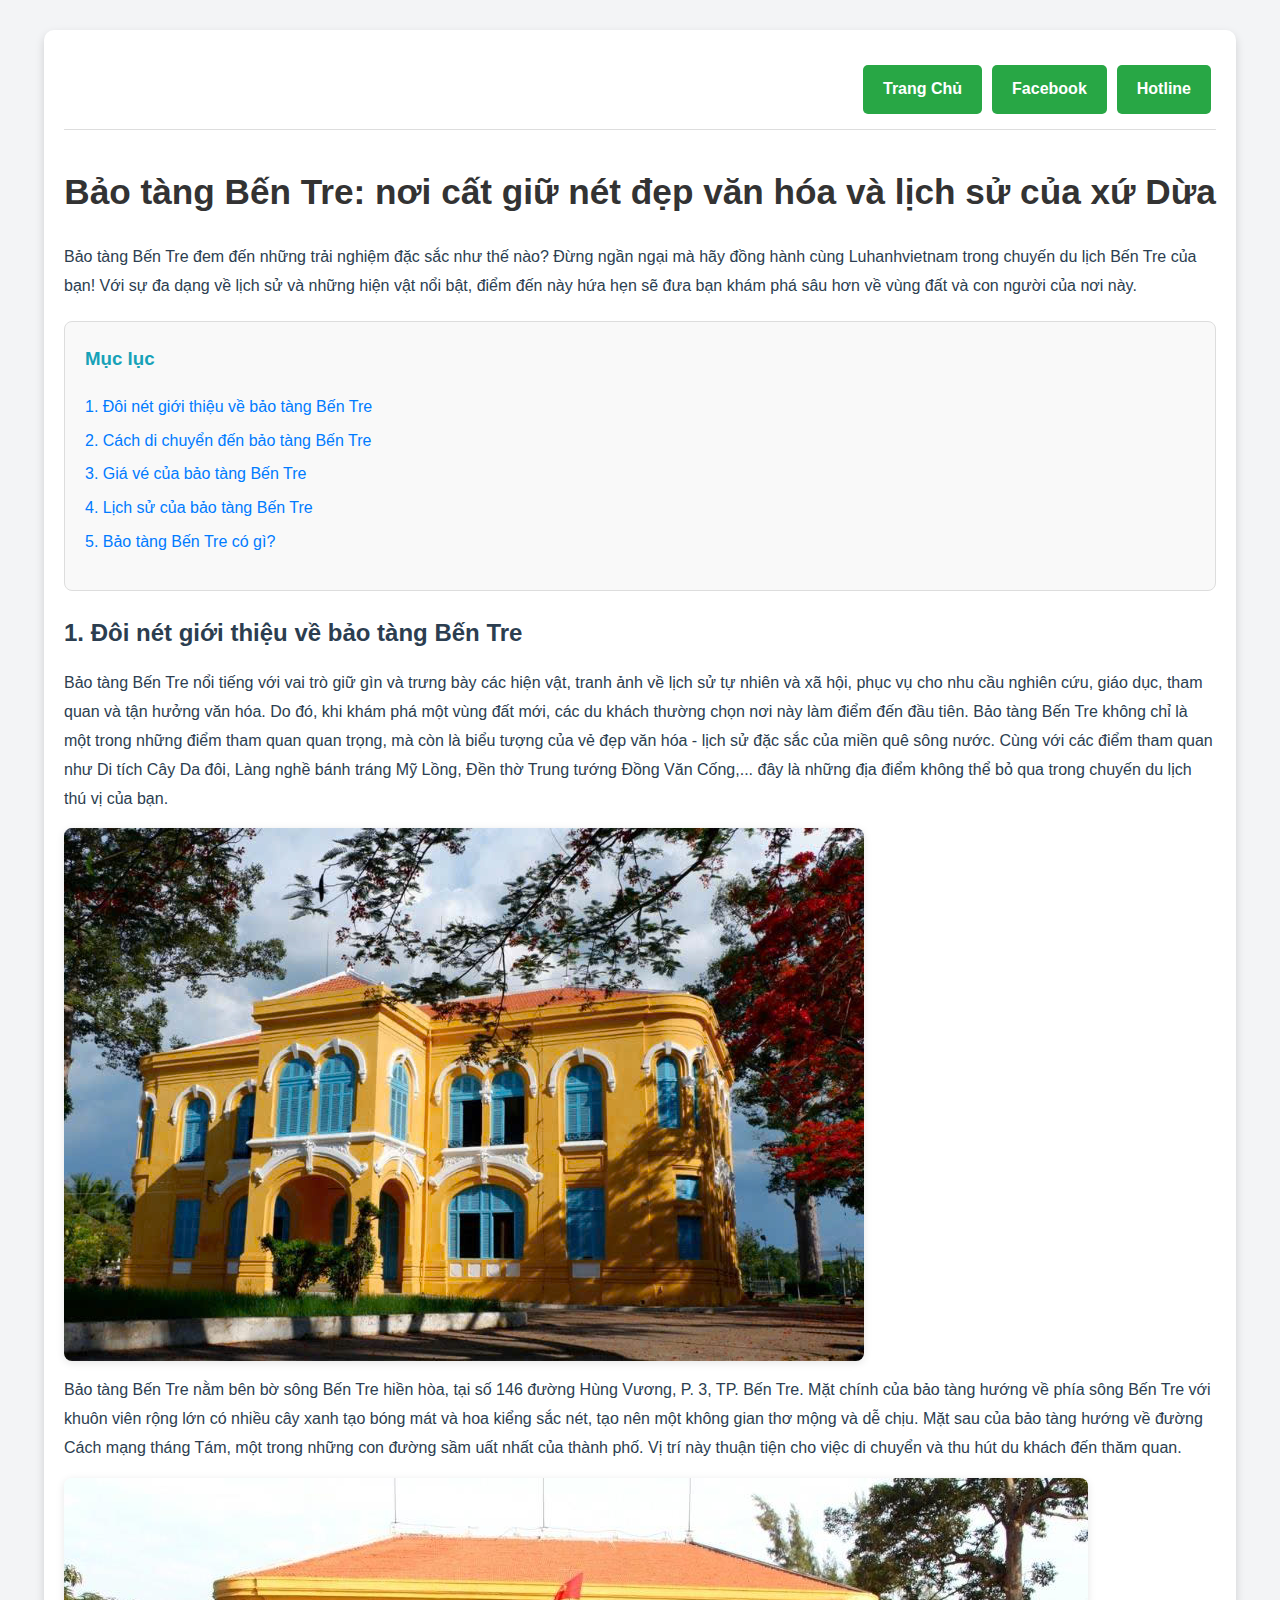
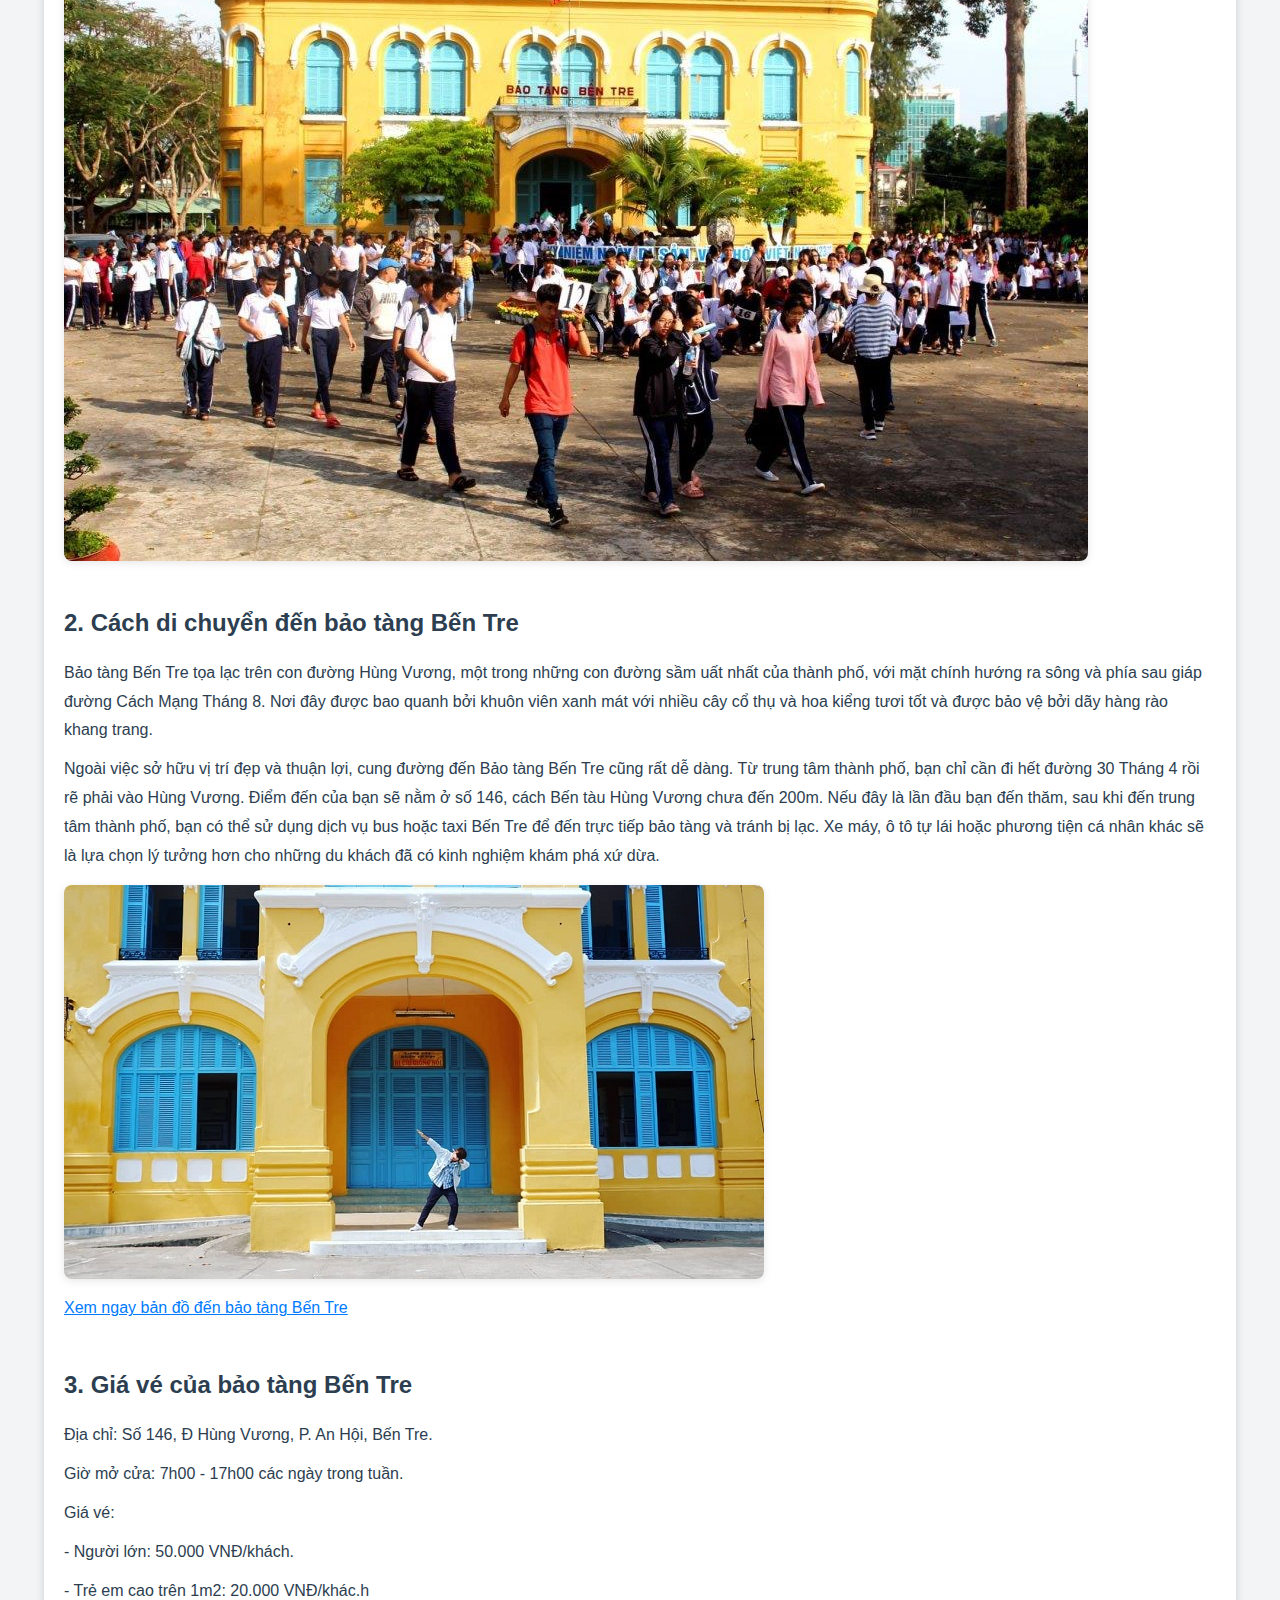
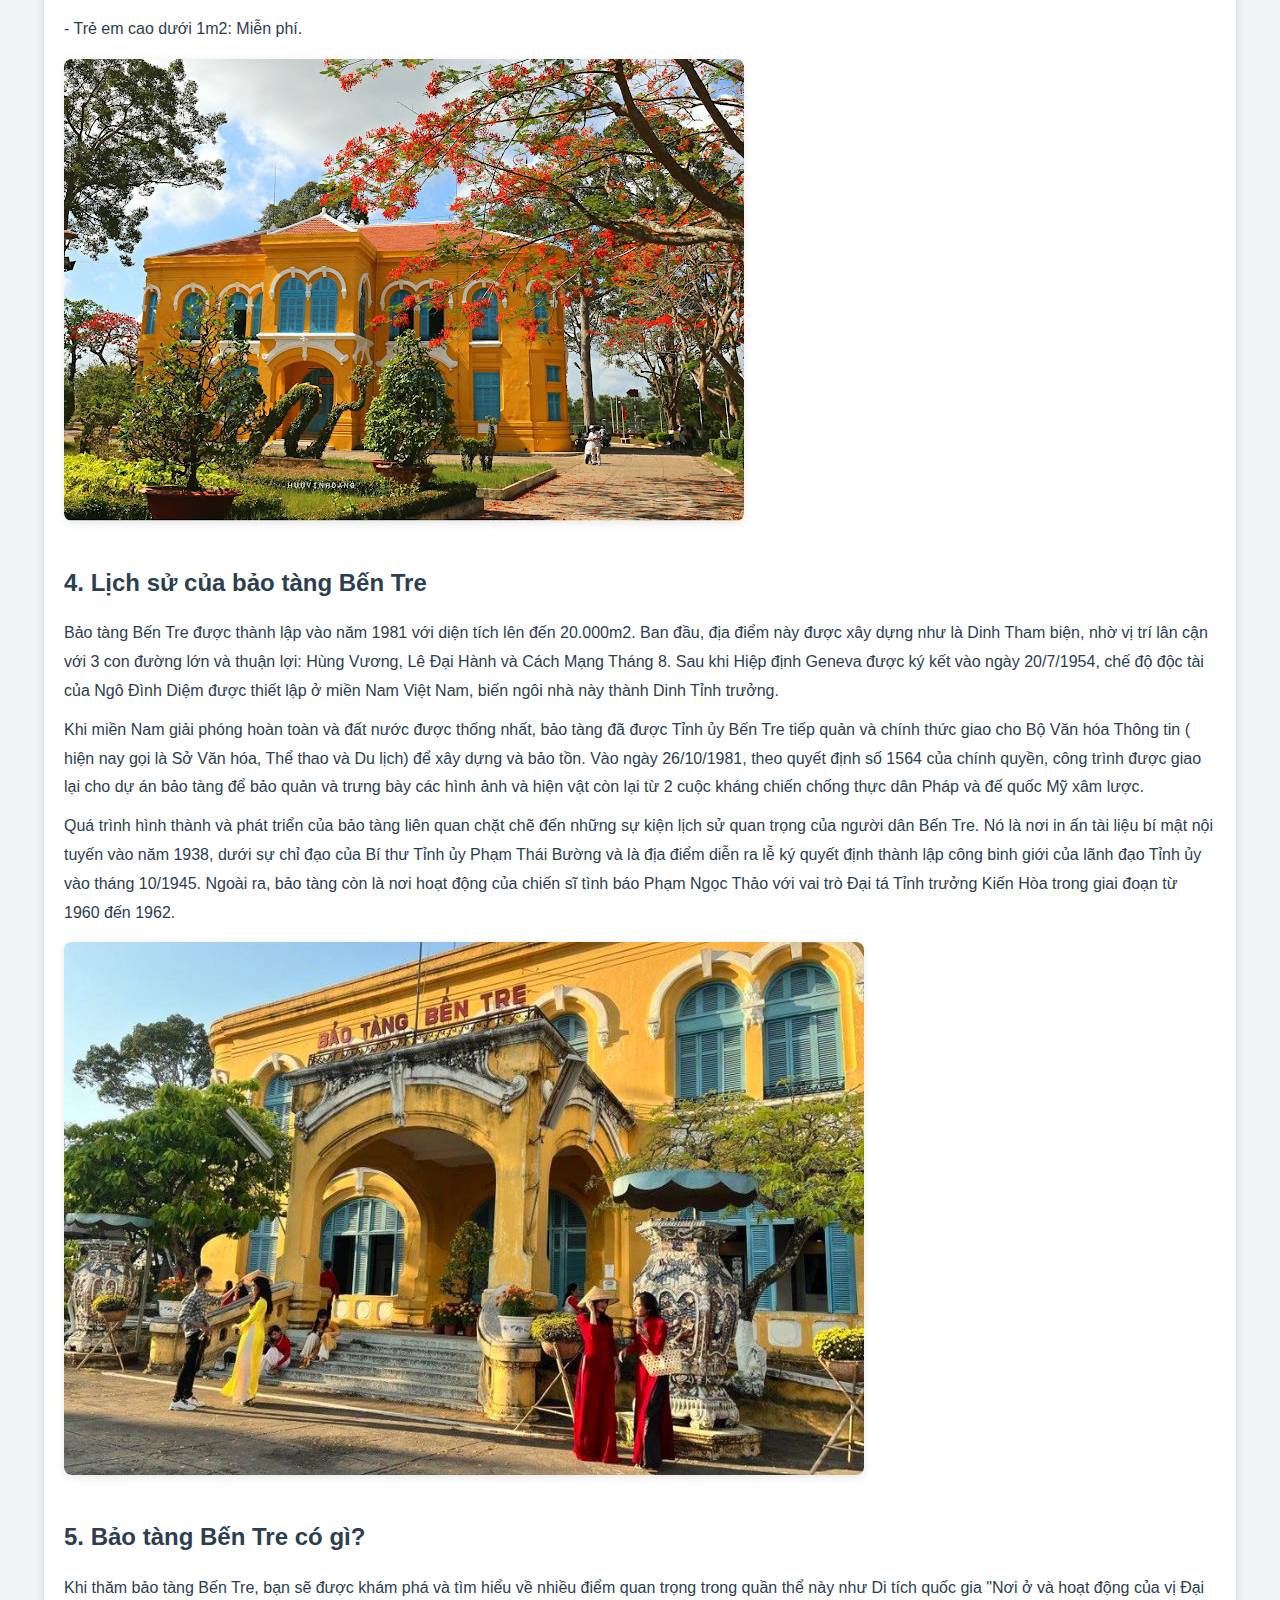
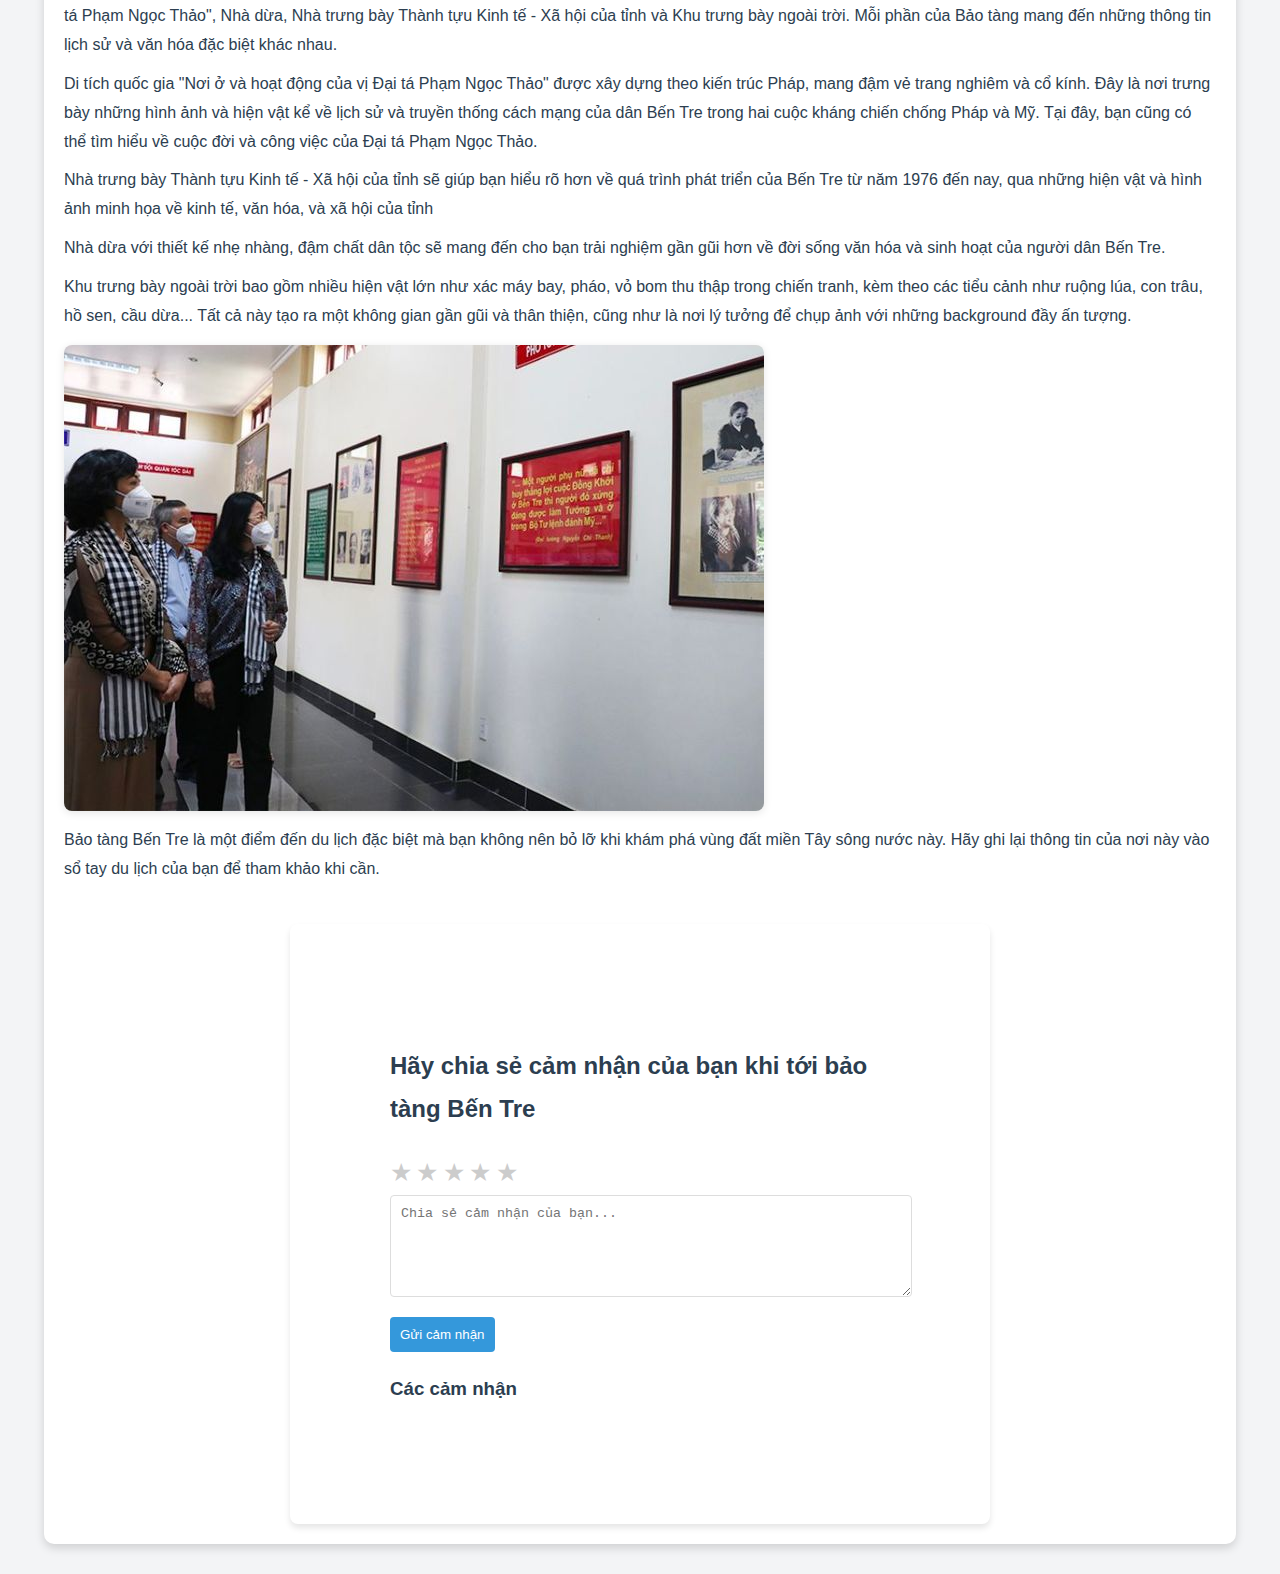
<file: baotang.html>
<!DOCTYPE html>
<html lang="vi">
<head>
    <meta charset="UTF-8">
    <meta name="viewport" content="width=device-width, initial-scale=1.0">
    <title>Bảo tàng Bến Tre</title>
    <style>
        body {
            font-family: 'Roboto', Arial, sans-serif;
            line-height: 1.8;
            margin: 0;
            padding: 0;
            background-color: #f3f4f6;
            color: #2c3e50;
        }
        .container {
            width: 90%;
            max-width: 1200px;
            margin: 30px auto;
            padding: 20px;
            background-color: #ffffff;
            border-radius: 10px;
            box-shadow: 0 4px 10px rgba(0, 0, 0, 0.15);
        }
        .navbar-menu {
            display: flex;
            justify-content: flex-end;
            padding: 15px 0;
            margin-bottom: 30px;
            border-bottom: 1px solid #ddd;
        }
        .navbar-menu a {
            color: #ffffff;
            text-decoration: none;
            padding: 10px 20px;
            margin: 0 5px;
            background-color: #28a745;
            border-radius: 5px;
            transition: all 0.3s ease;
            font-weight: bold;
        }
        .navbar-menu a:hover {
            background-color: #218838;
            box-shadow: 0 4px 8px rgba(0, 0, 0, 0.2);
        }
        .muc-luc {
            margin: 20px 0;
            padding: 20px;
            border: 1px solid #ddd;
            border-radius: 8px;
            background-color: #f9f9f9;
        }
        .muc-luc h3 {
            margin-top: 0;
            color: #17a2b8;
        }
        .muc-luc ul {
            list-style: none;
            padding: 0;
        }
        .muc-luc li {
            margin: 8px 0;
        }
        .muc-luc li a {
            text-decoration: none;
            color: #007bff;
            font-weight: 500;
            transition: color 0.3s ease;
        }
        .muc-luc li a:hover {
            color: #0056b3;
            text-decoration: underline;
        }
        .content-section {
            margin-bottom: 40px;
        }
        .content-section h2 {
            color: #2c3e50;
            margin-bottom: 15px;
        }
        .content-section img {
            display: block;
            margin: 15px 0;
            max-width: 100%;
            height: auto;
            border-radius: 8px;
            box-shadow: 0 2px 8px rgba(0, 0, 0, 0.1);
        }
        table {
            border-collapse: collapse;
            width: 100%;
            margin-top: 20px;
        }
        th, td {
            text-align: left;
            padding: 12px;
            font-size: 15px;
        }
        tr:nth-child(even) {
            background-color: #f8f9fa;
        }
        th {
            background-color: #28a745;
            color: white;
        }
        a {
            color: #007bff;
        }
        a:hover {
            text-decoration: underline;
        }
        h1 {
            text-align: center;
            color: #333333;
            font-size: 2.2em;
            margin-bottom: 20px;
        }
        p {
            margin: 10px 0;
        }
        li {
            line-height: 1.6;
        }
        .review-section {
  background: #fff;
  padding: 100px;
  border-radius: 8px;
  max-width: 500px;
  margin: 0 auto;
  box-shadow: 0 4px 6px rgba(0, 0, 0, 0.1);
}
.review-section {
  background: #fff;
  padding: 100px;
  border-radius: 8px;
  max-width: 500px;
  margin: 0 auto;
  box-shadow: 0 4px 6px rgba(0, 0, 0, 0.1);
}

.rating {
  display: flex;
  justify-content: flex-start;
  gap: 5px;
  margin-bottom: 15px;
}

.star {
  font-size: 25px;
  cursor: pointer;
  color: #ccc;
  transition: color 0.3s;
}

.star:hover,
.star.selected {
  color: #f39c12;
}

textarea {
  width: 100%;
  height: 80px;
  padding: 10px;
  margin-bottom: 10px;
  border: 1px solid #ddd;
  border-radius: 4px;
}

button {
  background-color: #3498db;
  color: #fff;
  border: none;
  padding: 10px 10px;
  border-radius: 4px;
  cursor: pointer;
}

button:hover {
  background-color: #2980b9;
}

#reviews {
  margin-top: 20px;
}

.review-item {
  margin-bottom: 15px;
  padding: 20px;
  background: #f9f9f9;
  border-radius: 8px;
  box-shadow: 0 2px 4px rgba(0, 0, 0, 0.1);
}

.review-item .stars {
  color: #f39c12;
}
#scrollToTopBtn {
    position: fixed;
    bottom: 20px;
    right: 20px;
    z-index: 99;
    background-color: #71f371;
    color: white;
    border: none;
    border-radius: 50%;
    width: 50px;
    height: 50px;
    font-size: 24px;
    text-align: center;
    cursor: pointer;
    box-shadow: 0px 4px 6px rgba(0, 0, 0, 0.1);
    display: none; /* Ẩn nút mặc định */
}

#scrollToTopBtn:hover {
    background-color: #5af58d;
}

    </style>
</head>
<body>
<div class="container">
    <div class="navbar-menu">
        <a href="index.html">Trang Chủ</a>
        <a href="https://www.facebook.com/share/1DN9fNBb3J/">Facebook</a>
        <a href="tel:+02753822735">Hotline</a>
    </div>

    <h1>Bảo tàng Bến Tre: nơi cất giữ nét đẹp văn hóa và lịch sử của xứ Dừa</h1>
    <p>Bảo tàng Bến Tre đem đến những trải nghiệm đặc sắc như thế nào? Đừng ngần ngại mà hãy đồng hành cùng Luhanhvietnam trong chuyến du lịch Bến Tre của bạn! Với sự đa dạng về lịch sử và những hiện vật nổi bật, điểm đến này hứa hẹn sẽ đưa bạn khám phá sâu hơn về vùng đất và con người của nơi này.</p>

    <div class="muc-luc">
        <h3>Mục lục</h3>
        <ul>
            <li><a href="#section1">1. Đôi nét giới thiệu về bảo tàng Bến Tre</a></li>
            <li><a href="#section2">2. Cách di chuyển đến bảo tàng Bến Tre </a></li>
            <li><a href="#section3">3. Giá vé của bảo tàng Bến Tre</a></li>
            <li><a href="#section4">4. Lịch sử của bảo tàng Bến Tre </a></li>
            <li><a href="#section5">5. Bảo tàng Bến Tre có gì? </a></li>
        </ul>
    </div>
    <button id="scrollToTopBtn" title="Lên đầu trang">↑</button>

    <!-- Nội dung các phần giữ nguyên -->
    <div id="section1" class="content-section">
        <h2>1. Đôi nét giới thiệu về bảo tàng Bến Tre</h2>
        <p>Bảo tàng Bến Tre nổi tiếng với vai trò giữ gìn và trưng bày các hiện vật, tranh ảnh về lịch sử tự nhiên và xã hội, phục vụ cho nhu cầu nghiên cứu, giáo dục, tham quan và tận hưởng văn hóa. Do đó, khi khám phá một vùng đất mới, các du khách thường chọn nơi này làm điểm đến đầu tiên. Bảo tàng Bến Tre không chỉ là một trong những điểm tham quan quan trọng, mà còn là biểu tượng của vẻ đẹp văn hóa - lịch sử đặc sắc của miền quê sông nước. Cùng với các điểm tham quan như Di tích Cây Da đôi, Làng nghề bánh tráng Mỹ Lồng, Đền thờ Trung tướng Đồng Văn Cống,... đây là những địa điểm không thể bỏ qua trong chuyến du lịch thú vị của bạn.</p>
        <img src="img/bt1.jpg" alt="Khu du lịch Lan Vương">
        <p>
            Bảo tàng Bến Tre nằm bên bờ sông Bến Tre hiền hòa, tại số 146 đường Hùng Vương, P. 3, TP. Bến Tre. Mặt chính của bảo tàng hướng về phía sông Bến Tre với khuôn viên rộng lớn có nhiều cây xanh tạo bóng mát và hoa kiểng sắc nét, tạo nên một không gian thơ mộng và dễ chịu. Mặt sau của bảo tàng hướng về đường Cách mạng tháng Tám, một trong những con đường sầm uất nhất của thành phố. Vị trí này thuận tiện cho việc di chuyển và thu hút du khách đến thăm quan.</p>
        <img src="img/bt2.jpg" alt="Khu du lịch Lan Vương">
    </div>

    <div id="section2" class="content-section">
        <h2>2. Cách di chuyển đến bảo tàng Bến Tre</h2>
        <p>Bảo tàng Bến Tre tọa lạc trên con đường Hùng Vương, một trong những con đường sầm uất nhất của thành phố, với mặt chính hướng ra sông và phía sau giáp đường Cách Mạng Tháng 8. Nơi đây được bao quanh bởi khuôn viên xanh mát với nhiều cây cổ thụ và hoa kiểng tươi tốt và được bảo vệ bởi dãy hàng rào khang trang.</p>
        <p>Ngoài việc sở hữu vị trí đẹp và thuận lợi, cung đường đến Bảo tàng Bến Tre cũng rất dễ dàng. Từ trung tâm thành phố, bạn chỉ cần đi hết đường 30 Tháng 4 rồi rẽ phải vào Hùng Vương. Điểm đến của bạn sẽ nằm ở số 146, cách Bến tàu Hùng Vương chưa đến 200m. Nếu đây là lần đầu bạn đến thăm, sau khi đến trung tâm thành phố, bạn có thể sử dụng dịch vụ bus hoặc taxi Bến Tre để đến trực tiếp bảo tàng và tránh bị lạc. Xe máy, ô tô tự lái hoặc phương tiện cá nhân khác sẽ là lựa chọn lý tưởng hơn cho những du khách đã có kinh nghiệm khám phá xứ dừa.</p>
        <img src="img/bt3.jpg" alt="Mùa trái cây">
        <p><a href="https://maps.app.goo.gl/EfGuPpNrQgN1HR4T9">Xem ngay bản đồ đến bảo tàng Bến Tre</a></p>
    </div>

    <div id="section3" class="content-section">
        <h2>3. Giá vé của bảo tàng Bến Tre</h2>
        <p>Địa chỉ: Số 146, Đ Hùng Vương, P. An Hội, Bến Tre.</p>
        <p>Giờ mở cửa: 7h00 - 17h00 các ngày trong tuần.</p>
        <p>Giá vé:</p>
        <p>- Người lớn: 50.000 VNĐ/khách. </p>
        <p> - Trẻ em cao trên 1m2: 20.000 VNĐ/khác.h </p>
        <p>- Trẻ em cao dưới 1m2: Miễn phí.</p>
        <img src="img/bt4.jpg" alt="Mùa trái cây">
    </div>
    <div id="section4" class="content-section">
        <h2>4. Lịch sử của bảo tàng Bến Tre</h2>
        <p>Bảo tàng Bến Tre được thành lập vào năm 1981 với diện tích lên đến 20.000m2. Ban đầu, địa điểm này được xây dựng như là Dinh Tham biện, nhờ vị trí lân cận với 3 con đường lớn và thuận lợi: Hùng Vương, Lê Đại Hành và Cách Mạng Tháng 8. Sau khi Hiệp định Geneva được ký kết vào ngày 20/7/1954, chế độ độc tài của Ngô Đình Diệm được thiết lập ở miền Nam Việt Nam, biến ngôi nhà này thành Dinh Tỉnh trưởng.</p>
        <p>Khi miền Nam giải phóng hoàn toàn và đất nước được thống nhất, bảo tàng đã được Tỉnh ủy Bến Tre tiếp quản và chính thức giao cho Bộ Văn hóa Thông tin ( hiện nay gọi là Sở Văn hóa, Thể thao và Du lịch) để xây dựng và bảo tồn. Vào ngày 26/10/1981, theo quyết định số 1564 của chính quyền, công trình được giao lại cho dự án bảo tàng để bảo quản và trưng bày các hình ảnh và hiện vật còn lại từ 2 cuộc kháng chiến chống thực dân Pháp và đế quốc Mỹ xâm lược.</p>
        <p>Quá trình hình thành và phát triển của bảo tàng liên quan chặt chẽ đến những sự kiện lịch sử quan trọng của người dân Bến Tre. Nó là nơi in ấn tài liệu bí mật nội tuyến vào năm 1938, dưới sự chỉ đạo của Bí thư Tỉnh ủy Phạm Thái Bường và là địa điểm diễn ra lễ ký quyết định thành lập công binh giới của lãnh đạo Tỉnh ủy vào tháng 10/1945. Ngoài ra, bảo tàng còn là nơi hoạt động của chiến sĩ tình báo Phạm Ngọc Thảo với vai trò Đại tá Tỉnh trưởng Kiến Hòa trong giai đoạn từ 1960 đến 1962.</p>
        <img src="img/bt5.jpeg" alt="Mùa trái cây">
    </div>
    <div id="section5" class="content-section">
        <h2>5. Bảo tàng Bến Tre có gì?</h2>
       <p>Khi thăm bảo tàng Bến Tre, bạn sẽ được khám phá và tìm hiểu về nhiều điểm quan trọng trong quần thể này như Di tích quốc gia "Nơi ở và hoạt động của vị Đại tá Phạm Ngọc Thảo", Nhà dừa, Nhà trưng bày Thành tựu Kinh tế - Xã hội của tỉnh và Khu trưng bày ngoài trời. Mỗi phần của Bảo tàng mang đến những thông tin lịch sử và văn hóa đặc biệt khác nhau.</p>
       <p>Di tích quốc gia "Nơi ở và hoạt động của vị Đại tá Phạm Ngọc Thảo" được xây dựng theo kiến trúc Pháp, mang đậm vẻ trang nghiêm và cổ kính. Đây là nơi trưng bày những hình ảnh và hiện vật kể về lịch sử và truyền thống cách mạng của dân Bến Tre trong hai cuộc kháng chiến chống Pháp và Mỹ. Tại đây, bạn cũng có thể tìm hiểu về cuộc đời và công việc của Đại tá Phạm Ngọc Thảo.</p>
       <p>Nhà trưng bày Thành tựu Kinh tế - Xã hội của tỉnh sẽ giúp bạn hiểu rõ hơn về quá trình phát triển của Bến Tre từ năm 1976 đến nay, qua những hiện vật và hình ảnh minh họa về kinh tế, văn hóa, và xã hội của tỉnh</p>
       <p>Nhà dừa với thiết kế nhẹ nhàng, đậm chất dân tộc sẽ mang đến cho bạn trải nghiệm gần gũi hơn về đời sống văn hóa và sinh hoạt của người dân Bến Tre.</p>
      <p>Khu trưng bày ngoài trời bao gồm nhiều hiện vật lớn như xác máy bay, pháo, vỏ bom thu thập trong chiến tranh, kèm theo các tiểu cảnh như ruộng lúa, con trâu, hồ sen, cầu dừa... Tất cả này tạo ra một không gian gần gũi và thân thiện, cũng như là nơi lý tưởng để chụp ảnh với những background đầy ấn tượng.</p>
      <img src="img/bt6.jpg" alt="Mùa trái cây">
      <p>Bảo tàng Bến Tre là một điểm đến du lịch đặc biệt mà bạn không nên bỏ lỡ khi khám phá vùng đất miền Tây sông nước này. Hãy ghi lại thông tin của nơi này vào sổ tay du lịch của bạn để tham khảo khi cần.</p>
    </div>
    <div class="review-section">
        <h2>Hãy chia sẻ cảm nhận của bạn khi tới bảo tàng Bến Tre</h2>
        <div id="rating">
                <span class="star" data-value="1">★</span>
                <span class="star" data-value="2">★</span>
                <span class="star" data-value="3">★</span>
                <span class="star" data-value="4">★</span>
                <span class="star" data-value="5">★</span>
             </div>
                <textarea id="comment" placeholder="Chia sẻ cảm nhận của bạn..."></textarea>
                <button id="submit-btn">Gửi cảm nhận</button>
             <div id="reviews">
                <h3>Các cảm nhận</h3>
             </div>

            
            </div>
        </div>
    </div>
 
<script>
document.addEventListener('DOMContentLoaded', () => {
    const stars = document.querySelectorAll('.star'); // Chọn tất cả các sao
    const commentBox = document.getElementById('comment'); // Textarea bình luận
    const submitBtn = document.getElementById('submit-btn'); // Nút gửi đánh giá
    const reviewsContainer = document.getElementById('reviews'); // Khu vực hiển thị đánh giá
    let selectedRating = 0; // Giá trị sao được chọn (mặc định là 0)

    // Lấy dữ liệu đã lưu từ localStorage và hiển thị cho trang hiện tại
    loadCommentsForCurrentPage();

    // Xử lý chọn sao
    stars.forEach((star) => {
        star.addEventListener('click', () => {
            selectedRating = parseInt(star.getAttribute('data-value')); // Lấy giá trị sao
            stars.forEach((s) => s.classList.remove('selected')); // Bỏ chọn tất cả sao
            for (let i = 0; i < selectedRating; i++) {
                stars[i].classList.add('selected'); // Chọn sao từ 1 đến sao được chọn
            }
        });
    });

    // Xử lý khi nhấn nút Gửi đánh giá
    submitBtn.addEventListener('click', () => {
        const comment = commentBox.value.trim(); // Lấy nội dung bình luận, loại bỏ khoảng trắng

        // Kiểm tra nếu chưa chọn sao
        if (!selectedRating) {
            alert('Vui lòng chọn số sao!');
            return;
        }

        // Kiểm tra nếu bình luận rỗng
        if (!comment) {
            alert('Vui lòng nhập bình luận!');
            return;
        }

        // Tạo đối tượng đánh giá
        const newReview = {
            stars: selectedRating,
            comment: comment,
            pageId: window.location.pathname,  // Lưu URL của trang hiện tại
        };

        // Lưu đánh giá vào localStorage
        saveComment(newReview);

        // Thêm đánh giá vào giao diện
        addReviewToDOM(newReview);

        // Xóa dữ liệu form
        selectedRating = 0; // Reset số sao
        stars.forEach((s) => s.classList.remove('selected')); // Bỏ chọn tất cả sao
        commentBox.value = ''; // Xóa nội dung bình luận
    });

    // Hàm thêm đánh giá vào giao diện
    function addReviewToDOM(review) {
        const reviewItem = document.createElement('div');
        reviewItem.classList.add('review-item');

        const maxChars = 20; // Số ký tự tối đa hiển thị ban đầu
        const isLongComment = review.comment.length > maxChars; // Kiểm tra xem bình luận có dài hơn giới hạn không
        const shortComment = review.comment.substring(0, maxChars) + (isLongComment ? '...' : '');

        reviewItem.innerHTML = `
            <div class="stars">${'★'.repeat(review.stars)}${'☆'.repeat(5 - review.stars)}</div>
            <p class="comment">
                <span class="short">${shortComment}</span>
                <span class="full" style="display: none;">${review.comment}</span>
            </p>
            ${isLongComment ? '<button class="toggle-btn">Xem thêm</button>' : ''}
        `;

        reviewsContainer.appendChild(reviewItem);

        // Xử lý nút "Xem thêm" hoặc "Thu gọn"
        if (isLongComment) {
            const toggleBtn = reviewItem.querySelector('.toggle-btn');
            const shortText = reviewItem.querySelector('.short');
            const fullText = reviewItem.querySelector('.full');

            toggleBtn.addEventListener('click', () => {
                const isExpanded = fullText.style.display === 'inline';
                shortText.style.display = isExpanded ? 'inline' : 'none';
                fullText.style.display = isExpanded ? 'none' : 'inline';
                toggleBtn.textContent = isExpanded ? 'Xem thêm' : 'Thu gọn';
            });
        }
    }

    // Lấy và hiển thị các bình luận cho trang hiện tại
    function loadCommentsForCurrentPage() {
        const url = window.location.pathname; // Lấy URL hiện tại
        const storedComments = JSON.parse(localStorage.getItem('comments')) || [];
        const commentsForPage = storedComments.filter(comment => comment.pageId === url); // Lọc bình luận theo trang hiện tại

        commentsForPage.forEach(comment => addReviewToDOM(comment)); // Hiển thị bình luận cho trang hiện tại
    }

    // Lưu bình luận vào localStorage với URL trang
    function saveComment(comment) {
        const storedComments = JSON.parse(localStorage.getItem('comments')) || [];
        storedComments.push(comment); // Thêm bình luận vào mảng
        localStorage.setItem('comments', JSON.stringify(storedComments)); // Lưu lại vào localStorage
    }
});

// Nút cuộn lên đầu trang
const scrollToTopBtn = document.getElementById("scrollToTopBtn");

// Hiển thị nút khi bắt đầu cuộn
window.onscroll = function () {
    if (document.body.scrollTop > 0 || document.documentElement.scrollTop > 0) {
        scrollToTopBtn.style.display = "block"; // Hiển thị nút
    } else {
        scrollToTopBtn.style.display = "none"; // Ẩn nút
    }
};

// Khi nhấn vào nút, cuộn lên đầu trang
scrollToTopBtn.onclick = function () {
    window.scrollTo({
        top: 0,
        behavior: "smooth"
    });
};



</script>
</body>
  
</html>
</file>
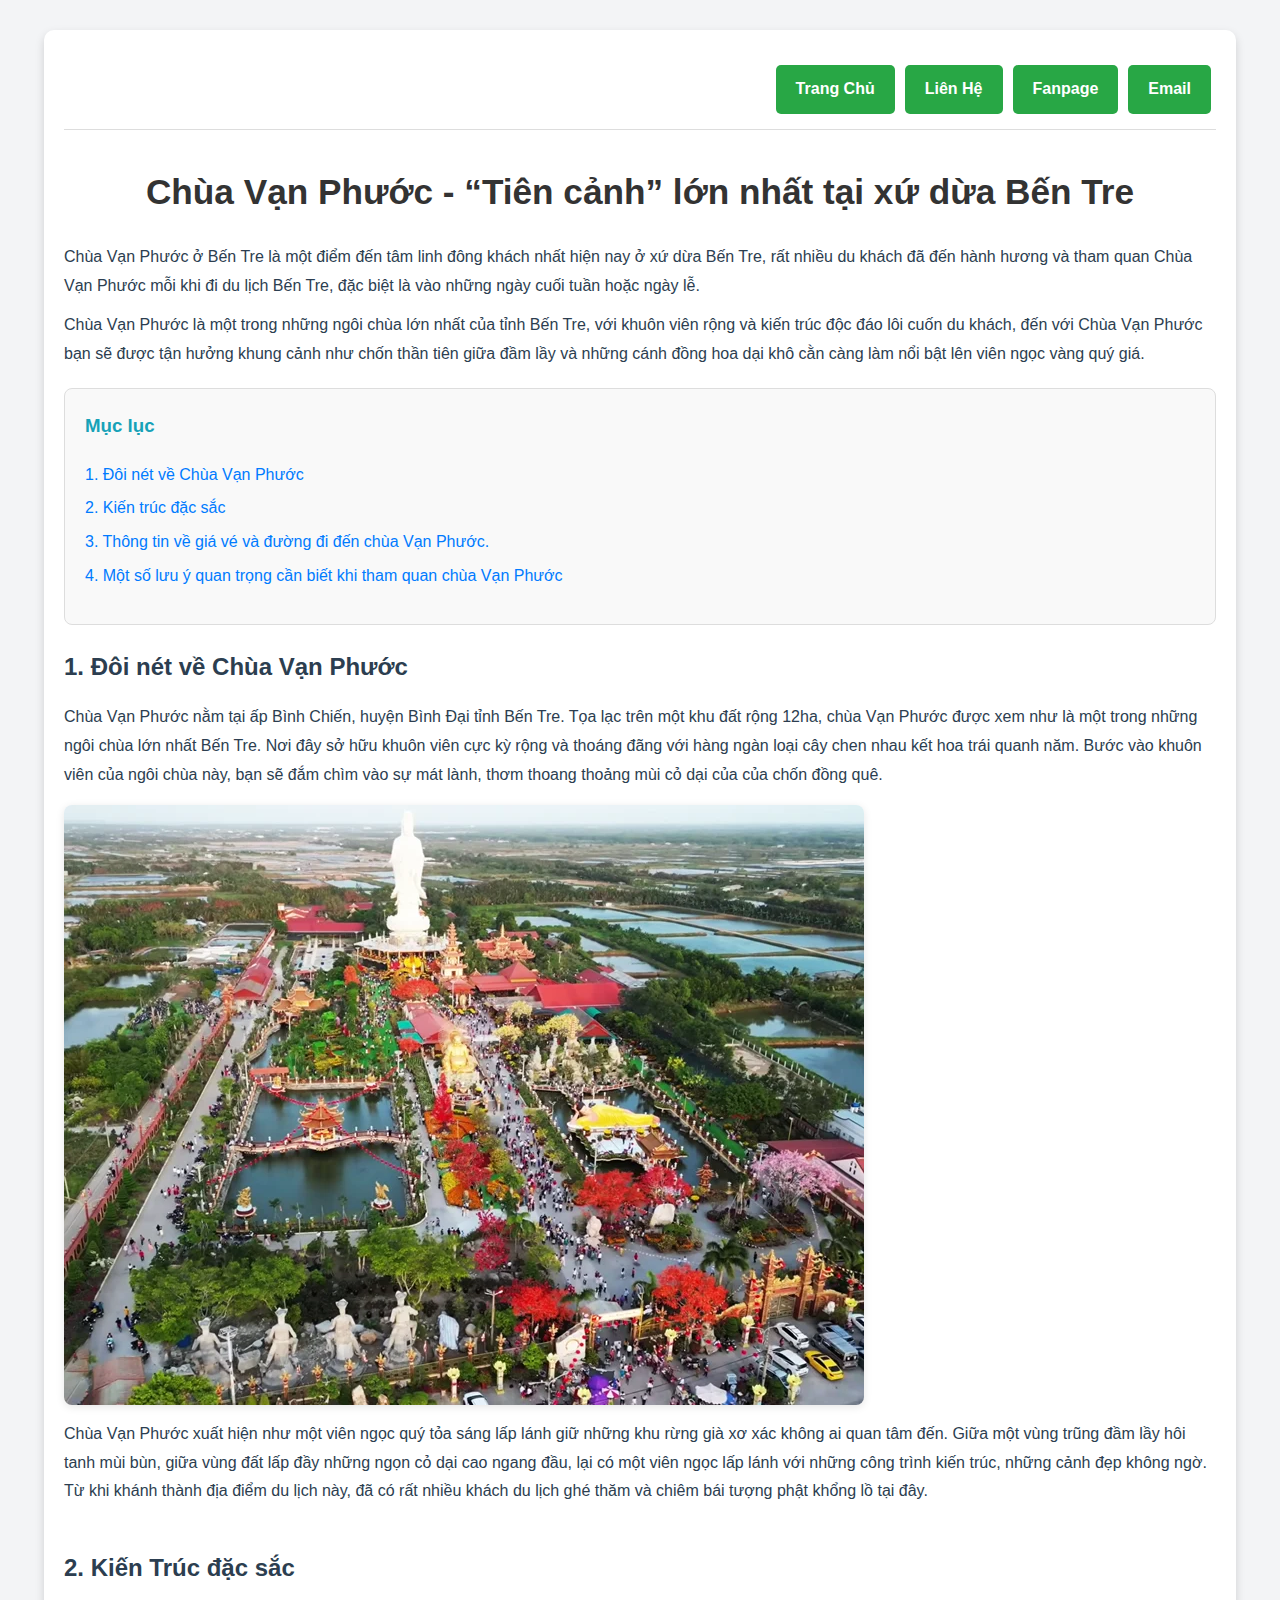
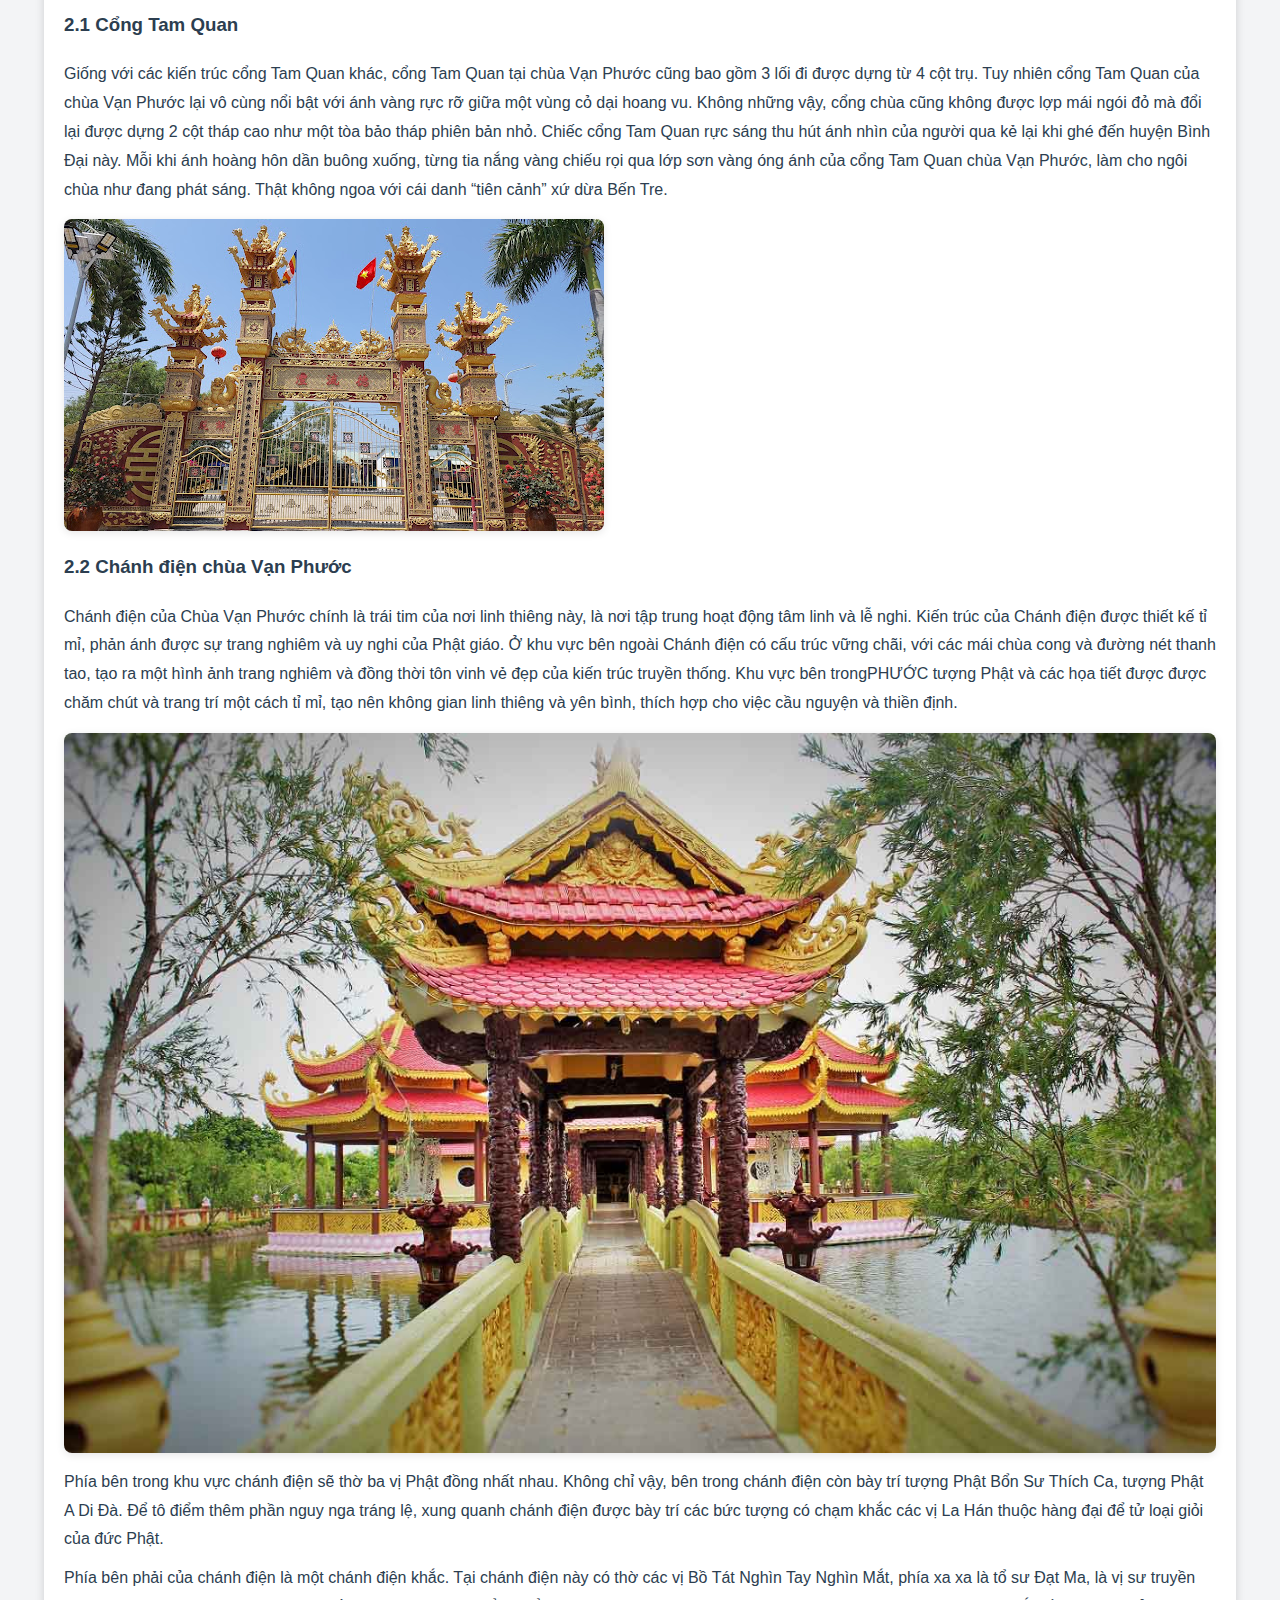
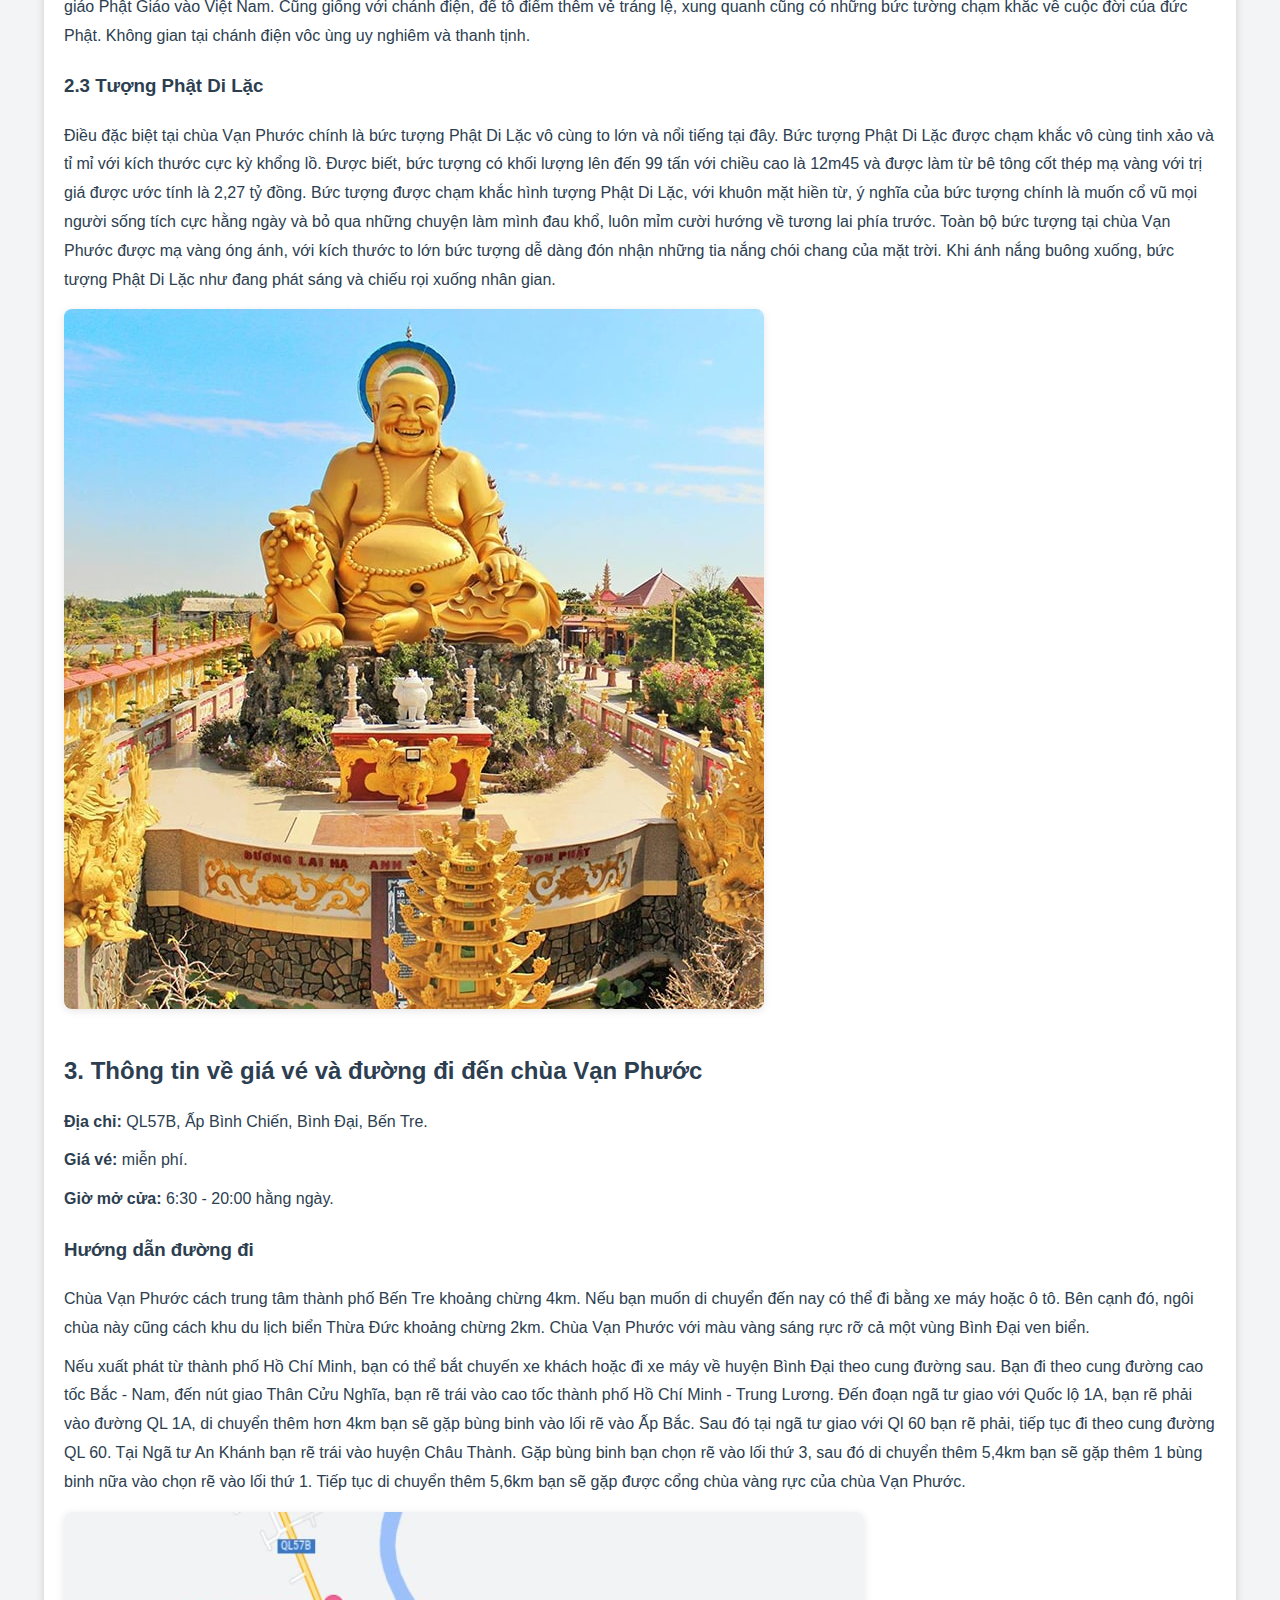
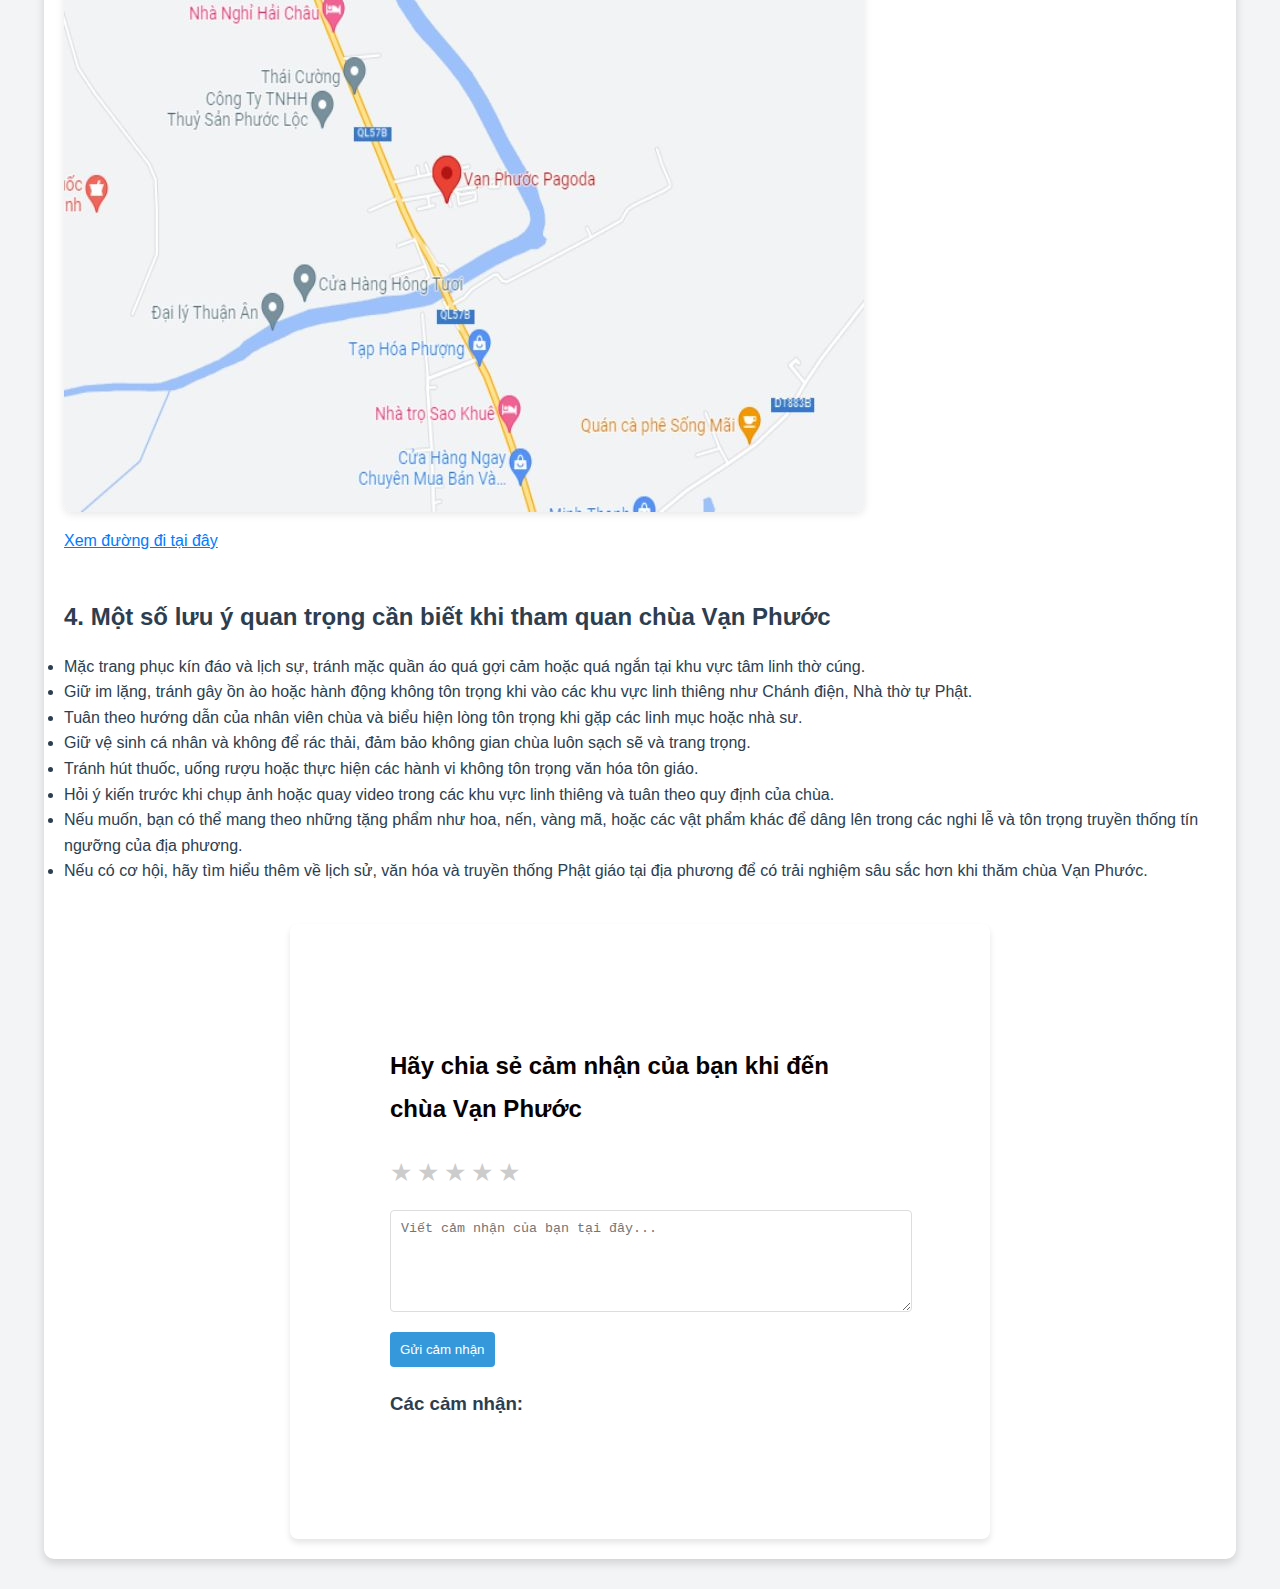
<file: cvp.html>
<!DOCTYPE html>
<html lang="vi">
<head>
    <meta charset="UTF-8">
    <meta name="viewport" content="width=device-width, initial-scale=1.0">
    <title>Chùa Vạn Phước</title>
    <style>
        body {
            font-family: 'Roboto', Arial, sans-serif;
            line-height: 1.8;
            margin: 0;
            padding: 0;
            background-color: #f3f4f6;
            color: #2c3e50;
        }
        .container {
            width: 90%;
            max-width: 1200px;
            margin: 30px auto;
            padding: 20px;
            background-color: #ffffff;
            border-radius: 10px;
            box-shadow: 0 4px 10px rgba(0, 0, 0, 0.15);
        }
        .navbar-menu {
            display: flex;
            justify-content: flex-end;
            padding: 15px 0;
            margin-bottom: 30px;
            border-bottom: 1px solid #ddd;
        }
        .navbar-menu a {
            color: #ffffff;
            text-decoration: none;
            padding: 10px 20px;
            margin: 0 5px;
            background-color: #28a745;
            border-radius: 5px;
            transition: all 0.3s ease;
            font-weight: bold;
        }
        .navbar-menu a:hover {
            background-color: #218838;
            box-shadow: 0 4px 8px rgba(0, 0, 0, 0.2);
        }
        .muc-luc {
            margin: 20px 0;
            padding: 20px;
            border: 1px solid #ddd;
            border-radius: 8px;
            background-color: #f9f9f9;
        }
        .muc-luc h3 {
            margin-top: 0;
            color: #17a2b8;
        }
        .muc-luc ul {
            list-style: none;
            padding: 0;
        }
        .muc-luc li {
            margin: 8px 0;
        }
        .muc-luc li a {
            text-decoration: none;
            color: #007bff;
            font-weight: 500;
            transition: color 0.3s ease;
        }
        .muc-luc li a:hover {
            color: #0056b3;
            text-decoration: underline;
        }
        .content-section {
            margin-bottom: 40px;
        }
        .content-section h2 {
            color: #2c3e50;
            margin-bottom: 15px;
        }
        .content-section img {
            display: block;
            margin: 15px 0;
            max-width: 100%;
            height: auto;
            border-radius: 8px;
            box-shadow: 0 2px 8px rgba(0, 0, 0, 0.1);
        }
        table {
            border-collapse: collapse;
            width: 100%;
            margin-top: 20px;
        }
        th, td {
            text-align: left;
            padding: 12px;
            font-size: 15px;
        }
        tr:nth-child(even) {
            background-color: #f8f9fa;
        }
        th {
            background-color: #28a745;
            color: white;
        }
        a {
            color: #007bff;
        }
        a:hover {
            text-decoration: underline;
        }
        h1 {
            text-align: center;
            color: #333333;
            font-size: 2.2em;
            margin-bottom: 20px;
        }
        p {
            margin: 10px 0;
        }
        li {
            line-height: 1.6;
        }
        .review-section {
  background: #fff;
  padding: 100px;
  border-radius: 8px;
  max-width: 500px;
  margin: 0 auto;
  box-shadow: 0 4px 6px rgba(0, 0, 0, 0.1);
}
.review-section {
  background: #fff;
  padding: 100px;
  border-radius: 8px;
  max-width: 500px;
  margin: 0 auto;
  box-shadow: 0 4px 6px rgba(0, 0, 0, 0.1);
}

.rating {
  display: flex;
  justify-content: flex-start;
  gap: 5px;
  margin-bottom: 15px;
}

.star {
  font-size: 25px;
  cursor: pointer;
  color: #ccc;
  transition: color 0.3s;
}

.star:hover,
.star.selected {
  color: #f39c12;
}

textarea {
  width: 100%;
  height: 80px;
  padding: 10px;
  margin-bottom: 10px;
  border: 1px solid #ddd;
  border-radius: 4px;
}

button {
  background-color: #3498db;
  color: #fff;
  border: none;
  padding: 10px 10px;
  border-radius: 4px;
  cursor: pointer;
}

button:hover {
  background-color: #2980b9;
}

#reviews {
  margin-top: 20px;
}

.review-item {
  margin-bottom: 15px;
  padding: 20px;
  background: #f9f9f9;
  border-radius: 8px;
  box-shadow: 0 2px 4px rgba(0, 0, 0, 0.1);
}

.review-item .stars {
  color: #f39c12;
}
#scrollToTopBtn {
    position: fixed;
    bottom: 20px;
    right: 20px;
    z-index: 99;
    background-color: #71f371;
    color: white;
    border: none;
    border-radius: 50%;
    width: 50px;
    height: 50px;
    font-size: 24px;
    text-align: center;
    cursor: pointer;
    box-shadow: 0px 4px 6px rgba(0, 0, 0, 0.1);
    display: none; /* Ẩn nút mặc định */
}

#scrollToTopBtn:hover {
    background-color: #5af58d;
}
h2{
color:#070101;
}

    </style>
</head>
<body>
<div class="container">
    <div class="navbar-menu">
        <a href="index.html">Trang Chủ</a>
        <a href="tel:+0947827575">Liên Hệ</a>
        <a href="https://www.facebook.com/share/1A1yF18aoc/">Fanpage</a>
        <a href="mailto:vanphuoc.net@gmail.com">Email</a>
    </div>

    <h1>Chùa Vạn Phước - “Tiên cảnh” lớn nhất tại xứ dừa Bến Tre</h1>
    <p>Chùa Vạn Phước ở Bến Tre là một điểm đến tâm linh đông khách nhất hiện nay ở xứ dừa Bến Tre, rất nhiều du khách đã đến hành hương và tham quan Chùa Vạn Phước mỗi khi đi du lịch Bến Tre, đặc biệt là vào những ngày cuối tuần hoặc ngày lễ.</p>

        <p>Chùa Vạn Phước là một trong những ngôi chùa lớn nhất của tỉnh Bến Tre, với khuôn viên rộng và kiến ​​trúc độc đáo lôi cuốn du khách, đến với Chùa Vạn Phước bạn sẽ được tận hưởng khung cảnh như chốn thần tiên giữa đầm lầy và những cánh đồng hoa dại khô cằn càng làm nổi bật lên viên ngọc vàng quý giá.</p>

    <div class="muc-luc">
        <h3>Mục lục</h3>
        <ul>
            <li><a href="#section1">1. Đôi nét về Chùa Vạn Phước</a></li>
            <li><a href="#section2">2. Kiến trúc đặc sắc</a></li>
            <li><a href="#section3">3. Thông tin về giá vé và đường đi đến chùa Vạn Phước.</a></li>
            <li><a href="#section4">4. Một số lưu ý quan trọng cần biết khi tham quan chùa Vạn Phước</a></li>
        </ul>
    </div>
    <button id="scrollToTopBtn" title="Lên đầu trang">↑</button>

    <!-- Nội dung các phần giữ nguyên -->
    <div id="section1" class="content-section">
        <h2>1. Đôi nét về Chùa Vạn Phước</h2>
        <p>Chùa Vạn Phước nằm tại ấp Bình Chiến, huyện Bình Đại tỉnh Bến Tre. Tọa lạc trên một khu đất rộng 12ha, chùa Vạn Phước được xem như là một trong những ngôi chùa lớn nhất Bến Tre. Nơi đây sở hữu khuôn viên cực kỳ rộng và thoáng đãng với hàng ngàn loại cây chen nhau kết hoa trái quanh năm. Bước vào khuôn viên của ngôi chùa này, bạn sẽ đắm chìm vào sự mát lành, thơm thoang thoảng mùi cỏ dại của của chốn đồng quê. </p>
        <img src="img/vp1.webp" alt="Mùa trái cây">
       <p>Chùa Vạn Phước xuất hiện như một viên ngọc quý tỏa sáng lấp lánh giữ những khu rừng già xơ xác không ai quan tâm đến. Giữa một vùng trũng đầm lầy hôi tanh mùi bùn, giữa vùng đất lấp đầy những ngọn cỏ dại cao ngang đầu, lại có một viên ngọc lấp lánh với những công trình kiến trúc, những cảnh đẹp không ngờ. Từ khi khánh thành địa điểm du lịch này, đã có rất nhiều khách du lịch ghé thăm và chiêm bái tượng phật khổng lồ tại đây. </p>
        
    </div>

    <div id="section2" class="content-section">
        <h2>2. Kiến Trúc đặc sắc</h2>
        <h3>2.1 Cổng Tam Quan</h3>
        <p>Giống với các kiến trúc cổng Tam Quan khác, cổng Tam Quan tại chùa Vạn Phước cũng bao gồm 3 lối đi được dựng từ 4 cột trụ. Tuy nhiên cổng Tam Quan của chùa Vạn Phước lại vô cùng nổi bật với ánh vàng rực rỡ giữa một vùng cỏ dại hoang vu. Không những vậy, cổng chùa cũng không được lợp mái ngói đỏ mà đổi lại được dựng 2 cột tháp cao như một tòa bảo tháp phiên bản nhỏ. Chiếc cổng Tam Quan rực sáng thu hút ánh nhìn của người qua kẻ lại khi ghé đến huyện Bình Đại này. Mỗi khi ánh hoàng hôn dần buông xuống, từng tia nắng vàng chiếu rọi qua lớp sơn vàng óng ánh của cổng Tam Quan chùa Vạn Phước, làm cho ngôi chùa như đang phát sáng. Thật không ngoa với cái danh “tiên cảnh” xứ dừa Bến Tre.</p>
        <img src="img/vp2.jpg" alt="Mùa trái cây">
        <h3>2.2 Chánh điện chùa Vạn Phước </h3>
       <p>Chánh điện của Chùa Vạn Phước chính là trái tim của nơi linh thiêng này, là nơi tập trung hoạt động tâm linh và lễ nghi. Kiến trúc của Chánh điện được thiết kế tỉ mỉ, phản ánh được sự trang nghiêm và uy nghi của Phật giáo. Ở khu vực bên ngoài Chánh điện có cấu trúc vững chãi, với các mái chùa cong và đường nét thanh tao, tạo ra một hình ảnh trang nghiêm và đồng thời tôn vinh vẻ đẹp của kiến trúc truyền thống. Khu vực bên trongPHƯỚC tượng Phật và các họa tiết được được chăm chút và trang trí một cách tỉ mỉ, tạo nên không gian linh thiêng và yên bình, thích hợp cho việc cầu nguyện và thiền định. </p>
        <img src="img/vp3.jpeg" alt="Mùa trái cây">
        <p>Phía bên trong khu vực chánh điện sẽ thờ ba vị Phật đồng nhất nhau. Không chỉ vậy, bên trong chánh điện còn bày trí tượng Phật Bổn Sư Thích Ca, tượng Phật A Di Đà. Để tô điểm thêm phần nguy nga tráng lệ, xung quanh chánh điện được bày trí các bức tượng có chạm khắc các vị La Hán thuộc hàng đại để tử loại giỏi của đức Phật. </p>
        <p>Phía bên phải của chánh điện là một chánh điện khắc. Tại chánh điện này có thờ các vị Bồ Tát Nghìn Tay Nghìn Mắt, phía xa xa là tổ sư Đạt Ma, là vị sư truyền giáo Phật Giáo vào Việt Nam. Cũng giống với chánh điện, để tô điểm thêm vẻ tráng lệ, xung quanh cũng có những bức tường chạm khắc về cuộc đời của đức Phật. Không gian tại chánh điện vôc ùng uy nghiêm và thanh tịnh. </p>
        <h3>2.3 Tượng Phật Di Lặc </h3>
        <p>Điều đặc biệt tại chùa Vạn Phước chính là bức tượng Phật Di Lặc vô cùng to lớn và nổi tiếng tại đây. Bức tượng Phật Di Lặc được chạm khắc vô cùng tinh xảo và tỉ mỉ với kích thước cực kỳ khổng lồ. Được biết, bức tượng có khối lượng lên đến 99 tấn với chiều cao là 12m45 và được làm từ bê tông cốt thép mạ vàng với trị giá được ước tính là 2,27 tỷ đồng. 
            Bức tượng được chạm khắc hình tượng Phật Di Lặc, với khuôn mặt hiền từ, ý nghĩa của bức tượng chính là muốn cổ vũ mọi người sống tích cực hằng ngày và bỏ qua những chuyện làm mình đau khổ, luôn mỉm cười hướng về tương lai phía trước. Toàn bộ bức tượng tại chùa Vạn Phước được mạ vàng óng ánh, với kích thước to lớn bức tượng dễ dàng đón nhận những tia nắng chói chang của mặt trời. Khi ánh nắng buông xuống, bức tượng Phật Di Lặc như đang phát sáng và chiếu rọi xuống nhân gian. </p>
            <img src="img/vp4.jpg" alt="Mùa trái cây">
        </div>

    <div id="section3" class="content-section">
        <h2>3. Thông tin về giá vé và đường đi đến chùa Vạn Phước  </h2>
        <p><strong>Địa chỉ: </strong>QL57B, Ấp Bình Chiến, Bình Đại, Bến Tre.</p>
        <p><strong>Giá vé: </strong>miễn phí.</p>
        <p><strong>Giờ mở cửa:</strong> 6:30 - 20:00 hằng ngày.</p>
        <h3>Hướng dẫn đường đi</h3>
        <p>Chùa Vạn Phước cách trung tâm thành phố Bến Tre khoảng chừng 4km. Nếu bạn muốn di chuyển đến nay có thể đi bằng xe máy hoặc ô tô. Bên cạnh đó, ngôi chùa này cũng cách khu du lịch biển Thừa Đức khoảng chừng 2km. Chùa Vạn Phước với màu vàng sáng rực rỡ cả một vùng Bình Đại ven biển. </p>
        <p>Nếu xuất phát từ thành phố Hồ Chí Minh, bạn có thể bắt chuyến xe khách hoặc đi xe máy về huyện Bình Đại theo cung đường sau. Bạn đi theo cung đường cao tốc Bắc - Nam, đến nút giao Thân Cửu Nghĩa, bạn rẽ trái vào cao tốc thành phố Hồ Chí Minh - Trung Lương. Đến đoạn ngã tư giao với Quốc lộ 1A, bạn rẽ phải vào đường QL 1A, di chuyển thêm hơn 4km bạn sẽ gặp bùng binh vào lối rẽ vào Ấp Bắc. Sau đó tại ngã tư giao với Ql 60 bạn rẽ phải, tiếp tục đi theo cung đường QL 60. Tại Ngã tư An Khánh bạn rẽ trái vào huyện Châu Thành. Gặp bùng binh bạn chọn rẽ vào lối thứ 3, sau đó di chuyển thêm 5,4km bạn sẽ gặp thêm 1 bùng binh nữa vào chọn rẽ vào lối thứ 1. Tiếp tục di chuyển thêm 5,6km bạn sẽ gặp được cổng chùa vàng rực của chùa Vạn Phước. </p>

      <img src="img/vp5.jpg" alt="Mùa trái cây">
      <p><a href="https://maps.app.goo.gl/qx3BeCgwNqMcNSjy8">Xem đường đi tại đây</a></p> 
        </div>
  
        <div id="section4" class="content-section">
            <h2>4. Một số lưu ý quan trọng cần biết khi tham quan chùa Vạn Phước</h2>
            <li>Mặc trang phục kín đáo và lịch sự, tránh mặc quần áo quá gợi cảm hoặc quá ngắn tại khu vực tâm linh thờ cúng.</li>
            <li>Giữ im lặng, tránh gây ồn ào hoặc hành động không tôn trọng khi vào các khu vực linh thiêng như Chánh điện, Nhà thờ tự Phật.</li>
            <li>Tuân theo hướng dẫn của nhân viên chùa và biểu hiện lòng tôn trọng khi gặp các linh mục hoặc nhà sư.</li>
            <li>Giữ vệ sinh cá nhân và không để rác thải, đảm bảo không gian chùa luôn sạch sẽ và trang trọng.</li>
            <li>Tránh hút thuốc, uống rượu hoặc thực hiện các hành vi không tôn trọng văn hóa tôn giáo.</li>
            <li>Hỏi ý kiến trước khi chụp ảnh hoặc quay video trong các khu vực linh thiêng và tuân theo quy định của chùa.</li>
            <li>Nếu muốn, bạn có thể mang theo những tặng phẩm như hoa, nến, vàng mã, hoặc các vật phẩm khác để dâng lên trong các nghi lễ và tôn trọng truyền thống tín ngưỡng của địa phương.</li>
            <li>Nếu có cơ hội, hãy tìm hiểu thêm về lịch sử, văn hóa và truyền thống Phật giáo tại địa phương để có trải nghiệm sâu sắc hơn khi thăm chùa Vạn Phước.</li>
        </div>        
    <div class="review-section">
        <h2>Hãy chia sẻ cảm nhận của bạn khi đến chùa Vạn Phước</h2>
            <div class="rating">
              <span class="star" data-value="1">★</span>
              <span class="star" data-value="2">★</span>
              <span class="star" data-value="3">★</span>
              <span class="star" data-value="4">★</span>
              <span class="star" data-value="5">★</span>
            </div>
            <textarea id="comment" placeholder="Viết cảm nhận của bạn tại đây..."></textarea>
            <button id="submit-btn">Gửi cảm nhận</button>
        
            <!-- Hiển thị đánh giá -->
            <div id="reviews">
              <h3>Các cảm nhận:</h3>
            </div>
          </div>
    </div>
     </div>
     </div>
</div>
 <script>
 document.addEventListener('DOMContentLoaded', () => {
    const stars = document.querySelectorAll('.star'); // Chọn tất cả các sao
    const commentBox = document.getElementById('comment'); // Textarea bình luận
    const submitBtn = document.getElementById('submit-btn'); // Nút gửi đánh giá
    const reviewsContainer = document.getElementById('reviews'); // Khu vực hiển thị đánh giá
    let selectedRating = 0; // Giá trị sao được chọn (mặc định là 0)

    // Lấy dữ liệu đã lưu từ localStorage và hiển thị cho trang hiện tại
    loadCommentsForCurrentPage();

    // Xử lý chọn sao
    stars.forEach((star) => {
        star.addEventListener('click', () => {
            selectedRating = parseInt(star.getAttribute('data-value')); // Lấy giá trị sao
            stars.forEach((s) => s.classList.remove('selected')); // Bỏ chọn tất cả sao
            for (let i = 0; i < selectedRating; i++) {
                stars[i].classList.add('selected'); // Chọn sao từ 1 đến sao được chọn
            }
        });
    });

    // Xử lý khi nhấn nút Gửi đánh giá
    submitBtn.addEventListener('click', () => {
        const comment = commentBox.value.trim(); // Lấy nội dung bình luận, loại bỏ khoảng trắng

        // Kiểm tra nếu chưa chọn sao
        if (!selectedRating) {
            alert('Vui lòng chọn số sao!');
            return;
        }

        // Kiểm tra nếu bình luận rỗng
        if (!comment) {
            alert('Vui lòng nhập bình luận!');
            return;
        }

        // Tạo đối tượng đánh giá
        const newReview = {
            stars: selectedRating,
            comment: comment,
            pageId: window.location.pathname,  // Lưu URL của trang hiện tại
        };

        // Lưu đánh giá vào localStorage
        saveComment(newReview);

        // Thêm đánh giá vào giao diện
        addReviewToDOM(newReview);

        // Xóa dữ liệu form
        selectedRating = 0; // Reset số sao
        stars.forEach((s) => s.classList.remove('selected')); // Bỏ chọn tất cả sao
        commentBox.value = ''; // Xóa nội dung bình luận
    });

    // Hàm thêm đánh giá vào giao diện
    function addReviewToDOM(review) {
        const reviewItem = document.createElement('div');
        reviewItem.classList.add('review-item');

        const maxChars = 20; // Số ký tự tối đa hiển thị ban đầu
        const isLongComment = review.comment.length > maxChars; // Kiểm tra xem bình luận có dài hơn giới hạn không
        const shortComment = review.comment.substring(0, maxChars) + (isLongComment ? '...' : '');

        reviewItem.innerHTML = `
            <div class="stars">${'★'.repeat(review.stars)}${'☆'.repeat(5 - review.stars)}</div>
            <p class="comment">
                <span class="short">${shortComment}</span>
                <span class="full" style="display: none;">${review.comment}</span>
            </p>
            ${isLongComment ? '<button class="toggle-btn">Xem thêm</button>' : ''}
        `;

        reviewsContainer.appendChild(reviewItem);

        // Xử lý nút "Xem thêm" hoặc "Thu gọn"
        if (isLongComment) {
            const toggleBtn = reviewItem.querySelector('.toggle-btn');
            const shortText = reviewItem.querySelector('.short');
            const fullText = reviewItem.querySelector('.full');

            toggleBtn.addEventListener('click', () => {
                const isExpanded = fullText.style.display === 'inline';
                shortText.style.display = isExpanded ? 'inline' : 'none';
                fullText.style.display = isExpanded ? 'none' : 'inline';
                toggleBtn.textContent = isExpanded ? 'Xem thêm' : 'Thu gọn';
            });
        }
    }

    // Lấy và hiển thị các bình luận cho trang hiện tại
    function loadCommentsForCurrentPage() {
        const url = window.location.pathname; // Lấy URL hiện tại
        const storedComments = JSON.parse(localStorage.getItem('comments')) || [];
        const commentsForPage = storedComments.filter(comment => comment.pageId === url); // Lọc bình luận theo trang hiện tại

        commentsForPage.forEach(comment => addReviewToDOM(comment)); // Hiển thị bình luận cho trang hiện tại
    }

    // Lưu bình luận vào localStorage với URL trang
    function saveComment(comment) {
        const storedComments = JSON.parse(localStorage.getItem('comments')) || [];
        storedComments.push(comment); // Thêm bình luận vào mảng
        localStorage.setItem('comments', JSON.stringify(storedComments)); // Lưu lại vào localStorage
    }
});

// Nút cuộn lên đầu trang
const scrollToTopBtn = document.getElementById("scrollToTopBtn");

// Hiển thị nút khi bắt đầu cuộn
window.onscroll = function () {
    if (document.body.scrollTop > 0 || document.documentElement.scrollTop > 0) {
        scrollToTopBtn.style.display = "block"; // Hiển thị nút
    } else {
        scrollToTopBtn.style.display = "none"; // Ẩn nút
    }
};

// Khi nhấn vào nút, cuộn lên đầu trang
scrollToTopBtn.onclick = function () {
    window.scrollTo({
        top: 0,
        behavior: "smooth"
    });
};

 </script>
</body>
</html>
</file>
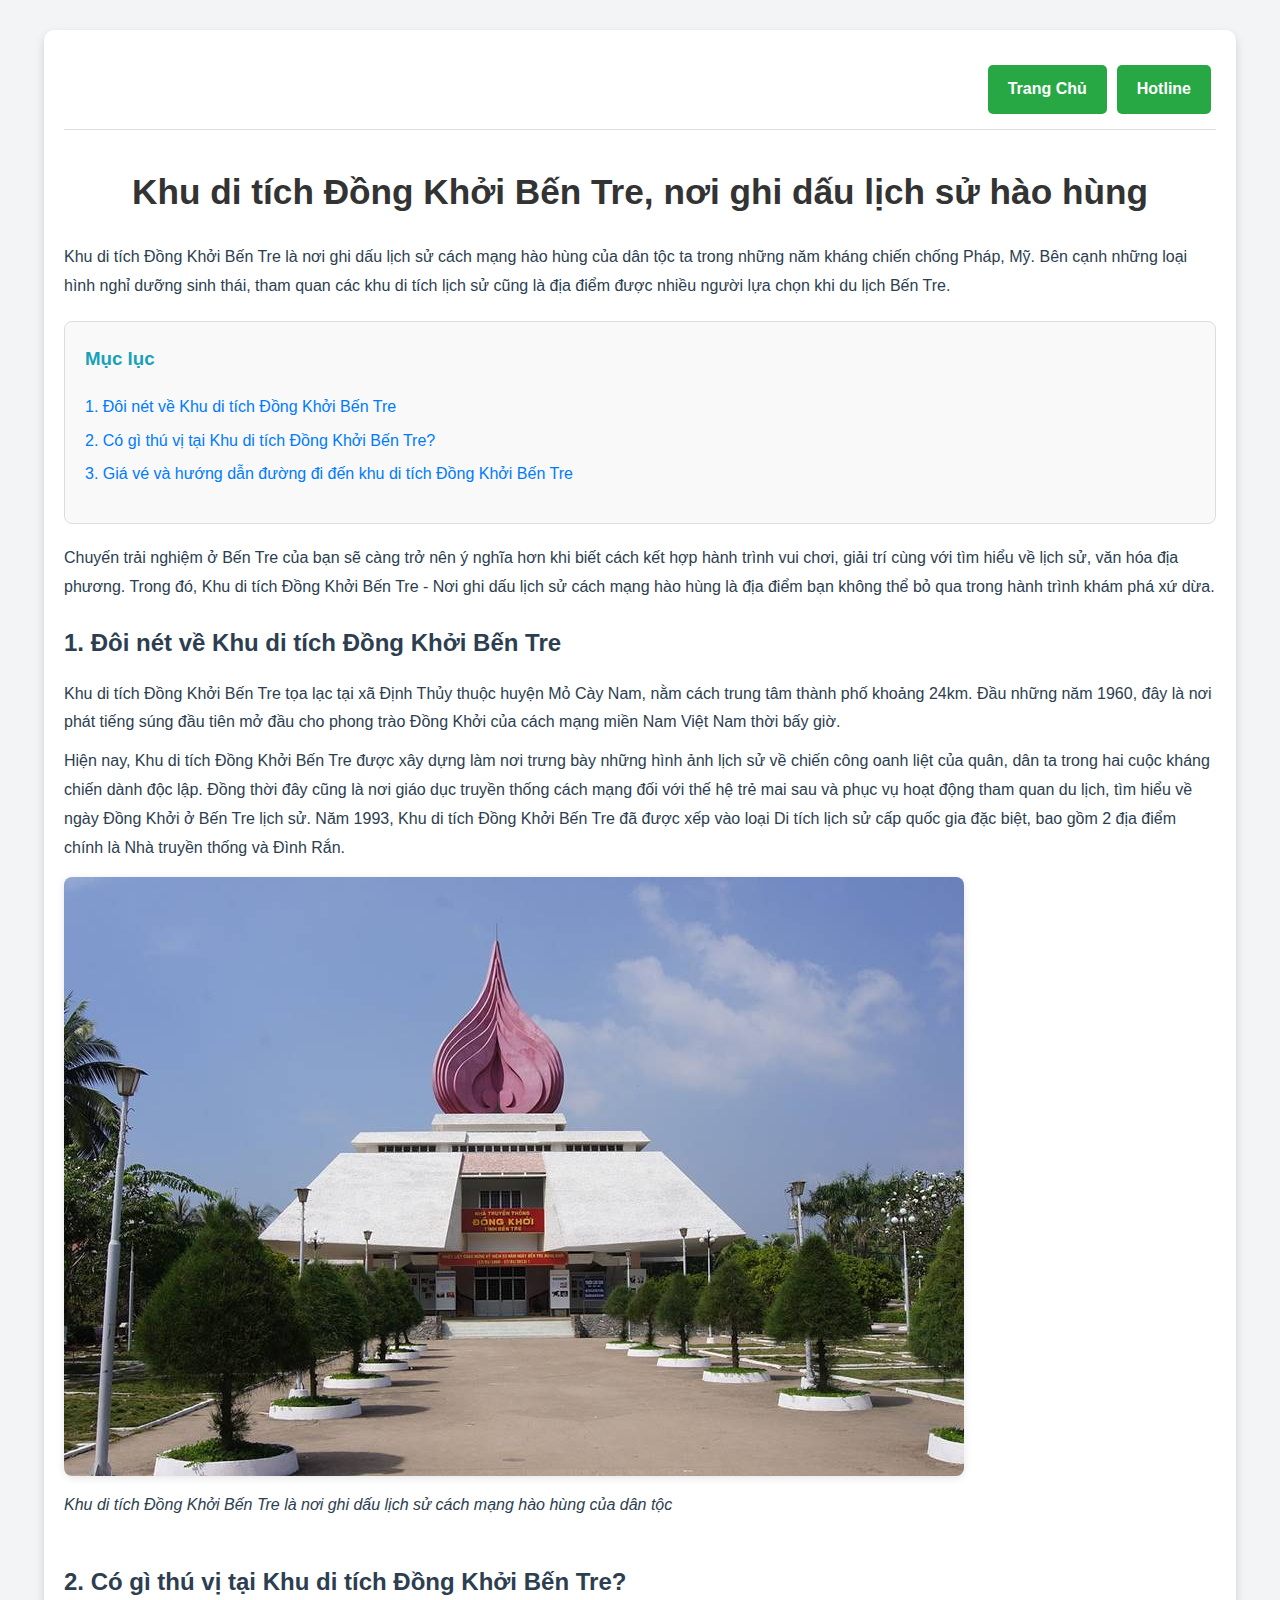
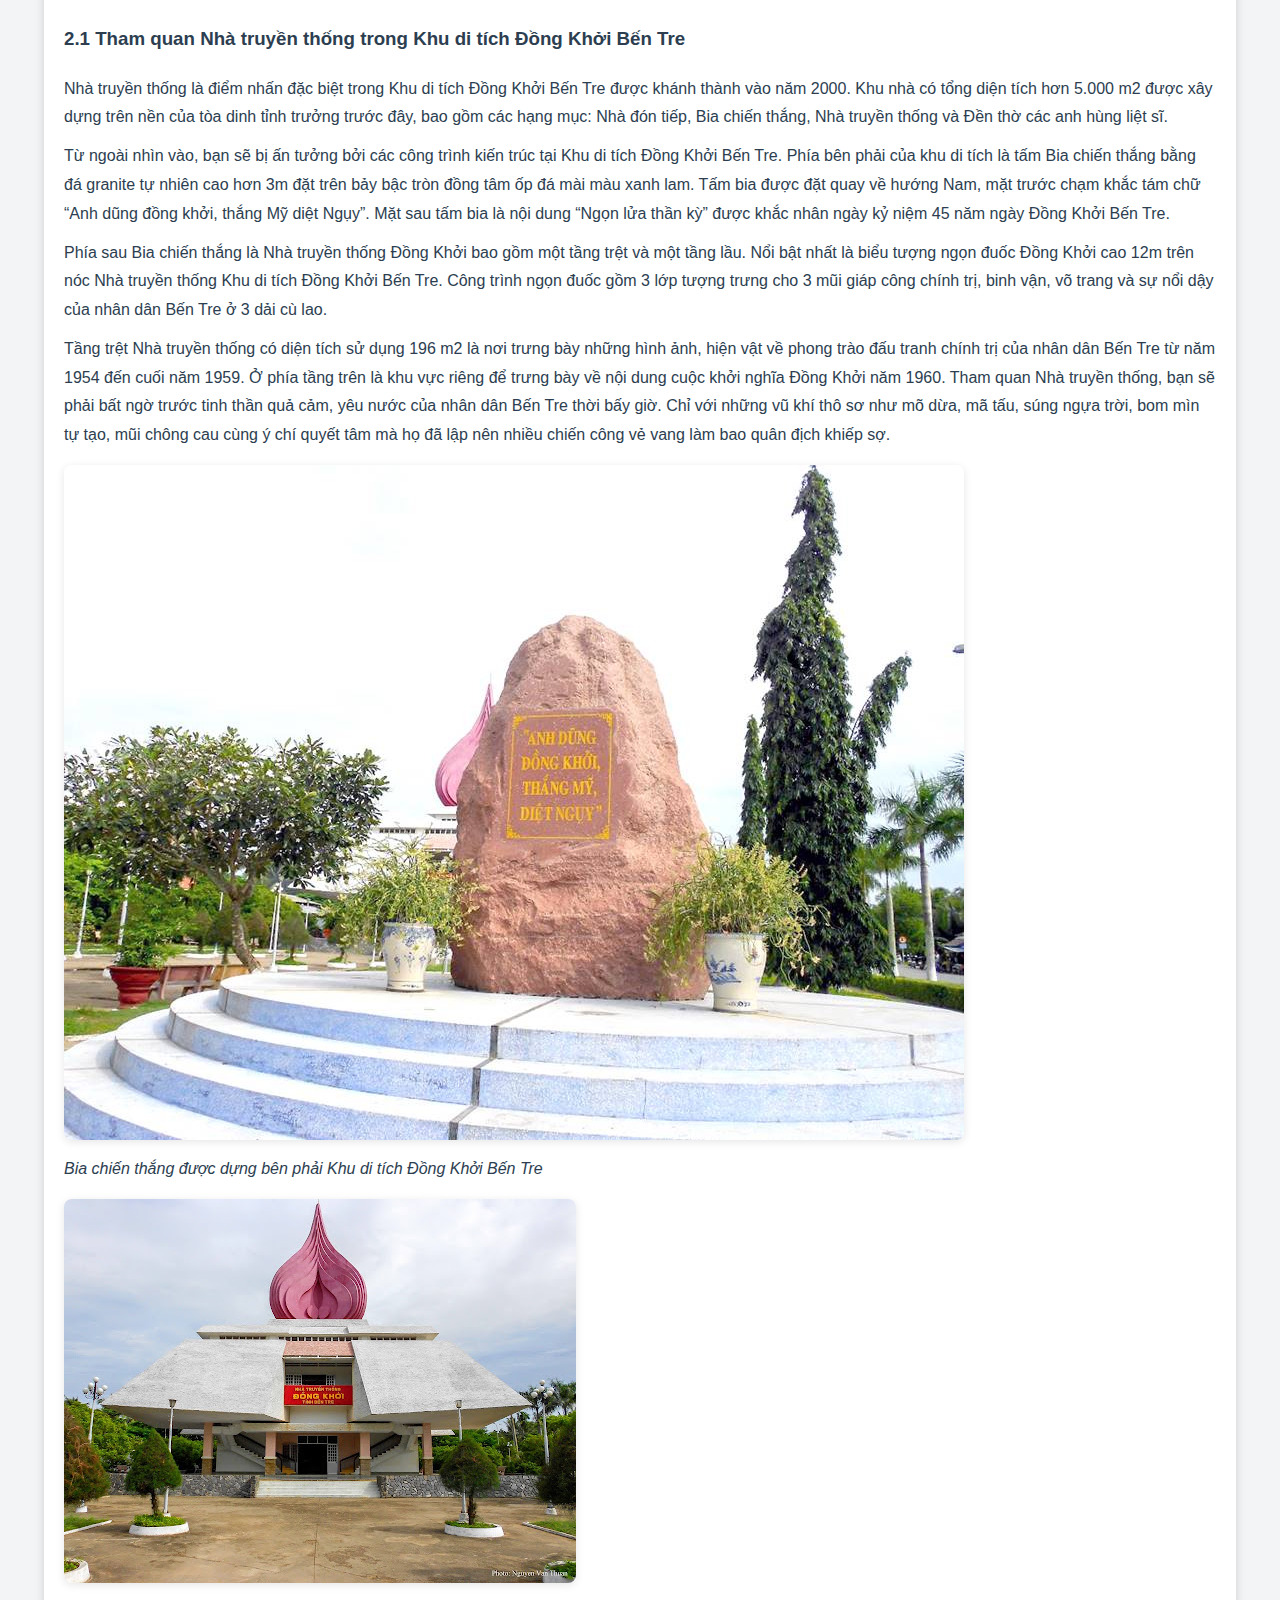
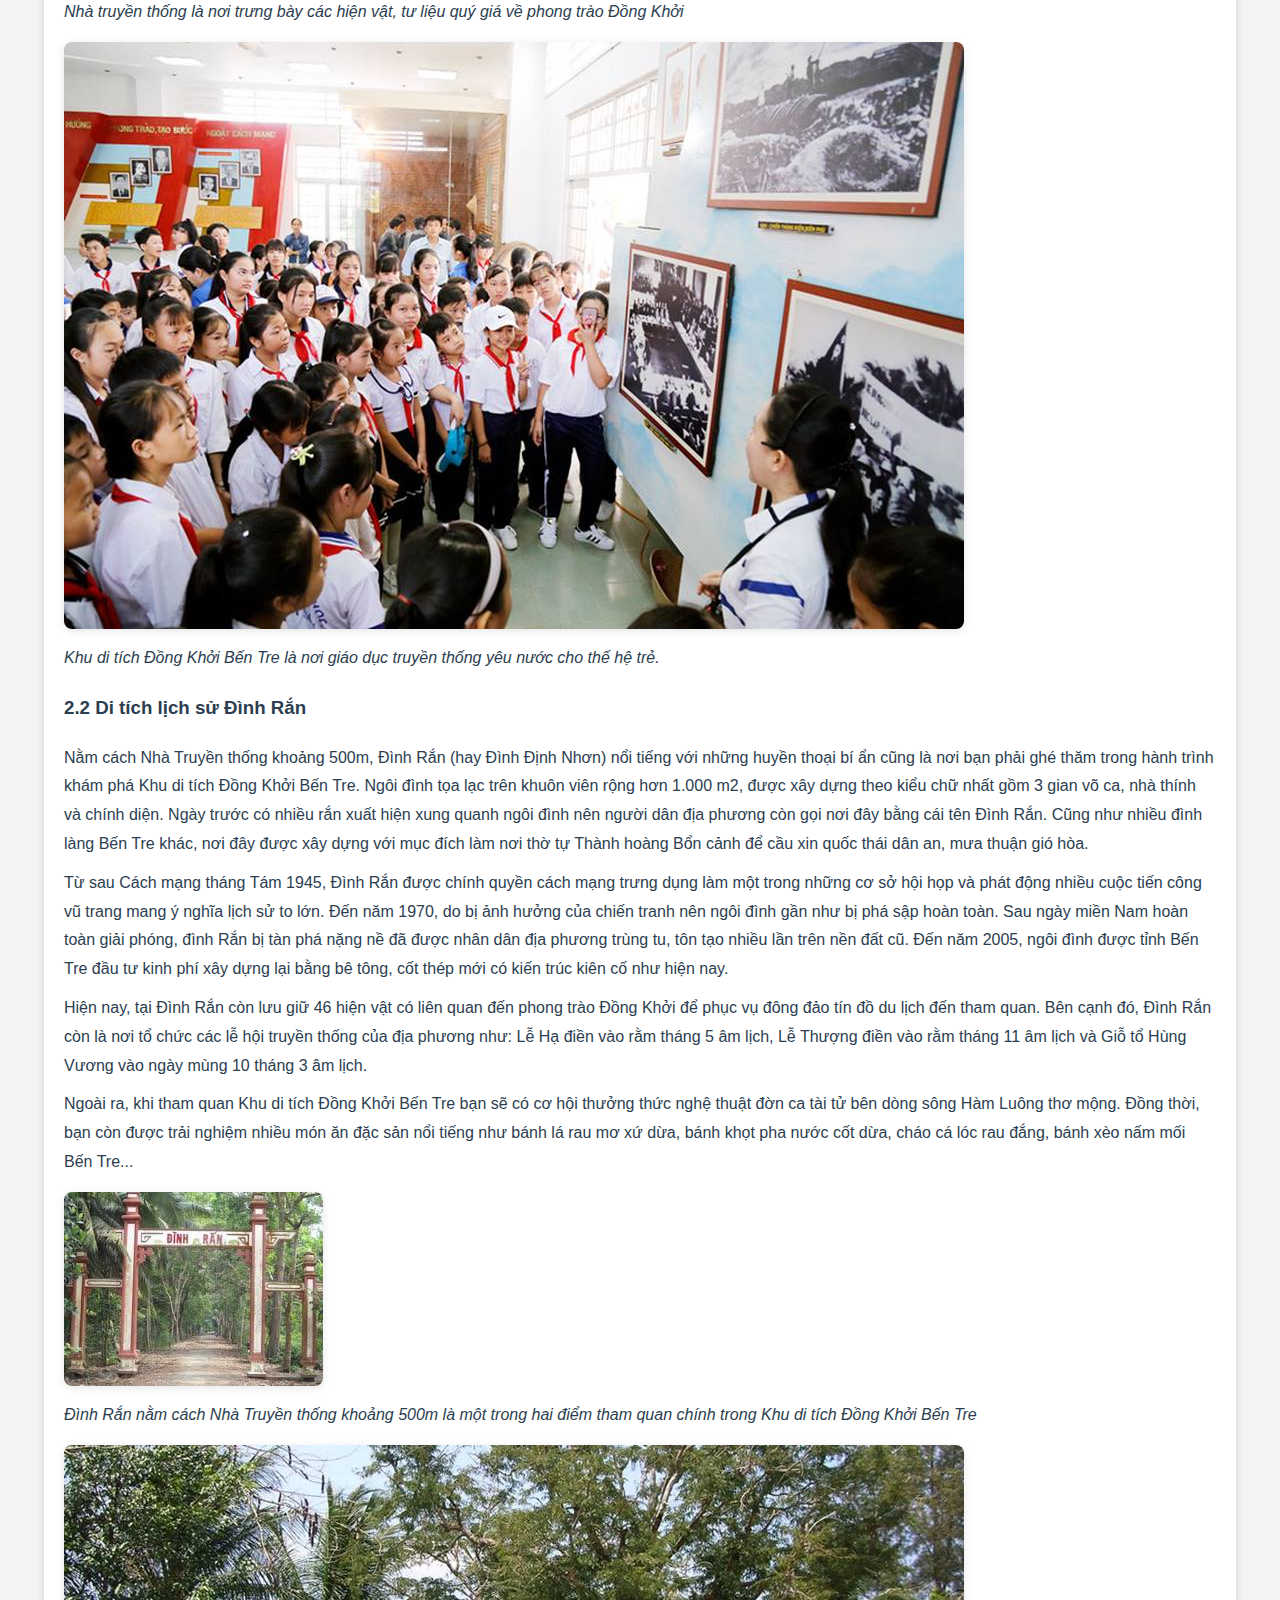
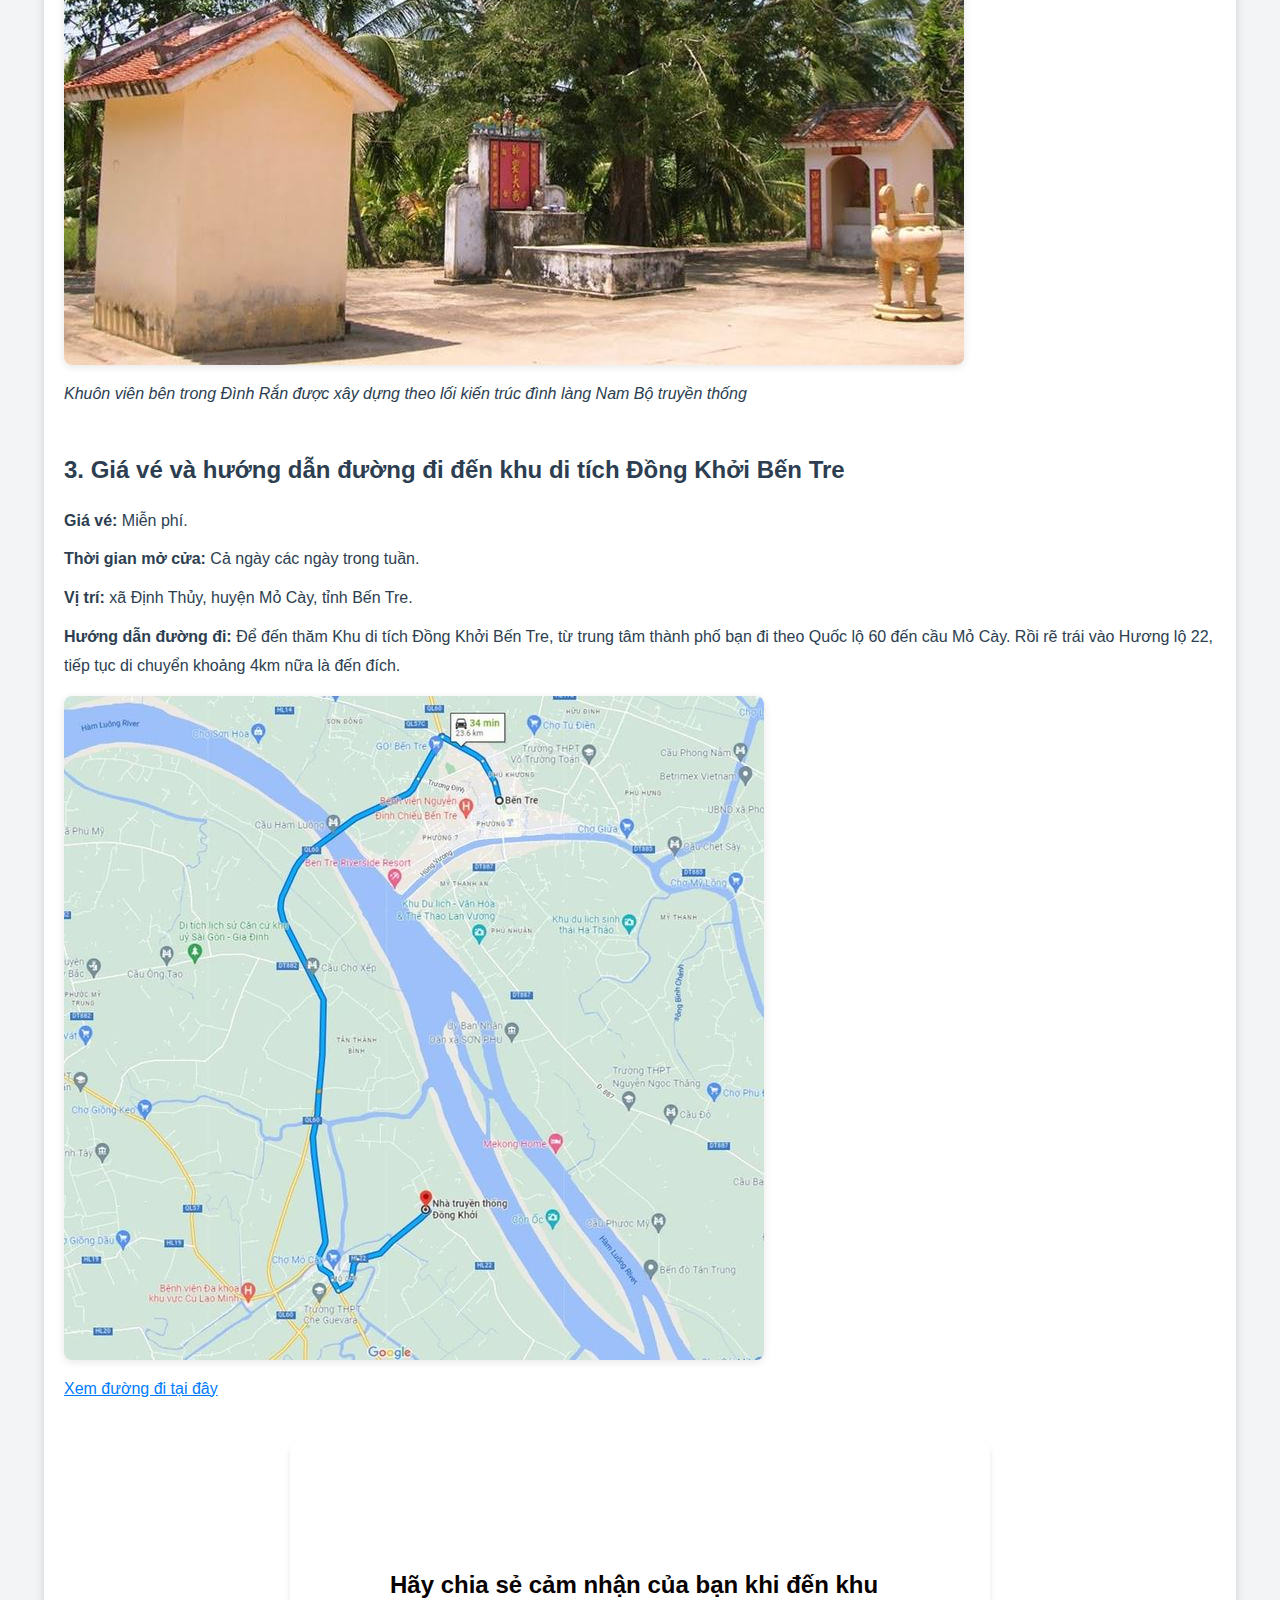
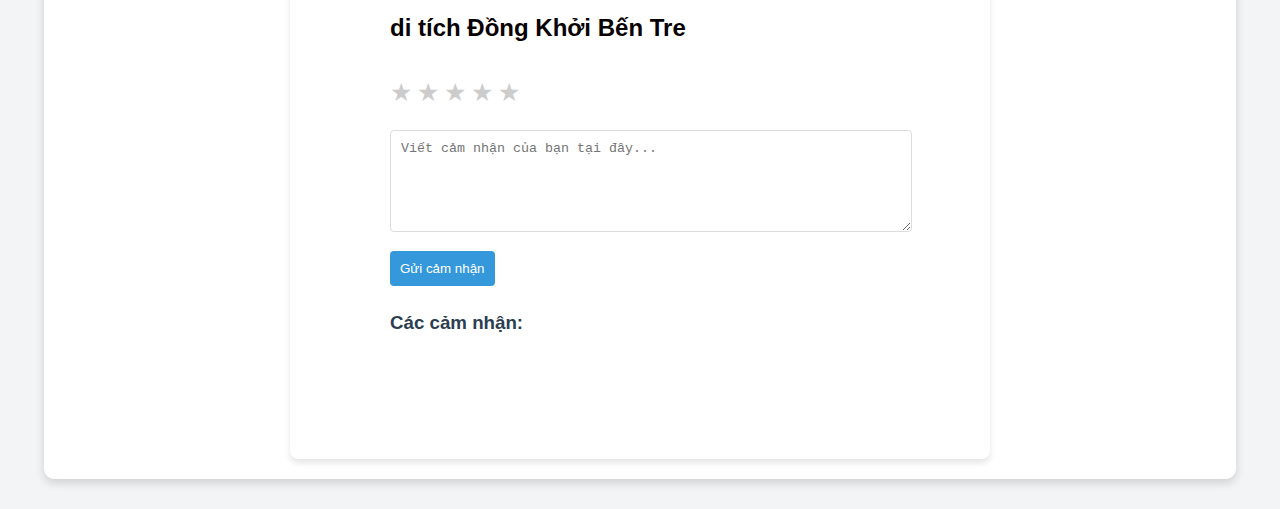
<file: dk.html>
<!DOCTYPE html>
<html lang="vi">
<head>
    <meta charset="UTF-8">
    <meta name="viewport" content="width=device-width, initial-scale=1.0">
    <title>Khu di tích Đồng Khởi Bến Tre</title>
    <style>
        body {
            font-family: 'Roboto', Arial, sans-serif;
            line-height: 1.8;
            margin: 0;
            padding: 0;
            background-color: #f3f4f6;
            color: #2c3e50;
        }
        .container {
            width: 90%;
            max-width: 1200px;
            margin: 30px auto;
            padding: 20px;
            background-color: #ffffff;
            border-radius: 10px;
            box-shadow: 0 4px 10px rgba(0, 0, 0, 0.15);
        }
        .navbar-menu {
            display: flex;
            justify-content: flex-end;
            padding: 15px 0;
            margin-bottom: 30px;
            border-bottom: 1px solid #ddd;
        }
        .navbar-menu a {
            color: #ffffff;
            text-decoration: none;
            padding: 10px 20px;
            margin: 0 5px;
            background-color: #28a745;
            border-radius: 5px;
            transition: all 0.3s ease;
            font-weight: bold;
        }
        .navbar-menu a:hover {
            background-color: #218838;
            box-shadow: 0 4px 8px rgba(0, 0, 0, 0.2);
        }
        .muc-luc {
            margin: 20px 0;
            padding: 20px;
            border: 1px solid #ddd;
            border-radius: 8px;
            background-color: #f9f9f9;
        }
        .muc-luc h3 {
            margin-top: 0;
            color: #17a2b8;
        }
        .muc-luc ul {
            list-style: none;
            padding: 0;
        }
        .muc-luc li {
            margin: 8px 0;
        }
        .muc-luc li a {
            text-decoration: none;
            color: #007bff;
            font-weight: 500;
            transition: color 0.3s ease;
        }
        .muc-luc li a:hover {
            color: #0056b3;
            text-decoration: underline;
        }
        .content-section {
            margin-bottom: 40px;
        }
        .content-section h2 {
            color: #2c3e50;
            margin-bottom: 15px;
        }
        .content-section img {
            display: block;
            margin: 15px 0;
            max-width: 100%;
            height: auto;
            border-radius: 8px;
            box-shadow: 0 2px 8px rgba(0, 0, 0, 0.1);
        }
        table {
            border-collapse: collapse;
            width: 100%;
            margin-top: 20px;
        }
        th, td {
            text-align: left;
            padding: 12px;
            font-size: 15px;
        }
        tr:nth-child(even) {
            background-color: #f8f9fa;
        }
        th {
            background-color: #28a745;
            color: white;
        }
        a {
            color: #007bff;
        }
        a:hover {
            text-decoration: underline;
        }
        h1 {
            text-align: center;
            color: #333333;
            font-size: 2.2em;
            margin-bottom: 20px;
        }
        p {
            margin: 10px 0;
        }
        li {
            line-height: 1.6;
        }
        .review-section {
  background: #fff;
  padding: 100px;
  border-radius: 8px;
  max-width: 500px;
  margin: 0 auto;
  box-shadow: 0 4px 6px rgba(0, 0, 0, 0.1);
}
.review-section {
  background: #fff;
  padding: 100px;
  border-radius: 8px;
  max-width: 500px;
  margin: 0 auto;
  box-shadow: 0 4px 6px rgba(0, 0, 0, 0.1);
}

.rating {
  display: flex;
  justify-content: flex-start;
  gap: 5px;
  margin-bottom: 15px;
}

.star {
  font-size: 25px;
  cursor: pointer;
  color: #ccc;
  transition: color 0.3s;
}

.star:hover,
.star.selected {
  color: #f39c12;
}

textarea {
  width: 100%;
  height: 80px;
  padding: 10px;
  margin-bottom: 10px;
  border: 1px solid #ddd;
  border-radius: 4px;
}

button {
  background-color: #3498db;
  color: #fff;
  border: none;
  padding: 10px 10px;
  border-radius: 4px;
  cursor: pointer;
}

button:hover {
  background-color: #2980b9;
}

#reviews {
  margin-top: 20px;
}

.review-item {
  margin-bottom: 15px;
  padding: 20px;
  background: #f9f9f9;
  border-radius: 8px;
  box-shadow: 0 2px 4px rgba(0, 0, 0, 0.1);
}

.review-item .stars {
  color: #f39c12;
}
#scrollToTopBtn {
    position: fixed;
    bottom: 20px;
    right: 20px;
    z-index: 99;
    background-color: #71f371;
    color: white;
    border: none;
    border-radius: 50%;
    width: 50px;
    height: 50px;
    font-size: 24px;
    text-align: center;
    cursor: pointer;
    box-shadow: 0px 4px 6px rgba(0, 0, 0, 0.1);
    display: none; /* Ẩn nút mặc định */
}

#scrollToTopBtn:hover {
    background-color: #5af58d;
}
h2{
color:#070101;
}

    </style>
</head>
<body>
<div class="container">
    <div class="navbar-menu">
        <a href="index.html">Trang Chủ</a>
        <a href="tel:+09138167621">Hotline</a>
    </div>

    <h1>Khu di tích Đồng Khởi Bến Tre, nơi ghi dấu lịch sử hào hùng</h1>
    <p>Khu di tích Đồng Khởi Bến Tre là nơi ghi dấu lịch sử cách mạng hào hùng của dân tộc ta trong những năm kháng chiến chống Pháp, Mỹ. Bên cạnh những loại hình nghỉ dưỡng sinh thái, tham quan các khu di tích lịch sử cũng là địa điểm được nhiều người lựa chọn khi du lịch Bến Tre.</p>

    <div class="muc-luc">
        <h3>Mục lục</h3>
        <ul>
            <li><a href="#section1">1. Đôi nét về Khu di tích Đồng Khởi Bến Tre</a></li>
            <li><a href="#section2">2. Có gì thú vị tại Khu di tích Đồng Khởi Bến Tre?</a></li>
            <li><a href="#section3">3. Giá vé và hướng dẫn đường đi đến khu di tích Đồng Khởi Bến Tre</a></li>
        </ul>
    </div>
    <button id="scrollToTopBtn" title="Lên đầu trang">↑</button>

<p>Chuyến trải nghiệm ở Bến Tre của bạn sẽ càng trở nên ý nghĩa hơn khi biết cách kết hợp hành trình vui chơi, giải trí cùng với tìm hiểu về lịch sử, văn hóa địa phương. Trong đó, Khu di tích Đồng Khởi Bến Tre - Nơi ghi dấu lịch sử cách mạng hào hùng là địa điểm bạn không thể bỏ qua trong hành trình khám phá xứ dừa.</p>
    <!-- Nội dung các phần giữ nguyên -->
    <div id="section1" class="content-section">
        <h2>1. Đôi nét về Khu di tích Đồng Khởi Bến Tre</h2>
       <p>Khu di tích Đồng Khởi Bến Tre tọa lạc tại xã Định Thủy thuộc huyện Mỏ Cày Nam, nằm cách trung tâm thành phố khoảng 24km. Đầu những năm 1960, đây là nơi phát tiếng súng đầu tiên mở đầu cho phong trào Đồng Khởi của cách mạng miền Nam Việt Nam thời bấy giờ. </p>
       <p>Hiện nay, Khu di tích Đồng Khởi Bến Tre được xây dựng làm nơi trưng bày những hình ảnh lịch sử về chiến công oanh liệt của quân, dân ta trong hai cuộc kháng chiến dành độc lập. Đồng thời đây cũng là nơi giáo dục truyền thống cách mạng đối với thế hệ trẻ mai sau và phục vụ hoạt động tham quan du lịch, tìm hiểu về ngày Đồng Khởi ở Bến Tre lịch sử. Năm 1993, Khu di tích Đồng Khởi Bến Tre đã được xếp vào loại Di tích lịch sử cấp quốc gia đặc biệt, bao gồm 2 địa điểm chính là Nhà truyền thống và Đình Rắn.</p>
        <img src="img/dk1.jpg" alt="Mùa trái cây">
        <p><em>Khu di tích Đồng Khởi Bến Tre là nơi ghi dấu lịch sử cách mạng hào hùng của dân tộc</em></p>
    </div>

    <div id="section2" class="content-section">
        <h2>2. Có gì thú vị tại Khu di tích Đồng Khởi Bến Tre?</h2>
        <h3>2.1 Tham quan Nhà truyền thống trong Khu di tích Đồng Khởi Bến Tre</h3>
        <p>Nhà truyền thống là điểm nhấn đặc biệt trong Khu di tích Đồng Khởi Bến Tre được khánh thành vào năm 2000. Khu nhà có tổng diện tích hơn 5.000 m2 được xây dựng trên nền của tòa dinh tỉnh trưởng trước đây, bao gồm các hạng mục: Nhà đón tiếp, Bia chiến thắng, Nhà truyền thống và Đền thờ các anh hùng liệt sĩ.</p>
        <p> Từ ngoài nhìn vào, bạn sẽ bị ấn tưởng bởi các công trình kiến trúc tại Khu di tích Đồng Khởi Bến Tre. Phía bên phải của khu di tích là tấm Bia chiến thắng bằng đá granite tự nhiên cao hơn 3m đặt trên bảy bậc tròn đồng tâm ốp đá mài màu xanh lam. Tấm bia được đặt quay về hướng Nam, mặt trước chạm khắc tám chữ “Anh dũng đồng khởi, thắng Mỹ diệt Ngụy”. Mặt sau tấm bia là nội dung “Ngọn lửa thần kỳ” được khắc nhân ngày kỷ niệm 45 năm ngày Đồng Khởi Bến Tre. </p>
        <p>Phía sau Bia chiến thắng là Nhà truyền thống Đồng Khởi bao gồm một tầng trệt và một tầng lầu. Nổi bật nhất là biểu tượng ngọn đuốc Đồng Khởi cao 12m trên nóc Nhà truyền thống Khu di tích Đồng Khởi Bến Tre. Công trình ngọn đuốc gồm 3 lớp tượng trưng cho 3 mũi giáp công chính trị, binh vận, võ trang và sự nổi dậy của nhân dân Bến Tre ở 3 dải cù lao. </p>
        <p>Tầng trệt Nhà truyền thống có diện tích sử dụng 196 m2 là nơi trưng bày những hình ảnh, hiện vật về phong trào đấu tranh chính trị của nhân dân Bến Tre từ năm 1954 đến cuối năm 1959. Ở phía tầng trên là khu vực riêng để trưng bày về nội dung cuộc khởi nghĩa Đồng Khởi năm 1960. Tham quan Nhà truyền thống, bạn sẽ phải bất ngờ trước tinh thần quả cảm, yêu nước của nhân dân Bến Tre thời bấy giờ. Chỉ với những vũ khí thô sơ như mõ dừa, mã tấu, súng ngựa trời, bom mìn tự tạo, mũi chông cau cùng ý chí quyết tâm mà họ đã lập nên nhiều chiến công vẻ vang làm bao quân địch khiếp sợ. </p>

        <img src="img/dk2.jpg" alt="Mùa trái cây">
      <p><em>Bia chiến thắng được dựng bên phải Khu di tích Đồng Khởi Bến Tre</em></p>
      <img src="img/dk3.jpg" alt="Mùa trái cây">
      <p><em>Nhà truyền thống là nơi trưng bày các hiện vật, tư liệu quý giá về phong trào Đồng Khởi</em></p>
      <img src="img/dk4.jpg" alt="Mùa trái cây">
      <p><em>Khu di tích Đồng Khởi Bến Tre là nơi giáo dục truyền thống yêu nước cho thế hệ trẻ.</em></p>
      <h3>2.2 Di tích lịch sử Đình Rắn</h3>
      <p>Nằm cách Nhà Truyền thống khoảng 500m, Đình Rắn (hay Đình Định Nhơn) nổi tiếng với những huyền thoại bí ẩn cũng là nơi bạn phải ghé thăm trong hành trình khám phá Khu di tích Đồng Khởi Bến Tre. Ngôi đình tọa lạc trên khuôn viên rộng hơn 1.000 m2, được xây dựng theo kiểu chữ nhất gồm 3 gian võ ca, nhà thính và chính diện. Ngày trước có nhiều rắn xuất hiện xung quanh ngôi đình nên người dân địa phương còn gọi nơi đây bằng cái tên Đình Rắn. Cũng như nhiều đình làng Bến Tre khác, nơi đây được xây dựng với mục đích làm nơi thờ tự Thành hoàng Bổn cảnh để cầu xin quốc thái dân an, mưa thuận gió hòa. </p>
      <p>Từ sau Cách mạng tháng Tám 1945, Đình Rắn được chính quyền cách mạng trưng dụng làm một trong những cơ sở hội họp và phát động nhiều cuộc tiến công vũ trang mang ý nghĩa lịch sử to lớn. Đến năm 1970, do bị ảnh hưởng của chiến tranh nên ngôi đình gần như bị phá sập hoàn toàn. Sau ngày miền Nam hoàn toàn giải phóng, đình Rắn bị tàn phá nặng nề đã được nhân dân địa phương trùng tu, tôn tạo nhiều lần trên nền đất cũ. Đến năm 2005, ngôi đình được tỉnh Bến Tre đầu tư kinh phí xây dựng lại bằng bê tông, cốt thép mới có kiến trúc kiên cố như hiện nay. </p>
      <p>Hiện nay, tại Đình Rắn còn lưu giữ 46 hiện vật có liên quan đến phong trào Đồng Khởi để phục vụ đông đảo tín đồ du lịch đến tham quan. Bên cạnh đó, Đình  Rắn còn là nơi tổ chức các lễ hội truyền thống của địa phương như: Lễ Hạ điền vào rằm tháng 5 âm lịch, Lễ Thượng điền vào rằm tháng 11 âm lịch và Giỗ tổ Hùng Vương vào ngày mùng 10 tháng 3 âm lịch.</p>
      <p>Ngoài ra, khi tham quan Khu di tích Đồng Khởi Bến Tre bạn sẽ có cơ hội thưởng thức nghệ thuật đờn ca tài tử bên dòng sông Hàm Luông thơ mộng. Đồng thời, bạn còn được trải nghiệm nhiều món ăn đặc sản nổi tiếng như bánh lá rau mơ xứ dừa, bánh khọt pha nước cốt dừa, cháo cá lóc rau đắng, bánh xèo nấm mối Bến Tre...</p>
      <img src="img/dk5.jpg" alt="Mùa trái cây">
      <p><em>Đình Rắn nằm cách Nhà Truyền thống khoảng 500m là một trong hai điểm tham quan chính trong Khu di tích Đồng Khởi Bến Tre </em></p>
      <img src="img/dk6.jpg" alt="Mùa trái cây">
      <p><em>Khuôn viên bên trong Đình Rắn được xây dựng theo lối kiến trúc đình làng Nam Bộ truyền thống</em></p>
    </div>
  
        <div id="section3" class="content-section">
            <h2>3. Giá vé và hướng dẫn đường đi đến khu di tích Đồng Khởi Bến Tre</h2>
            <p><strong>Giá vé: </strong>Miễn phí.</p>
            <p><strong>Thời gian mở cửa:</strong> Cả ngày các ngày trong tuần.</p>
            <p><strong>Vị trí: </strong>xã Định Thủy, huyện Mỏ Cày, tỉnh Bến Tre.</p>
            <p><strong> Hướng dẫn đường đi: </strong> Để đến thăm Khu di tích Đồng Khởi Bến Tre, từ trung tâm thành phố bạn đi theo Quốc lộ 60 đến cầu Mỏ Cày. Rồi rẽ trái vào Hương lộ 22, tiếp tục di chuyển khoảng 4km nữa là đến đích.</p>
            <img src="img/dk7.jpg" alt="Mùa trái cây">
            <p><a href="https://maps.app.goo.gl/FyMmRFXwVypdD63C7">Xem đường đi tại đây</a></p>
        </div>        
    <div class="review-section">
        <h2>Hãy chia sẻ cảm nhận của bạn khi đến khu di tích Đồng Khởi Bến Tre</h2>
            <div class="rating">
              <span class="star" data-value="1">★</span>
              <span class="star" data-value="2">★</span>
              <span class="star" data-value="3">★</span>
              <span class="star" data-value="4">★</span>
              <span class="star" data-value="5">★</span>
            </div>
            <textarea id="comment" placeholder="Viết cảm nhận của bạn tại đây..."></textarea>
            <button id="submit-btn">Gửi cảm nhận</button>
        
            <!-- Hiển thị đánh giá -->
            <div id="reviews">
              <h3>Các cảm nhận:</h3>
            </div>
          </div>
    </div>
     </div>
     </div>
</div>
 <script>
 document.addEventListener('DOMContentLoaded', () => {
    const stars = document.querySelectorAll('.star'); // Chọn tất cả các sao
    const commentBox = document.getElementById('comment'); // Textarea bình luận
    const submitBtn = document.getElementById('submit-btn'); // Nút gửi đánh giá
    const reviewsContainer = document.getElementById('reviews'); // Khu vực hiển thị đánh giá
    let selectedRating = 0; // Giá trị sao được chọn (mặc định là 0)

    // Lấy dữ liệu đã lưu từ localStorage và hiển thị cho trang hiện tại
    loadCommentsForCurrentPage();

    // Xử lý chọn sao
    stars.forEach((star) => {
        star.addEventListener('click', () => {
            selectedRating = parseInt(star.getAttribute('data-value')); // Lấy giá trị sao
            stars.forEach((s) => s.classList.remove('selected')); // Bỏ chọn tất cả sao
            for (let i = 0; i < selectedRating; i++) {
                stars[i].classList.add('selected'); // Chọn sao từ 1 đến sao được chọn
            }
        });
    });

    // Xử lý khi nhấn nút Gửi đánh giá
    submitBtn.addEventListener('click', () => {
        const comment = commentBox.value.trim(); // Lấy nội dung bình luận, loại bỏ khoảng trắng

        // Kiểm tra nếu chưa chọn sao
        if (!selectedRating) {
            alert('Vui lòng chọn số sao!');
            return;
        }

        // Kiểm tra nếu bình luận rỗng
        if (!comment) {
            alert('Vui lòng nhập bình luận!');
            return;
        }

        // Tạo đối tượng đánh giá
        const newReview = {
            stars: selectedRating,
            comment: comment,
            pageId: window.location.pathname,  // Lưu URL của trang hiện tại
        };

        // Lưu đánh giá vào localStorage
        saveComment(newReview);

        // Thêm đánh giá vào giao diện
        addReviewToDOM(newReview);

        // Xóa dữ liệu form
        selectedRating = 0; // Reset số sao
        stars.forEach((s) => s.classList.remove('selected')); // Bỏ chọn tất cả sao
        commentBox.value = ''; // Xóa nội dung bình luận
    });

    // Hàm thêm đánh giá vào giao diện
    function addReviewToDOM(review) {
        const reviewItem = document.createElement('div');
        reviewItem.classList.add('review-item');

        const maxChars = 20; // Số ký tự tối đa hiển thị ban đầu
        const isLongComment = review.comment.length > maxChars; // Kiểm tra xem bình luận có dài hơn giới hạn không
        const shortComment = review.comment.substring(0, maxChars) + (isLongComment ? '...' : '');

        reviewItem.innerHTML = `
            <div class="stars">${'★'.repeat(review.stars)}${'☆'.repeat(5 - review.stars)}</div>
            <p class="comment">
                <span class="short">${shortComment}</span>
                <span class="full" style="display: none;">${review.comment}</span>
            </p>
            ${isLongComment ? '<button class="toggle-btn">Xem thêm</button>' : ''}
        `;

        reviewsContainer.appendChild(reviewItem);

        // Xử lý nút "Xem thêm" hoặc "Thu gọn"
        if (isLongComment) {
            const toggleBtn = reviewItem.querySelector('.toggle-btn');
            const shortText = reviewItem.querySelector('.short');
            const fullText = reviewItem.querySelector('.full');

            toggleBtn.addEventListener('click', () => {
                const isExpanded = fullText.style.display === 'inline';
                shortText.style.display = isExpanded ? 'inline' : 'none';
                fullText.style.display = isExpanded ? 'none' : 'inline';
                toggleBtn.textContent = isExpanded ? 'Xem thêm' : 'Thu gọn';
            });
        }
    }

    // Lấy và hiển thị các bình luận cho trang hiện tại
    function loadCommentsForCurrentPage() {
        const url = window.location.pathname; // Lấy URL hiện tại
        const storedComments = JSON.parse(localStorage.getItem('comments')) || [];
        const commentsForPage = storedComments.filter(comment => comment.pageId === url); // Lọc bình luận theo trang hiện tại

        commentsForPage.forEach(comment => addReviewToDOM(comment)); // Hiển thị bình luận cho trang hiện tại
    }

    // Lưu bình luận vào localStorage với URL trang
    function saveComment(comment) {
        const storedComments = JSON.parse(localStorage.getItem('comments')) || [];
        storedComments.push(comment); // Thêm bình luận vào mảng
        localStorage.setItem('comments', JSON.stringify(storedComments)); // Lưu lại vào localStorage
    }
});

// Nút cuộn lên đầu trang
const scrollToTopBtn = document.getElementById("scrollToTopBtn");

// Hiển thị nút khi bắt đầu cuộn
window.onscroll = function () {
    if (document.body.scrollTop > 0 || document.documentElement.scrollTop > 0) {
        scrollToTopBtn.style.display = "block"; // Hiển thị nút
    } else {
        scrollToTopBtn.style.display = "none"; // Ẩn nút
    }
};

// Khi nhấn vào nút, cuộn lên đầu trang
scrollToTopBtn.onclick = function () {
    window.scrollTo({
        top: 0,
        behavior: "smooth"
    });
};

 </script>
</body>
</html>
</file>
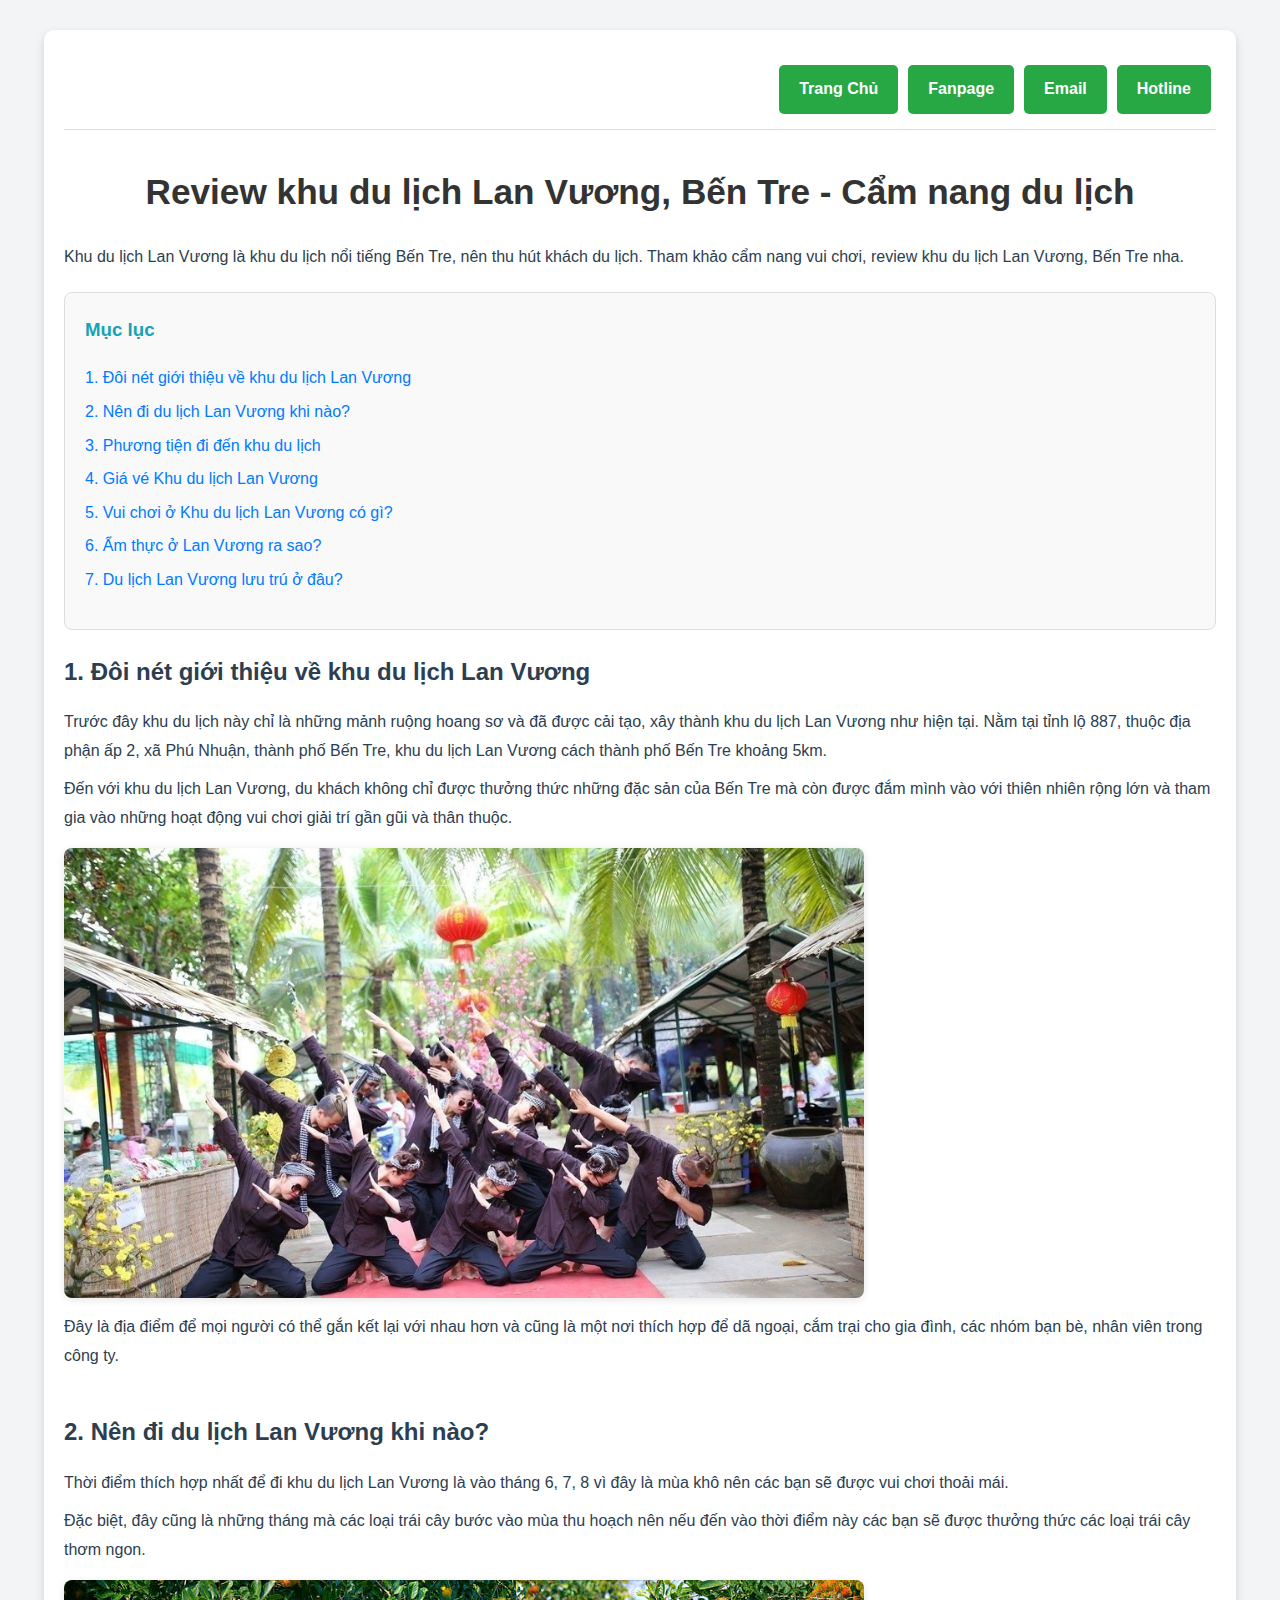
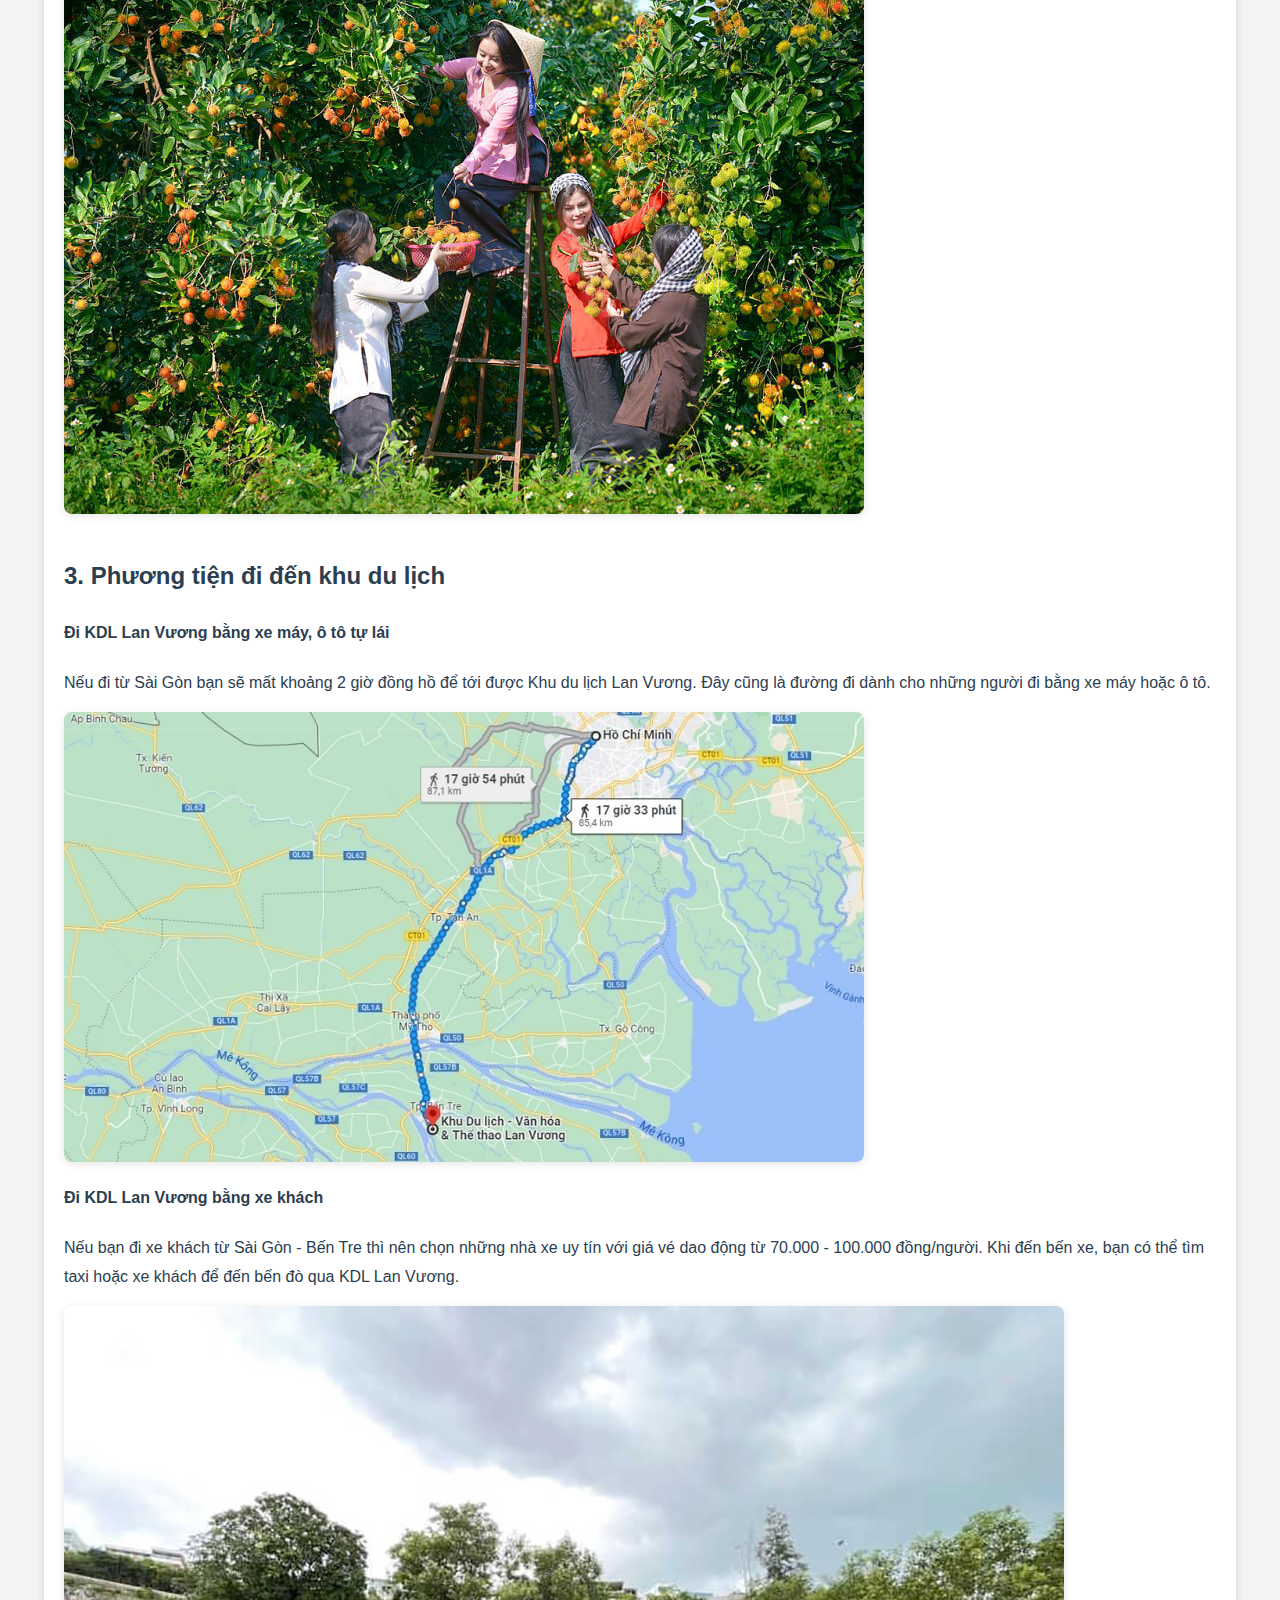
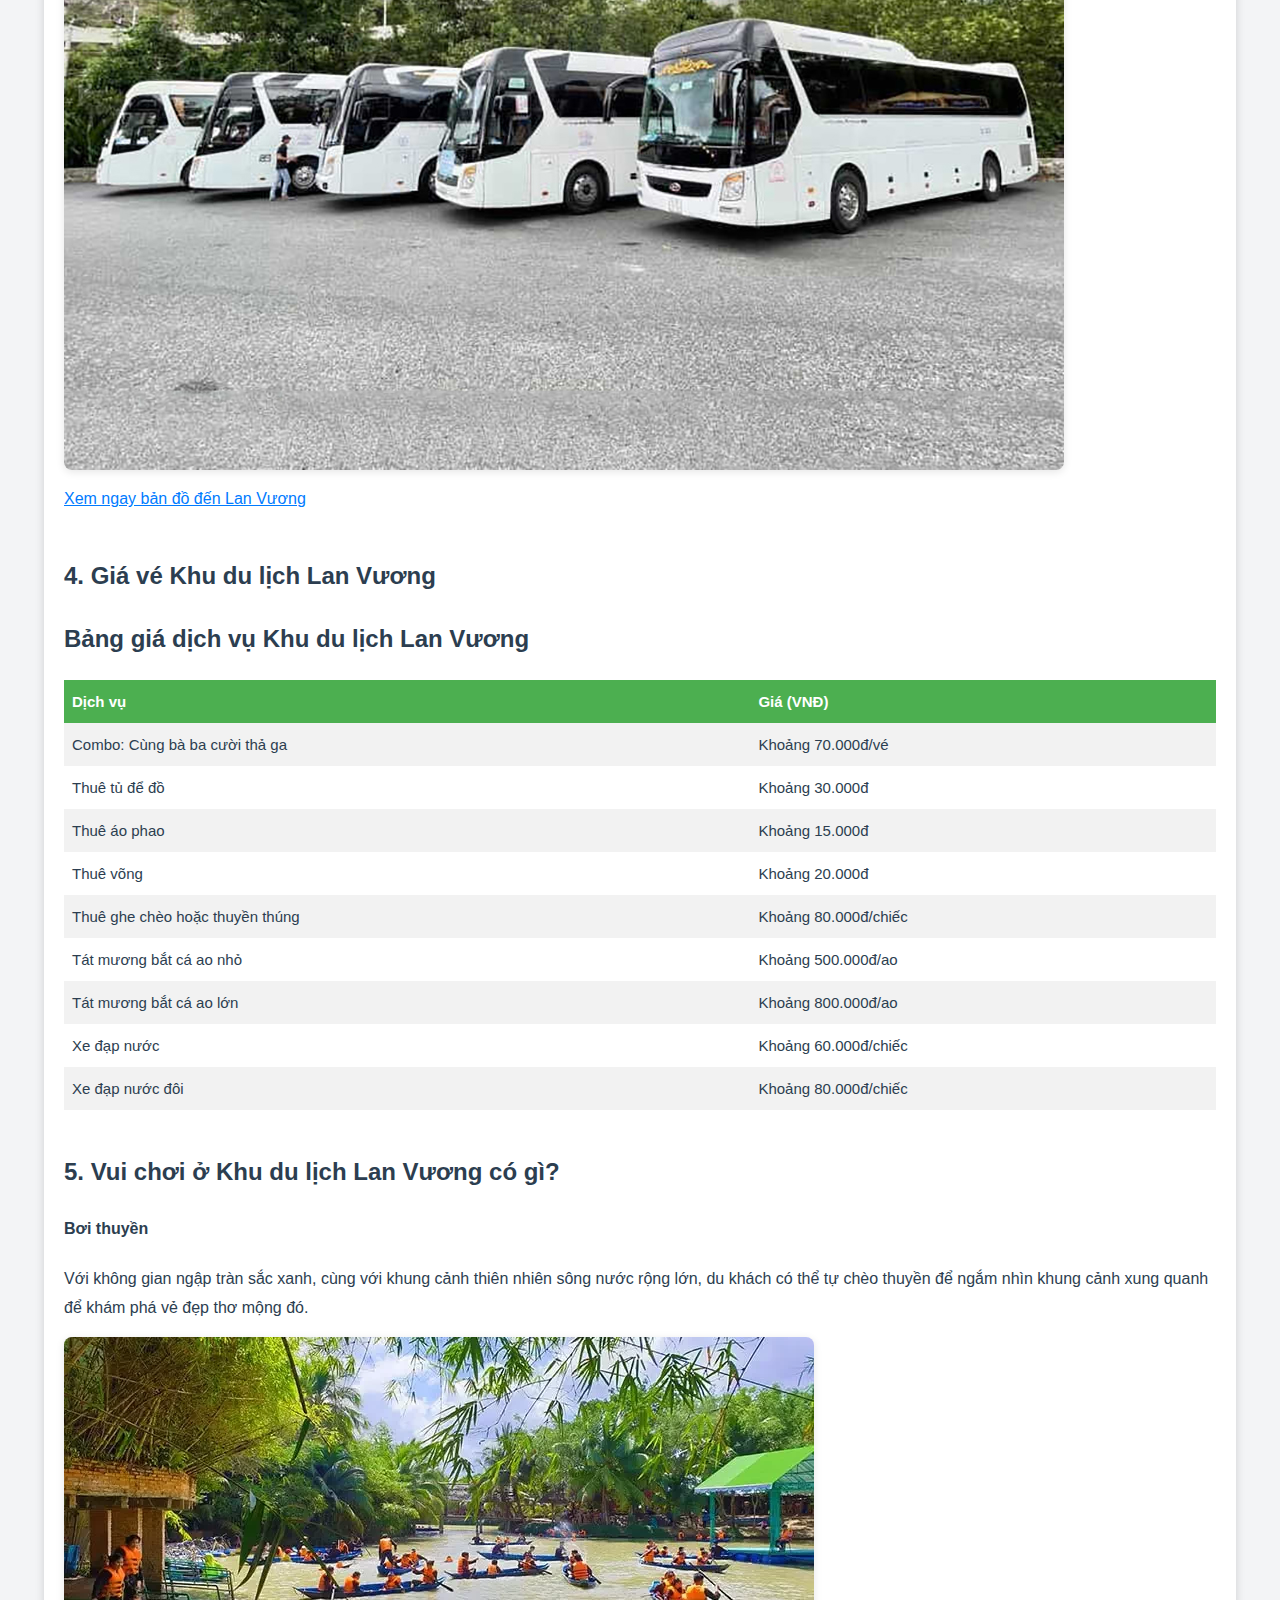
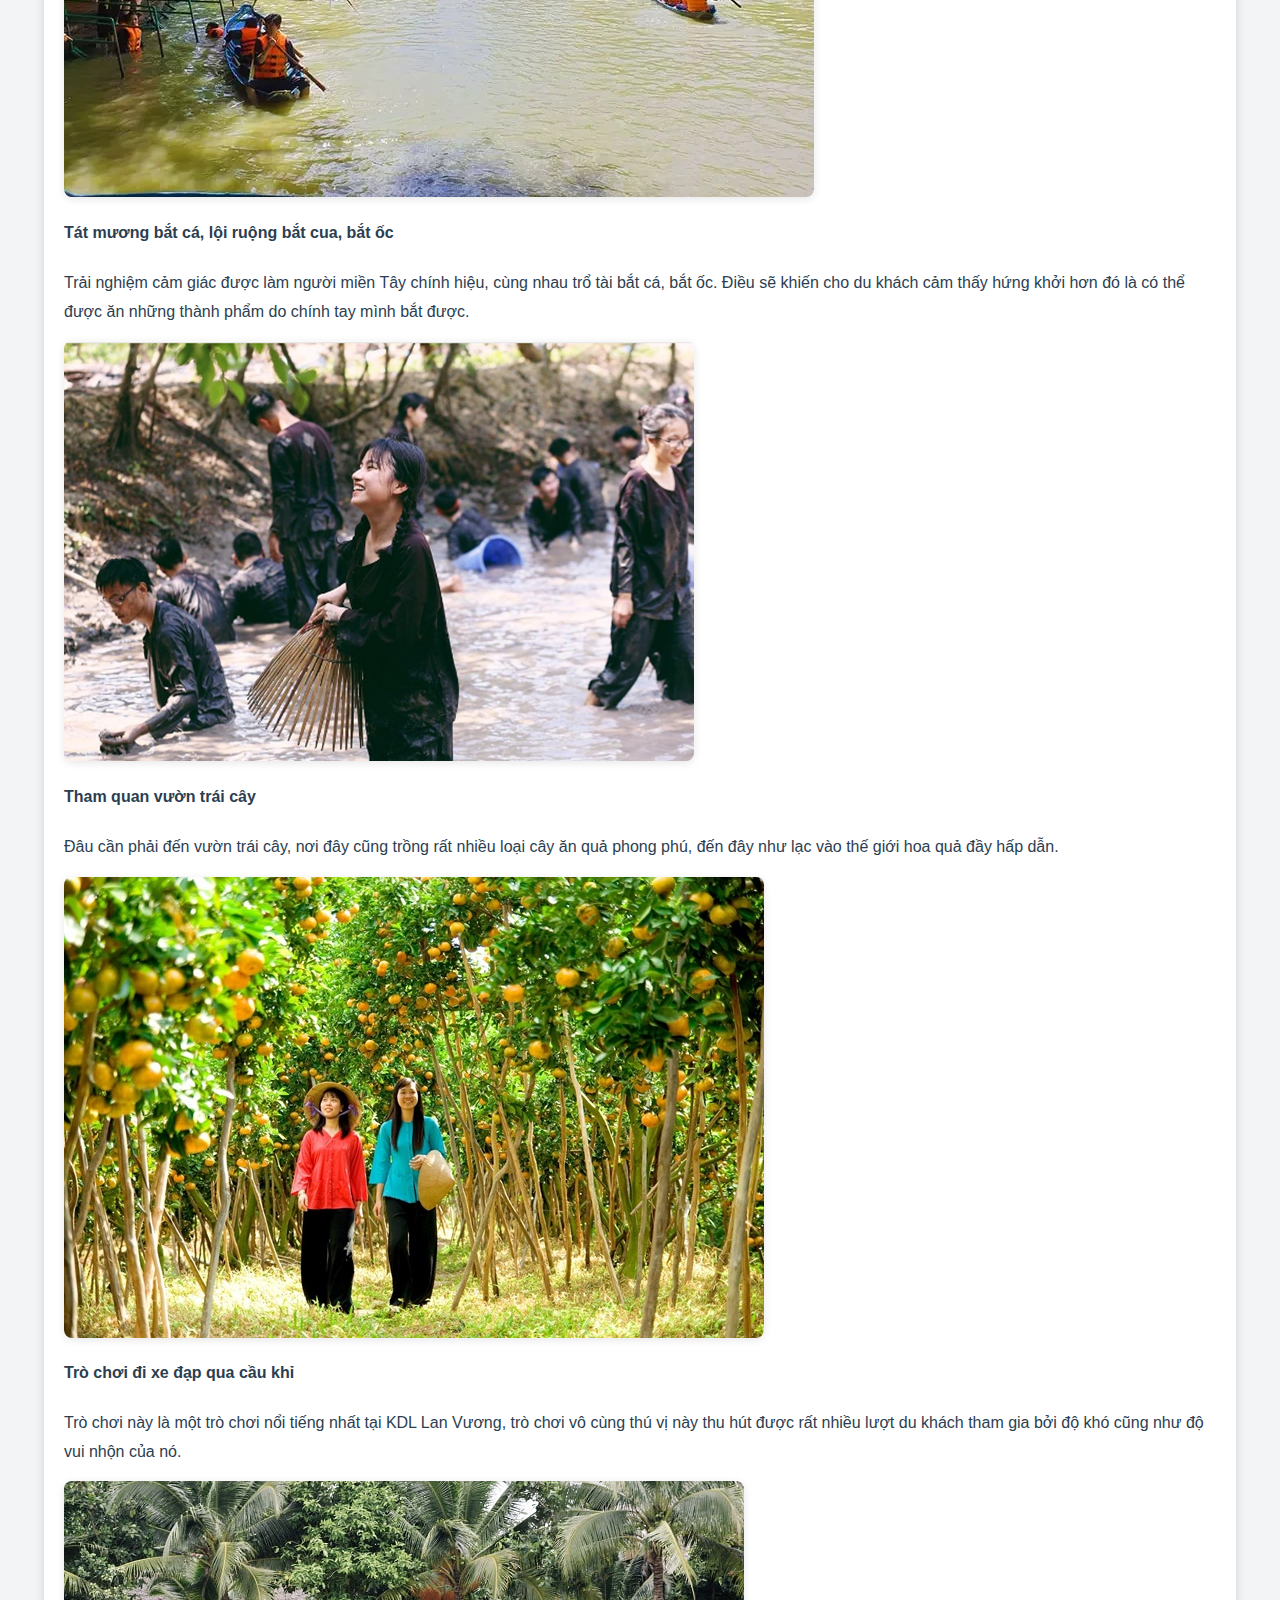
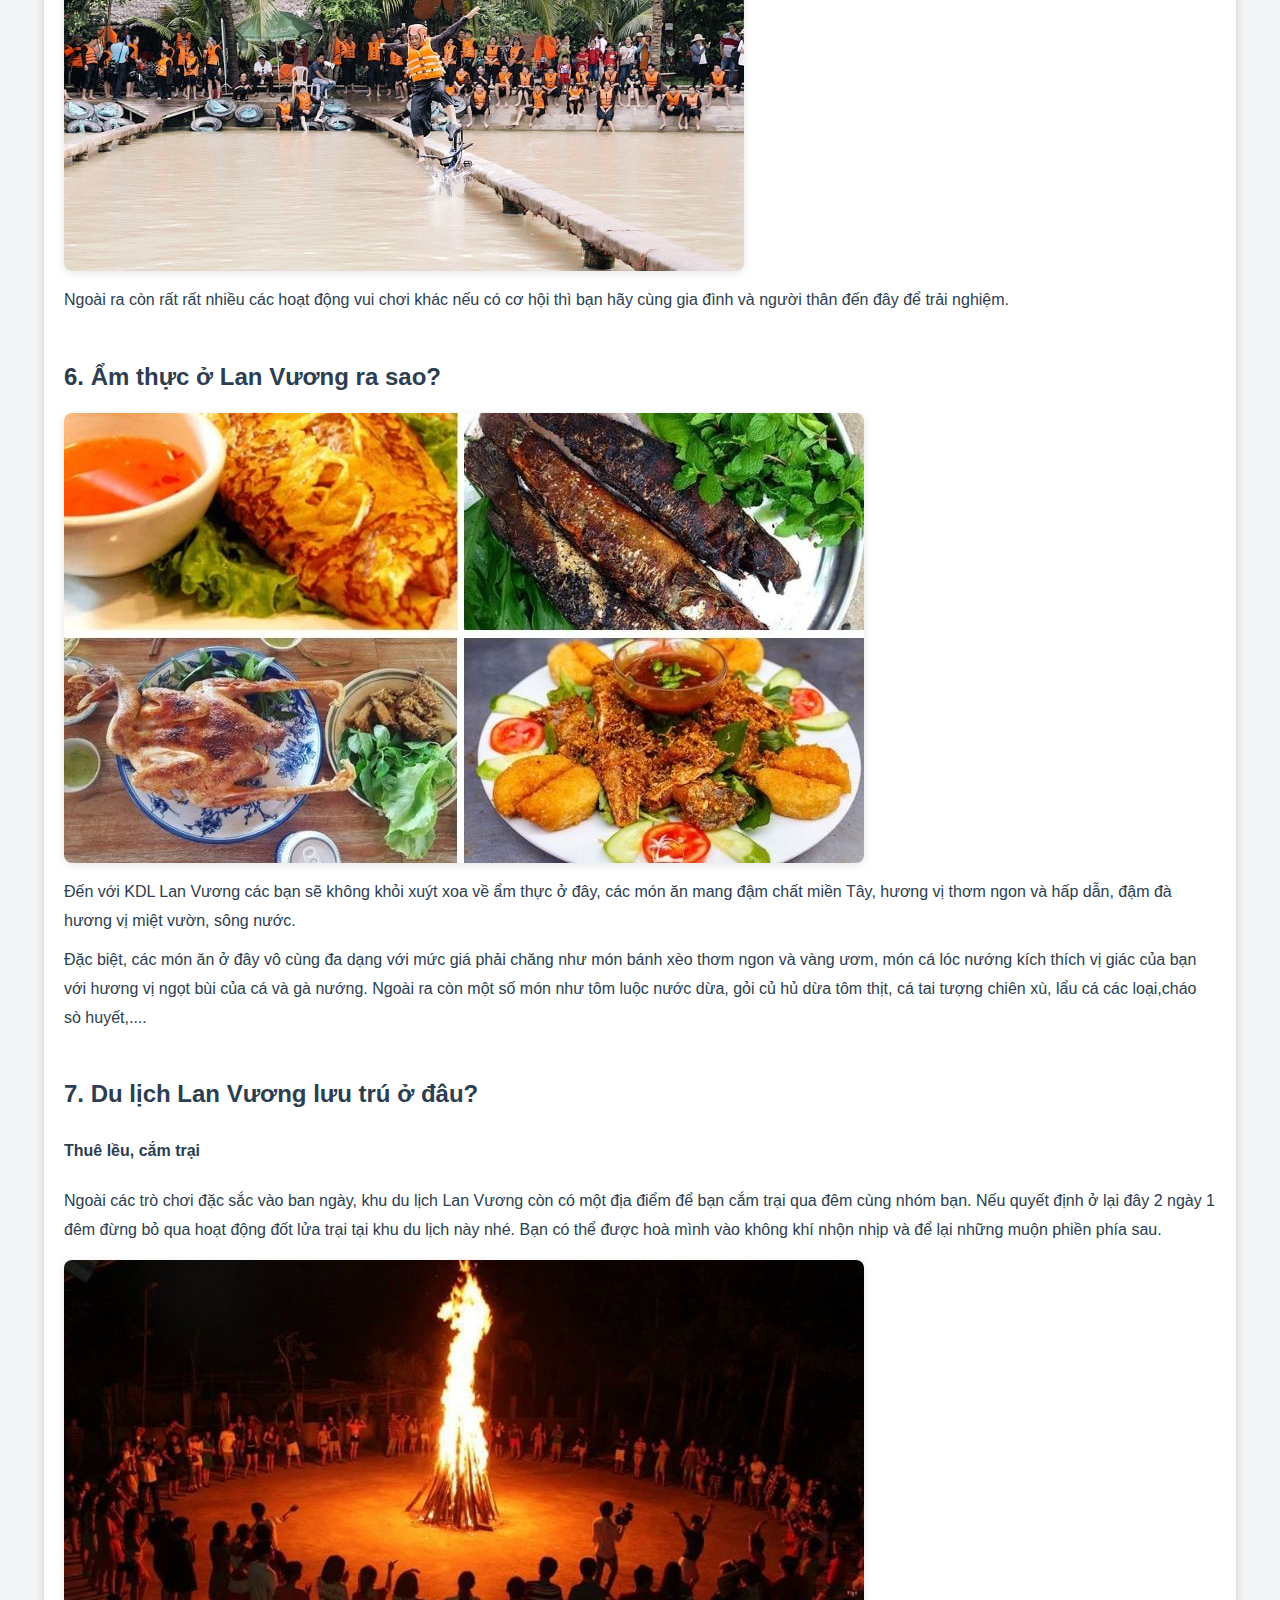
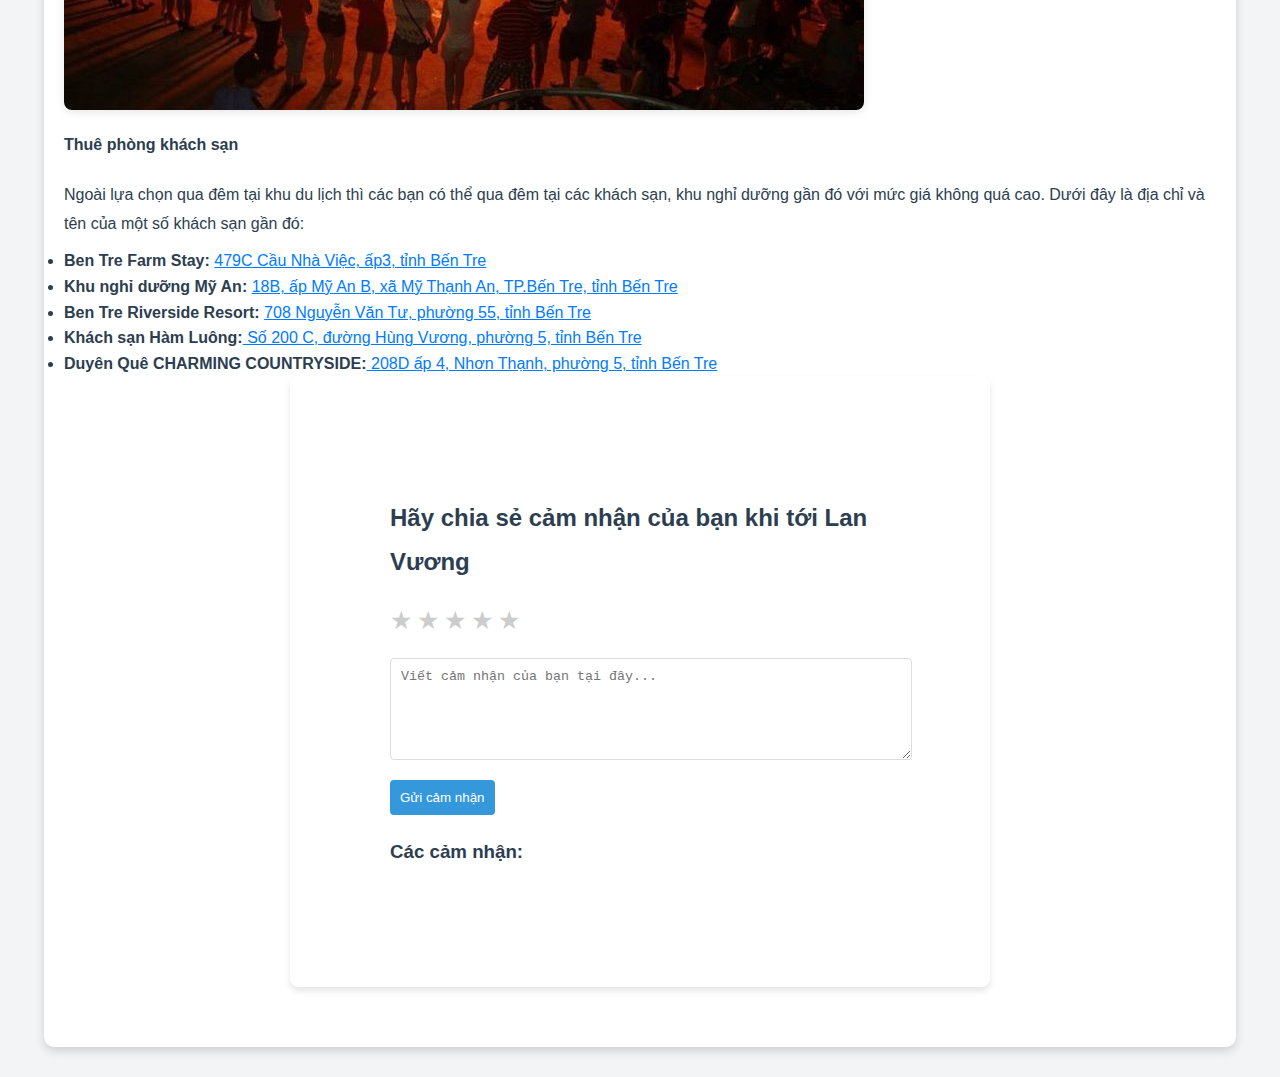
<file: lanvuong.html>
<!DOCTYPE html>
<html lang="vi">
<head>
    <meta charset="UTF-8">
    <meta name="viewport" content="width=device-width, initial-scale=1.0">
    <title>Khu du lịch Lan Vương</title>
    <style>
        body {
            font-family: 'Roboto', Arial, sans-serif;
            line-height: 1.8;
            margin: 0;
            padding: 0;
            background-color: #f3f4f6;
            color: #2c3e50;
        }
        .container {
            width: 90%;
            max-width: 1200px;
            margin: 30px auto;
            padding: 20px;
            background-color: #ffffff;
            border-radius: 10px;
            box-shadow: 0 4px 10px rgba(0, 0, 0, 0.15);
        }
        .navbar-menu {
            display: flex;
            justify-content: flex-end;
            padding: 15px 0;
            margin-bottom: 30px;
            border-bottom: 1px solid #ddd;
        }
        .navbar-menu a {
            color: #ffffff;
            text-decoration: none;
            padding: 10px 20px;
            margin: 0 5px;
            background-color: #28a745;
            border-radius: 5px;
            transition: all 0.3s ease;
            font-weight: bold;
        }
        .navbar-menu a:hover {
            background-color: #218838;
            box-shadow: 0 4px 8px rgba(0, 0, 0, 0.2);
        }
        .muc-luc {
            margin: 20px 0;
            padding: 20px;
            border: 1px solid #ddd;
            border-radius: 8px;
            background-color: #f9f9f9;
        }
        .muc-luc h3 {
            margin-top: 0;
            color: #17a2b8;
        }
        .muc-luc ul {
            list-style: none;
            padding: 0;
        }
        .muc-luc li {
            margin: 8px 0;
        }
        .muc-luc li a {
            text-decoration: none;
            color: #007bff;
            font-weight: 500;
            transition: color 0.3s ease;
        }
        .muc-luc li a:hover {
            color: #0056b3;
            text-decoration: underline;
        }
        .content-section {
            margin-bottom: 40px;
        }
        .content-section h2 {
            color: #2c3e50;
            margin-bottom: 15px;
        }
        .content-section img {
            display: block;
            margin: 15px 0;
            max-width: 100%;
            height: auto;
            border-radius: 8px;
            box-shadow: 0 2px 8px rgba(0, 0, 0, 0.1);
        }
        table {
            border-collapse: collapse;
            width: 100%;
            margin-top: 20px;
        }
        th, td {
            text-align: left;
            padding: 12px;
            font-size: 15px;
        }
        tr:nth-child(even) {
            background-color: #f8f9fa;
        }
        th {
            background-color: #28a745;
            color: white;
        }
        a {
            color: #007bff;
        }
        a:hover {
            text-decoration: underline;
        }
        h1 {
            text-align: center;
            color: #333333;
            font-size: 2.2em;
            margin-bottom: 20px;
        }
        p {
            margin: 10px 0;
        }
        li {
            line-height: 1.6;
        }
        .review-section {
  background: #fff;
  padding: 100px;
  border-radius: 8px;
  max-width: 500px;
  margin: 0 auto;
  box-shadow: 0 4px 6px rgba(0, 0, 0, 0.1);
}
.review-section {
  background: #fff;
  padding: 100px;
  border-radius: 8px;
  max-width: 500px;
  margin: 0 auto;
  box-shadow: 0 4px 6px rgba(0, 0, 0, 0.1);
}

.rating {
  display: flex;
  justify-content: flex-start;
  gap: 5px;
  margin-bottom: 15px;
}

.star {
  font-size: 25px;
  cursor: pointer;
  color: #ccc;
  transition: color 0.3s;
}

.star:hover,
.star.selected {
  color: #f39c12;
}

textarea {
  width: 100%;
  height: 80px;
  padding: 10px;
  margin-bottom: 10px;
  border: 1px solid #ddd;
  border-radius: 4px;
}

button {
  background-color: #3498db;
  color: #fff;
  border: none;
  padding: 10px 10px;
  border-radius: 4px;
  cursor: pointer;
}

button:hover {
  background-color: #2980b9;
}

#reviews {
  margin-top: 20px;
}

.review-item {
  margin-bottom: 15px;
  padding: 20px;
  background: #f9f9f9;
  border-radius: 8px;
  box-shadow: 0 2px 4px rgba(0, 0, 0, 0.1);
}

.review-item .stars {
  color: #f39c12;
}
#scrollToTopBtn {
    position: fixed;
    bottom: 20px;
    right: 20px;
    z-index: 99;
    background-color: #71f371;
    color: white;
    border: none;
    border-radius: 50%;
    width: 50px;
    height: 50px;
    font-size: 24px;
    text-align: center;
    cursor: pointer;
    box-shadow: 0px 4px 6px rgba(0, 0, 0, 0.1);
    display: none; /* Ẩn nút mặc định */
}

#scrollToTopBtn:hover {
    background-color: #5af58d;
}

    </style>
</head>
<body>
<div class="container">
    <div class="navbar-menu">
        <a href="index.html">Trang Chủ</a>
        <a href="https://www.facebook.com/lanvuong2?mibextid=ZbWKwL">Fanpage</a>
        <a href="mailto:lanvuongresot@gmail.com">Email</a>
        <a href="tel:+02753838030">Hotline</a>
    </div>

    <h1>Review khu du lịch Lan Vương, Bến Tre - Cẩm nang du lịch</h1>
    <p>Khu du lịch Lan Vương là khu du lịch nổi tiếng Bến Tre, nên thu hút khách du lịch. Tham khảo cẩm nang vui chơi, review khu du lịch Lan Vương, Bến Tre nha.</p>

    <div class="muc-luc">
        <h3>Mục lục</h3>
        <ul>
            <li><a href="#section1">1. Đôi nét giới thiệu về khu du lịch Lan Vương</a></li>
            <li><a href="#section2">2. Nên đi du lịch Lan Vương khi nào?</a></li>
            <li><a href="#section3">3. Phương tiện đi đến khu du lịch</a></li>
            <li><a href="#section4">4. Giá vé Khu du lịch Lan Vương</a></li>
            <li><a href="#section5">5. Vui chơi ở Khu du lịch Lan Vương có gì?</a></li>
            <li><a href="#section6">6. Ẩm thực ở Lan Vương ra sao?</a></li>
            <li><a href="#section7">7. Du lịch Lan Vương lưu trú ở đâu?</a></li>
        </ul>
    </div>
    <button id="scrollToTopBtn" title="Lên đầu trang">↑</button>

    <!-- Nội dung các phần giữ nguyên -->
    <div id="section1" class="content-section">
        <h2>1. Đôi nét giới thiệu về khu du lịch Lan Vương</h2>
        <p>Trước đây khu du lịch này chỉ là những mảnh ruộng hoang sơ và đã được cải tạo, xây thành khu du lịch Lan Vương như hiện tại. Nằm tại tỉnh lộ 887, thuộc địa phận ấp 2, xã Phú Nhuận, thành phố Bến Tre, khu du lịch Lan Vương cách thành phố Bến Tre khoảng 5km.</p>
        <p>Đến với khu du lịch Lan Vương, du khách không chỉ được thưởng thức những đặc sản của Bến Tre mà còn được đắm mình vào với thiên nhiên rộng lớn và tham gia vào những hoạt động vui chơi giải trí gần gũi và thân thuộc.</p>
        <img src="img/lv1.jpg" alt="Khu du lịch Lan Vương">
        <p>Đây là địa điểm để mọi người có thể gắn kết lại với nhau hơn và cũng là một nơi thích hợp để dã ngoại, cắm trại cho gia đình, các nhóm bạn bè, nhân viên trong công ty.</p>
    </div>

    <div id="section2" class="content-section">
        <h2>2. Nên đi du lịch Lan Vương khi nào?</h2>
        <p>Thời điểm thích hợp nhất để đi khu du lịch Lan Vương là vào tháng 6, 7, 8 vì đây là mùa khô nên các bạn sẽ được vui chơi thoải mái.</p>
        <p>Đặc biệt, đây cũng là những tháng mà các loại trái cây bước vào mùa thu hoạch nên nếu đến vào thời điểm này các bạn sẽ được thưởng thức các loại trái cây thơm ngon.</p>
        <img src="img/traicay.png" alt="Mùa trái cây">
    </div>

    <div id="section3" class="content-section">
        <h2>3. Phương tiện đi đến khu du lịch</h2>
        <h4>Đi KDL Lan Vương bằng xe máy, ô tô tự lái</h4>
        <p>Nếu đi từ Sài Gòn bạn sẽ mất khoảng 2 giờ đồng hồ để tới được Khu du lịch Lan Vương. Đây cũng là đường đi dành cho những người đi bằng xe máy hoặc ô tô.</p>
        <img src="img/bando.jpg" alt="Bản đồ đường đi">
        <h4>Đi KDL Lan Vương bằng xe khách</h4>
        <p>Nếu bạn đi xe khách từ Sài Gòn - Bến Tre thì nên chọn những nhà xe uy tín với giá vé dao động từ 70.000 - 100.000 đồng/người. Khi đến bến xe, bạn có thể tìm taxi hoặc xe khách để đến bến đò qua KDL Lan Vương.</p>
        <img src="img/xekhach.jpg" alt="Đi bằng xe khách">
        <p><a href="https://maps.app.goo.gl/FZgw8JNiCL6KL6no7">Xem ngay bản đồ đến Lan Vương</a></p>
    </div>
    <div id="section4" class="content-section">
        <h2>4. Giá vé Khu du lịch Lan Vương</h2>
        <title>Bảng giá dịch vụ Khu du lịch Lan Vương</title>
    <style>
        table {
            border-collapse: collapse;
            width: 100%;
        }

        th, td {
            text-align: left;
            padding: 8px;
        }

        tr:nth-child(even){background-color: #f2f2f2}

        th {
            background-color: #4CAF50;
            color: white;
        }
    </style>
 </head>
 <body>

 <h2>Bảng giá dịch vụ Khu du lịch Lan Vương</h2>

 <table>
  <tr>
    <th>Dịch vụ</th>
    <th>Giá (VNĐ)</th>
  </tr>
  <tr>
    <td>Combo: Cùng bà ba cười thả ga</td>
    <td>Khoảng 70.000đ/vé</td>
  </tr>
  <tr>
    <td>Thuê tủ để đồ</td>
    <td>Khoảng 30.000đ</td>
  </tr>
  <tr>
    <td>Thuê áo phao</td>
    <td>Khoảng 15.000đ</td>
  </tr>
  <tr>
    <td>Thuê võng</td>
    <td>Khoảng 20.000đ</td>
  </tr>
  <tr>
    <td>Thuê ghe chèo hoặc thuyền thúng</td>
    <td>Khoảng 80.000đ/chiếc</td>
  </tr>
  <tr>
    <td>Tát mương bắt cá ao nhỏ</td>
    <td>Khoảng 500.000đ/ao</td>
  </tr>
  <tr>
    <td>Tát mương bắt cá ao lớn</td>
    <td>Khoảng 800.000đ/ao</td>
  </tr>
  <tr>
    <td>Xe đạp nước</td>
    <td>Khoảng 60.000đ/chiếc</td>
  </tr>
  <tr>
    <td>Xe đạp nước đôi</td>
    <td>Khoảng 80.000đ/chiếc</td>
  </tr>
 </table>
    </div>

    <div id="section5" class="content-section">
        <h2>5. Vui chơi ở Khu du lịch Lan Vương có gì?</h2>
        <h4>Bơi thuyền</h4>
        <p>Với không gian ngập tràn sắc xanh, cùng với khung cảnh thiên nhiên sông nước rộng lớn, du khách có thể tự chèo thuyền để ngắm nhìn khung cảnh xung quanh để khám phá vẻ đẹp thơ mộng đó.</p>
        <img src="img/boi.webp" alt="Logo"><span class="logo-text"></span>
        <h4>Tát mương bắt cá, lội ruộng bắt cua, bắt ốc</h4>
        <p>Trải nghiệm cảm giác được làm người miền Tây chính hiệu, cùng nhau trổ tài bắt cá, bắt ốc. Điều sẽ khiến cho du khách cảm thấy hứng khởi hơn đó là có thể được ăn những thành phẩm do chính tay mình bắt được.</p>
        <img src="img/ca.jpg" alt="Logo" ><span class="logo-text"></span>
        <h4>Tham quan vườn trái cây</h4>
        <p>Đâu cần phải đến vườn trái cây, nơi đây cũng trồng rất nhiều loại cây ăn quả phong phú, đến đây như lạc vào thế giới hoa quả đầy hấp dẫn.
        </p>
        <img src="img/cay.jpg" alt="Logo" ><span class="logo-text"></span>
        <h4>Trò chơi đi xe đạp qua cầu khỉ</h4>
        <p>Trò chơi này là một trò chơi nổi tiếng nhất tại KDL Lan Vương, trò chơi vô cùng thú vị này thu hút được rất nhiều lượt du khách tham gia bởi độ khó cũng như độ vui nhộn của nó.</p>
        <img src="img/dap.jpg" alt="Logo" ><span class="logo-text"></span>
        <p>Ngoài ra còn rất rất nhiều các hoạt động vui chơi khác nếu có cơ hội thì bạn hãy cùng gia đình và người thân đến đây để trải nghiệm.</p>
    </div>

    <div id="section6" class="content-section">
        <h2>6. Ẩm thực ở Lan Vương ra sao?</h2>
        <img src="img/amthuc.jpg" alt="Logo" ><span class="logo-text"></span>
        <p>Đến với KDL Lan Vương các bạn sẽ không khỏi xuýt xoa về ẩm thực ở đây, các món ăn mang đậm chất miền Tây, hương vị thơm ngon và hấp dẫn, đậm đà hương vị miệt vườn, sông nước.</p> 
            <p>Đặc biệt, các món ăn ở đây vô cùng đa dạng với mức giá phải chăng như món bánh xèo thơm ngon và vàng ươm, món cá lóc nướng kích thích vị giác của bạn với hương vị ngọt bùi của cá và gà nướng. Ngoài ra còn một số món như tôm luộc nước dừa, gỏi củ hủ dừa tôm thịt, cá tai tượng chiên xù, lẩu cá các loại,cháo sò huyết,....</p>
    </div>
    <div id="section7" class="content-section">
        <h2>7. Du lịch Lan Vương lưu trú ở đâu?</h2>
        <h4>Thuê lều, cắm trại</h4>
        <p>Ngoài các trò chơi đặc sắc vào ban ngày, khu du lịch Lan Vương còn có một địa điểm để bạn cắm trại qua đêm cùng nhóm bạn. Nếu quyết định ở lại đây 2 ngày 1 đêm đừng bỏ qua hoạt động đốt lửa trại tại khu du lịch này nhé. Bạn có thể được hoà mình vào không khí nhộn nhịp và để lại những muộn phiền phía sau.</p>
        <img src="img/camtrai.jpg" alt="Logo" ><span class="logo-text"></span>
        <h4>Thuê phòng khách sạn</h4>
       <p> Ngoài lựa chọn qua đêm tại khu du lịch thì các bạn có thể qua đêm tại các khách sạn, khu nghỉ dưỡng gần đó với mức giá không quá cao. Dưới đây là địa chỉ và tên của một số khách sạn gần đó:</p>
       <li><strong>Ben Tre Farm Stay:</strong>  <a href="https://goo.gl/maps/8fBwnvFRk3y9n6aw6"> 479C Cầu Nhà Việc, ấp3, tỉnh Bến Tre</a></li>
       <li><strong>Khu nghỉ dưỡng Mỹ An:</strong>  <a href="https://goo.gl/maps/nUn6PUoPRPauhbb66"> 18B, ấp Mỹ An B, xã Mỹ Thạnh An, TP.Bến Tre, tỉnh Bến Tre</a></li>
        <li><strong>Ben Tre Riverside Resort:</strong> <a href="https://g.page/bentreriverside?share"> 708 Nguyễn Văn Tư, phường 55, tỉnh Bến Tre</a></li>
        <li><strong>Khách sạn Hàm Luông:</strong><a href="https://goo.gl/maps/u2yyVdL3jVWMREhH8"> Số 200 C, đường Hùng Vương, phường 5, tỉnh Bến Tre</a></li>
        <li><strong>Duyên Quê CHARMING COUNTRYSIDE:</strong><a href="https://goo.gl/maps/uEBCJhhzhCT5PsKu9"> 208D ấp 4, Nhơn Thạnh, phường 5, tỉnh Bến Tre</a></li> 
        <div class="review-section">
            <h2>Hãy chia sẻ cảm nhận của bạn khi tới Lan Vương</h2>
        
            <!-- Phần đánh giá sao -->
            <div class="rating">
              <span class="star" data-value="1">★</span>
              <span class="star" data-value="2">★</span>
              <span class="star" data-value="3">★</span>
              <span class="star" data-value="4">★</span>
              <span class="star" data-value="5">★</span>
            </div>
            <textarea id="comment" placeholder="Viết cảm nhận của bạn tại đây..."></textarea>
            <button id="submit-btn">Gửi cảm nhận</button>
        
            <!-- Hiển thị đánh giá -->
            <div id="reviews">
              <h3>Các cảm nhận:</h3>
            </div>
          </div>
    </div>
     </div>
     </div>
</div>
 <script>
document.addEventListener('DOMContentLoaded', () => {
    const stars = document.querySelectorAll('.star'); // Chọn tất cả các sao
    const commentBox = document.getElementById('comment'); // Textarea bình luận
    const submitBtn = document.getElementById('submit-btn'); // Nút gửi đánh giá
    const reviewsContainer = document.getElementById('reviews'); // Khu vực hiển thị đánh giá
    let selectedRating = 0; // Giá trị sao được chọn (mặc định là 0)

    // Lấy dữ liệu đã lưu từ localStorage và hiển thị cho trang hiện tại
    loadCommentsForCurrentPage();

    // Xử lý chọn sao
    stars.forEach((star) => {
        star.addEventListener('click', () => {
            selectedRating = parseInt(star.getAttribute('data-value')); // Lấy giá trị sao
            stars.forEach((s) => s.classList.remove('selected')); // Bỏ chọn tất cả sao
            for (let i = 0; i < selectedRating; i++) {
                stars[i].classList.add('selected'); // Chọn sao từ 1 đến sao được chọn
            }
        });
    });

    // Xử lý khi nhấn nút Gửi đánh giá
    submitBtn.addEventListener('click', () => {
        const comment = commentBox.value.trim(); // Lấy nội dung bình luận, loại bỏ khoảng trắng

        // Kiểm tra nếu chưa chọn sao
        if (!selectedRating) {
            alert('Vui lòng chọn số sao!');
            return;
        }

        // Kiểm tra nếu bình luận rỗng
        if (!comment) {
            alert('Vui lòng nhập bình luận!');
            return;
        }

        // Tạo đối tượng đánh giá
        const newReview = {
            stars: selectedRating,
            comment: comment,
            pageId: window.location.pathname,  // Lưu URL của trang hiện tại
        };

        // Lưu đánh giá vào localStorage
        saveComment(newReview);

        // Thêm đánh giá vào giao diện
        addReviewToDOM(newReview);

        // Xóa dữ liệu form
        selectedRating = 0; // Reset số sao
        stars.forEach((s) => s.classList.remove('selected')); // Bỏ chọn tất cả sao
        commentBox.value = ''; // Xóa nội dung bình luận
    });

    // Hàm thêm đánh giá vào giao diện
    function addReviewToDOM(review) {
        const reviewItem = document.createElement('div');
        reviewItem.classList.add('review-item');

        const maxChars = 20; // Số ký tự tối đa hiển thị ban đầu
        const isLongComment = review.comment.length > maxChars; // Kiểm tra xem bình luận có dài hơn giới hạn không
        const shortComment = review.comment.substring(0, maxChars) + (isLongComment ? '...' : '');

        reviewItem.innerHTML = `
            <div class="stars">${'★'.repeat(review.stars)}${'☆'.repeat(5 - review.stars)}</div>
            <p class="comment">
                <span class="short">${shortComment}</span>
                <span class="full" style="display: none;">${review.comment}</span>
            </p>
            ${isLongComment ? '<button class="toggle-btn">Xem thêm</button>' : ''}
        `;

        reviewsContainer.appendChild(reviewItem);

        // Xử lý nút "Xem thêm" hoặc "Thu gọn"
        if (isLongComment) {
            const toggleBtn = reviewItem.querySelector('.toggle-btn');
            const shortText = reviewItem.querySelector('.short');
            const fullText = reviewItem.querySelector('.full');

            toggleBtn.addEventListener('click', () => {
                const isExpanded = fullText.style.display === 'inline';
                shortText.style.display = isExpanded ? 'inline' : 'none';
                fullText.style.display = isExpanded ? 'none' : 'inline';
                toggleBtn.textContent = isExpanded ? 'Xem thêm' : 'Thu gọn';
            });
        }
    }

    // Lấy và hiển thị các bình luận cho trang hiện tại
    function loadCommentsForCurrentPage() {
        const url = window.location.pathname; // Lấy URL hiện tại
        const storedComments = JSON.parse(localStorage.getItem('comments')) || [];
        const commentsForPage = storedComments.filter(comment => comment.pageId === url); // Lọc bình luận theo trang hiện tại

        commentsForPage.forEach(comment => addReviewToDOM(comment)); // Hiển thị bình luận cho trang hiện tại
    }

    // Lưu bình luận vào localStorage với URL trang
    function saveComment(comment) {
        const storedComments = JSON.parse(localStorage.getItem('comments')) || [];
        storedComments.push(comment); // Thêm bình luận vào mảng
        localStorage.setItem('comments', JSON.stringify(storedComments)); // Lưu lại vào localStorage
    }
});

// Nút cuộn lên đầu trang
const scrollToTopBtn = document.getElementById("scrollToTopBtn");

// Hiển thị nút khi bắt đầu cuộn
window.onscroll = function () {
    if (document.body.scrollTop > 0 || document.documentElement.scrollTop > 0) {
        scrollToTopBtn.style.display = "block"; // Hiển thị nút
    } else {
        scrollToTopBtn.style.display = "none"; // Ẩn nút
    }
};

// Khi nhấn vào nút, cuộn lên đầu trang
scrollToTopBtn.onclick = function () {
    window.scrollTo({
        top: 0,
        behavior: "smooth"
    });
};


 </script>
</body>
</html>
</file>
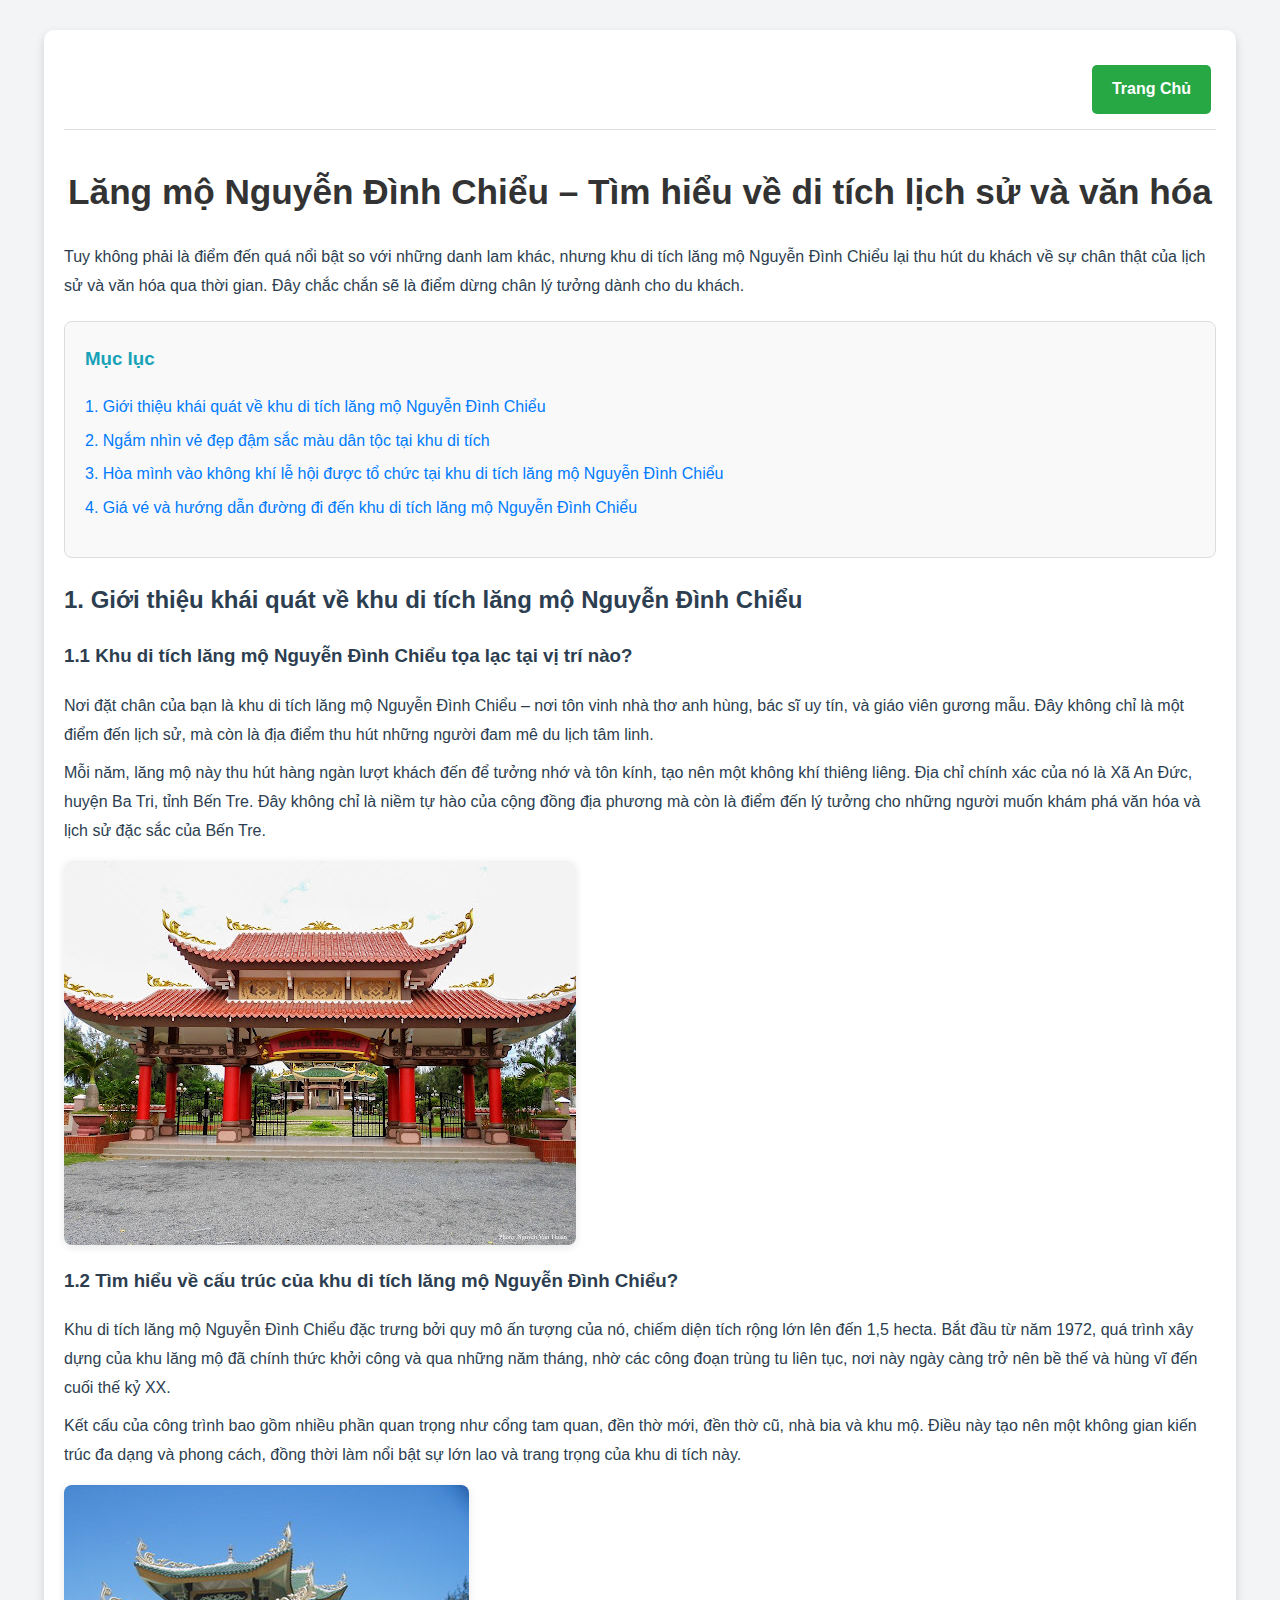
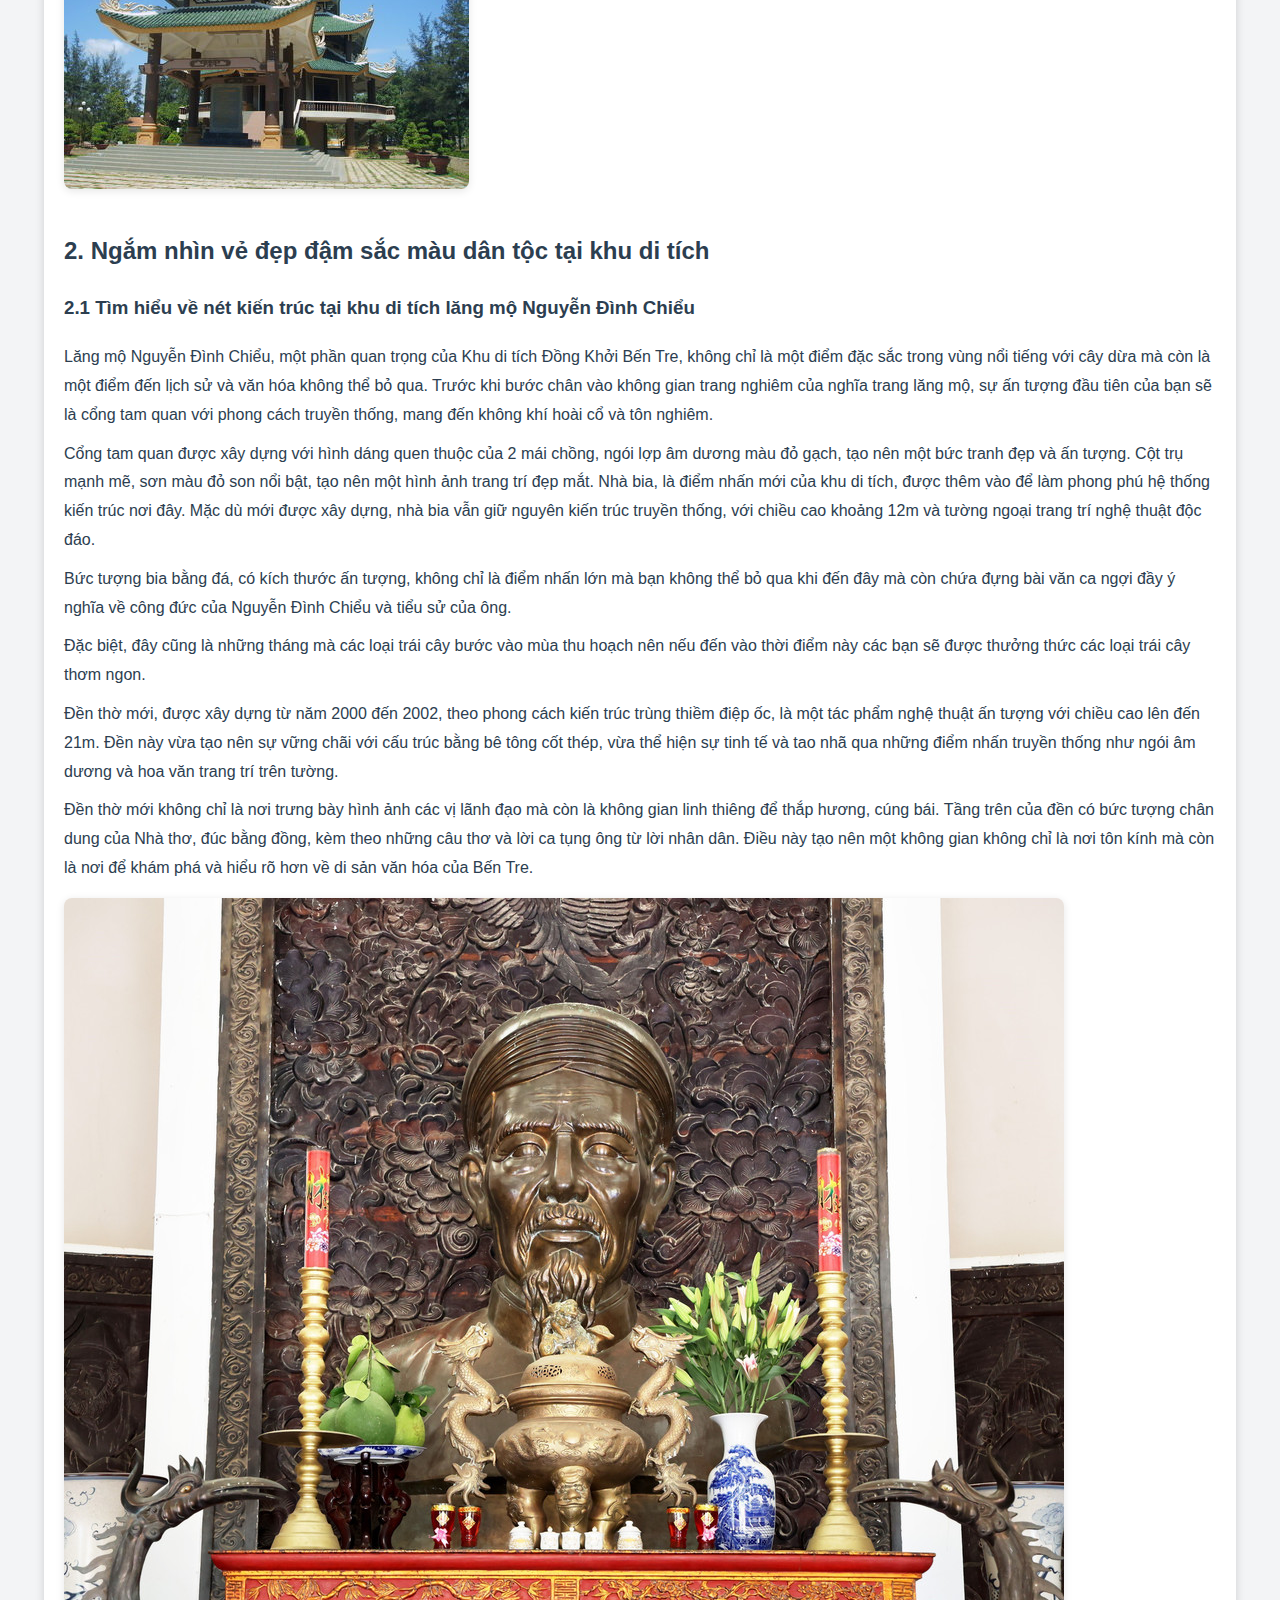
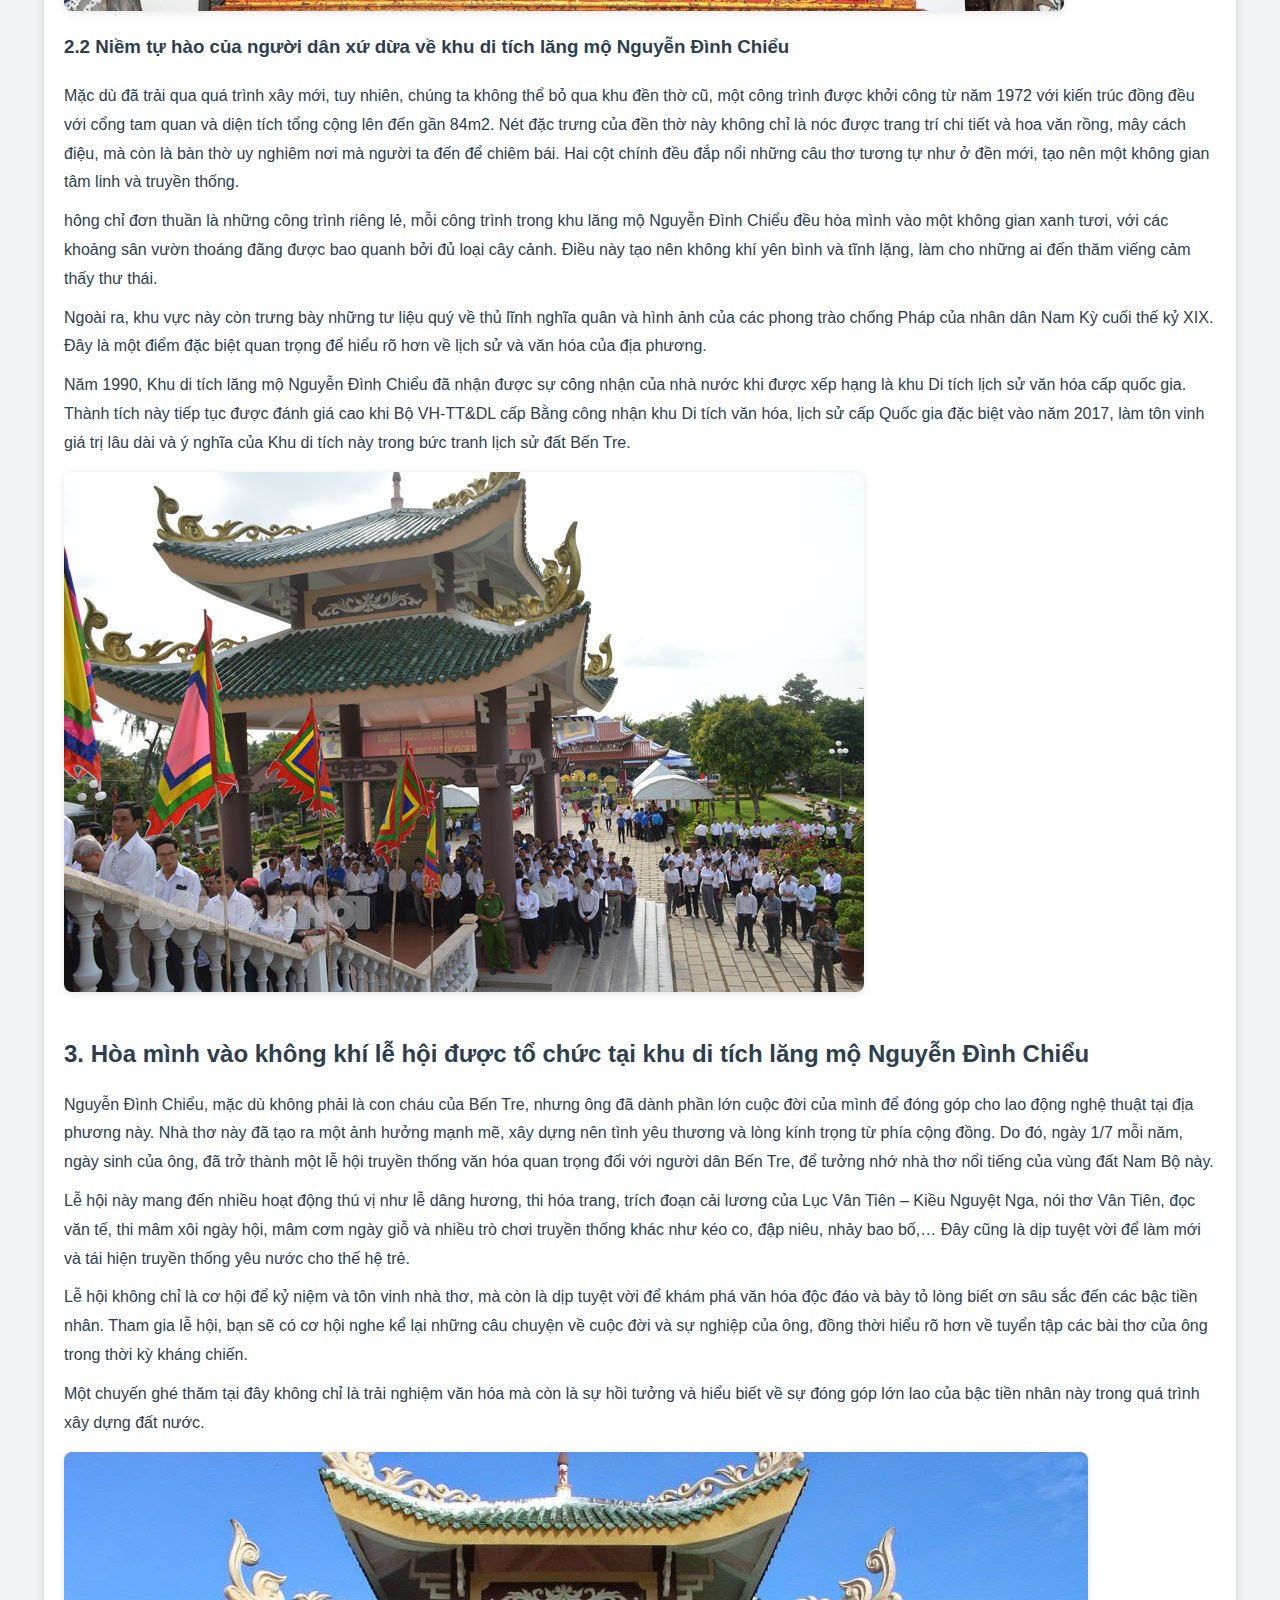
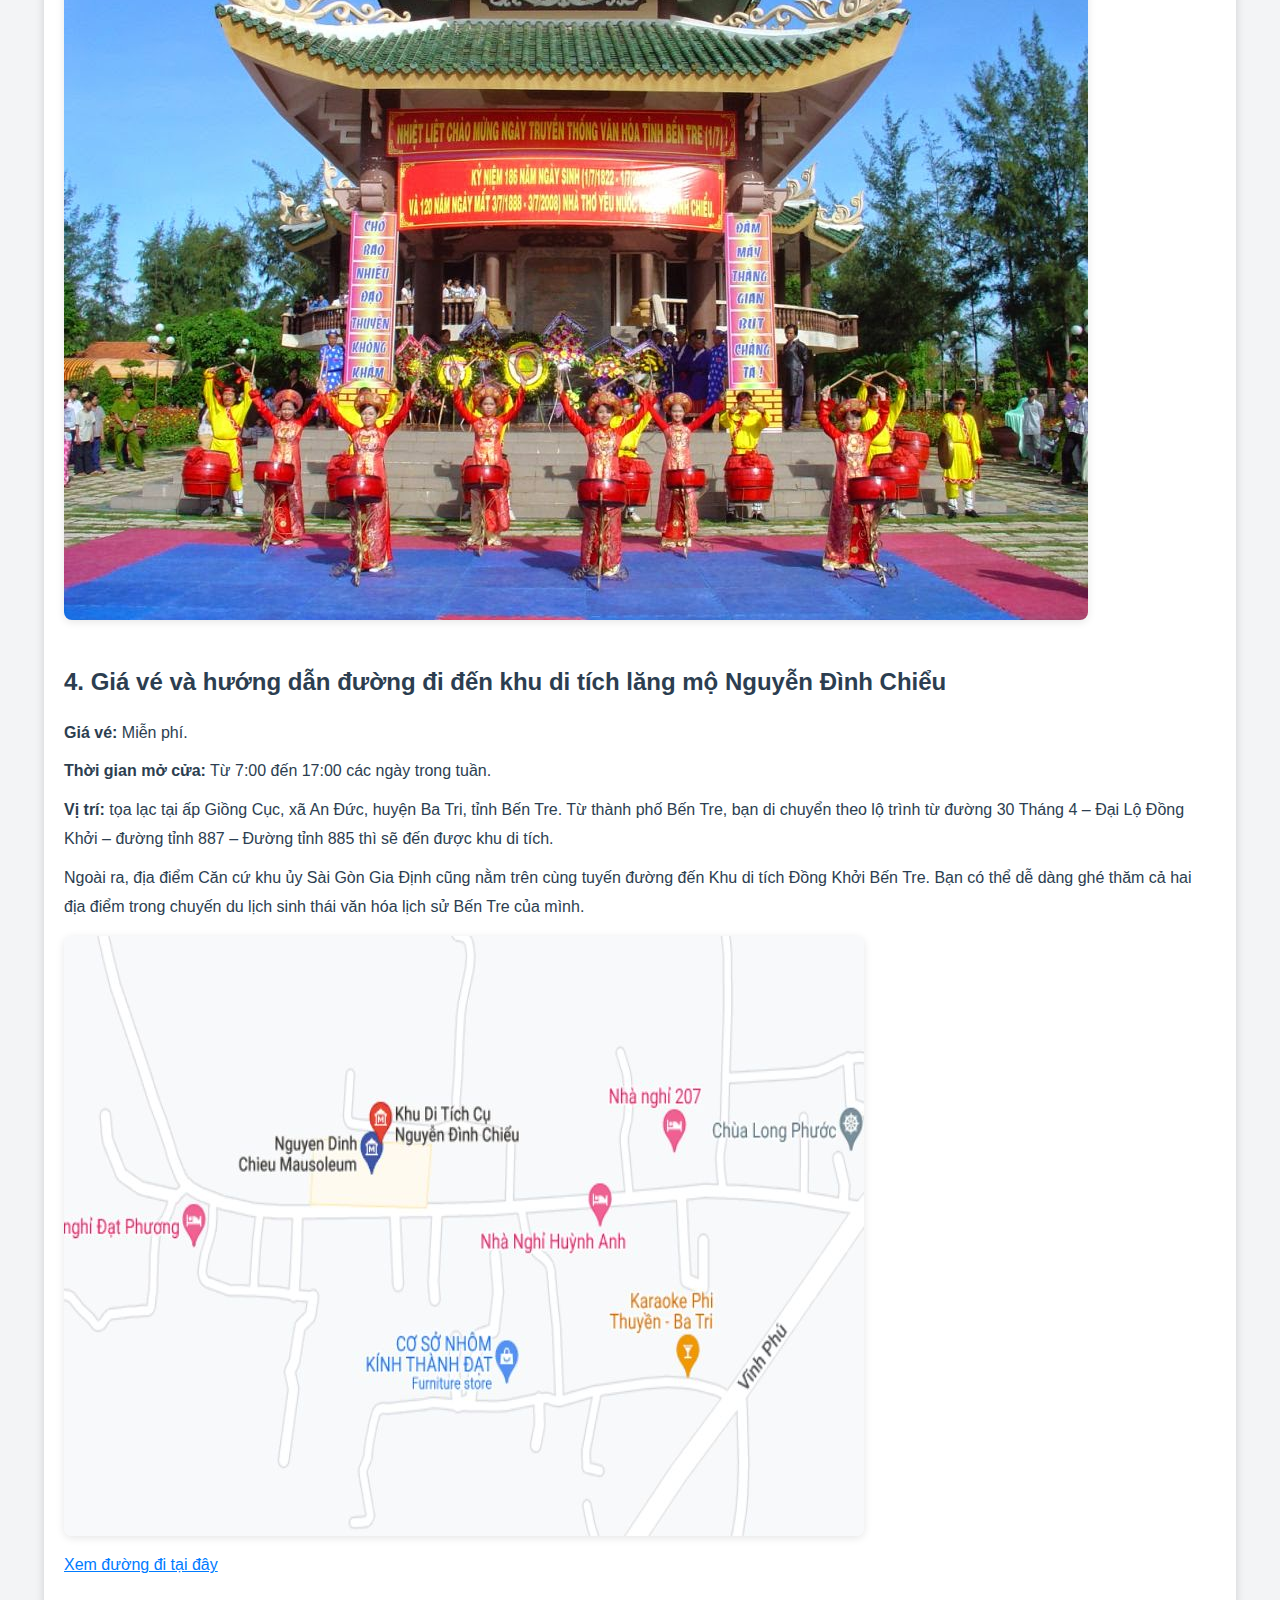
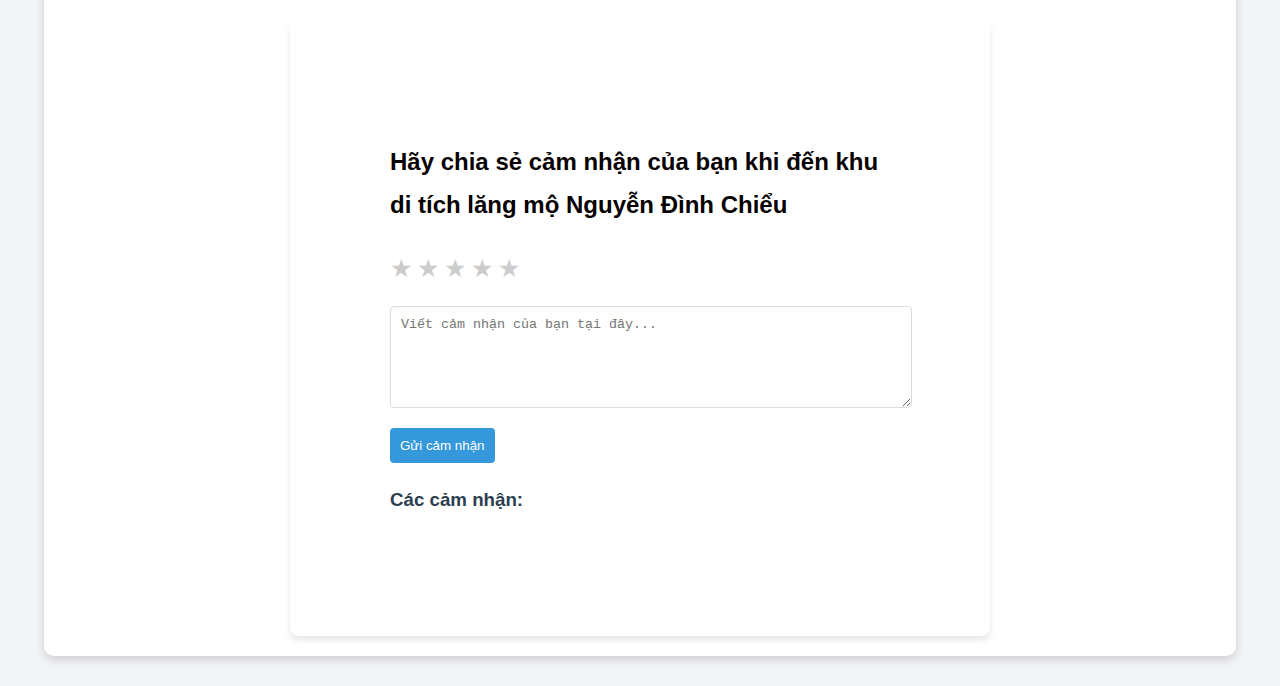
<file: ndc.html>
<!DOCTYPE html>
<html lang="vi">
<head>
    <meta charset="UTF-8">
    <meta name="viewport" content="width=device-width, initial-scale=1.0">
    <title>Khu di tích lăng mộ Nguyễn Đình Chiểu</title>
    <style>
        body {
            font-family: 'Roboto', Arial, sans-serif;
            line-height: 1.8;
            margin: 0;
            padding: 0;
            background-color: #f3f4f6;
            color: #2c3e50;
        }
        .container {
            width: 90%;
            max-width: 1200px;
            margin: 30px auto;
            padding: 20px;
            background-color: #ffffff;
            border-radius: 10px;
            box-shadow: 0 4px 10px rgba(0, 0, 0, 0.15);
        }
        .navbar-menu {
            display: flex;
            justify-content: flex-end;
            padding: 15px 0;
            margin-bottom: 30px;
            border-bottom: 1px solid #ddd;
        }
        .navbar-menu a {
            color: #ffffff;
            text-decoration: none;
            padding: 10px 20px;
            margin: 0 5px;
            background-color: #28a745;
            border-radius: 5px;
            transition: all 0.3s ease;
            font-weight: bold;
        }
        .navbar-menu a:hover {
            background-color: #218838;
            box-shadow: 0 4px 8px rgba(0, 0, 0, 0.2);
        }
        .muc-luc {
            margin: 20px 0;
            padding: 20px;
            border: 1px solid #ddd;
            border-radius: 8px;
            background-color: #f9f9f9;
        }
        .muc-luc h3 {
            margin-top: 0;
            color: #17a2b8;
        }
        .muc-luc ul {
            list-style: none;
            padding: 0;
        }
        .muc-luc li {
            margin: 8px 0;
        }
        .muc-luc li a {
            text-decoration: none;
            color: #007bff;
            font-weight: 500;
            transition: color 0.3s ease;
        }
        .muc-luc li a:hover {
            color: #0056b3;
            text-decoration: underline;
        }
        .content-section {
            margin-bottom: 40px;
        }
        .content-section h2 {
            color: #2c3e50;
            margin-bottom: 15px;
        }
        .content-section img {
            display: block;
            margin: 15px 0;
            max-width: 100%;
            height: auto;
            border-radius: 8px;
            box-shadow: 0 2px 8px rgba(0, 0, 0, 0.1);
        }
        table {
            border-collapse: collapse;
            width: 100%;
            margin-top: 20px;
        }
        th, td {
            text-align: left;
            padding: 12px;
            font-size: 15px;
        }
        tr:nth-child(even) {
            background-color: #f8f9fa;
        }
        th {
            background-color: #28a745;
            color: white;
        }
        a {
            color: #007bff;
        }
        a:hover {
            text-decoration: underline;
        }
        h1 {
            text-align: center;
            color: #333333;
            font-size: 2.2em;
            margin-bottom: 20px;
        }
        p {
            margin: 10px 0;
        }
        li {
            line-height: 1.6;
        }
        .review-section {
  background: #fff;
  padding: 100px;
  border-radius: 8px;
  max-width: 500px;
  margin: 0 auto;
  box-shadow: 0 4px 6px rgba(0, 0, 0, 0.1);
}
.review-section {
  background: #fff;
  padding: 100px;
  border-radius: 8px;
  max-width: 500px;
  margin: 0 auto;
  box-shadow: 0 4px 6px rgba(0, 0, 0, 0.1);
}

.rating {
  display: flex;
  justify-content: flex-start;
  gap: 5px;
  margin-bottom: 15px;
}

.star {
  font-size: 25px;
  cursor: pointer;
  color: #ccc;
  transition: color 0.3s;
}

.star:hover,
.star.selected {
  color: #f39c12;
}

textarea {
  width: 100%;
  height: 80px;
  padding: 10px;
  margin-bottom: 10px;
  border: 1px solid #ddd;
  border-radius: 4px;
}

button {
  background-color: #3498db;
  color: #fff;
  border: none;
  padding: 10px 10px;
  border-radius: 4px;
  cursor: pointer;
}

button:hover {
  background-color: #2980b9;
}

#reviews {
  margin-top: 20px;
}

.review-item {
  margin-bottom: 15px;
  padding: 20px;
  background: #f9f9f9;
  border-radius: 8px;
  box-shadow: 0 2px 4px rgba(0, 0, 0, 0.1);
}

.review-item .stars {
  color: #f39c12;
}
#scrollToTopBtn {
    position: fixed;
    bottom: 20px;
    right: 20px;
    z-index: 99;
    background-color: #71f371;
    color: white;
    border: none;
    border-radius: 50%;
    width: 50px;
    height: 50px;
    font-size: 24px;
    text-align: center;
    cursor: pointer;
    box-shadow: 0px 4px 6px rgba(0, 0, 0, 0.1);
    display: none; /* Ẩn nút mặc định */
}

#scrollToTopBtn:hover {
    background-color: #5af58d;
}
h2{
color:#070101;
}

    </style>
</head>
<body>
<div class="container">
    <div class="navbar-menu">
        <a href="index.html">Trang Chủ</a>
    </div>

    <h1>Lăng mộ Nguyễn Đình Chiểu – Tìm hiểu về di tích lịch sử và văn hóa</h1>
    <p>Tuy không phải là điểm đến quá nổi bật so với những danh lam khác, nhưng khu di tích lăng mộ Nguyễn Đình Chiểu lại thu hút du khách về sự chân thật của lịch sử và văn hóa qua thời gian. Đây chắc chắn sẽ là điểm dừng chân lý tưởng dành cho du khách. </p>

    <div class="muc-luc">
        <h3>Mục lục</h3>
        <ul>
            <li><a href="#section1">1. Giới thiệu khái quát về khu di tích lăng mộ Nguyễn Đình Chiểu</a></li>
            <li><a href="#section2">2. Ngắm nhìn vẻ đẹp đậm sắc màu dân tộc tại khu di tích</a></li>
            <li><a href="#section3">3. Hòa mình vào không khí lễ hội được tổ chức tại khu di tích lăng mộ Nguyễn Đình Chiểu</a></li>
            <li><a href="#section4">4. Giá vé và hướng dẫn đường đi đến khu di tích lăng mộ Nguyễn Đình Chiểu</a></li>
        </ul>
    </div>
    <button id="scrollToTopBtn" title="Lên đầu trang">↑</button>

    <!-- Nội dung các phần giữ nguyên -->
    <div id="section1" class="content-section">
        <h2>1. Giới thiệu khái quát về khu di tích lăng mộ Nguyễn Đình Chiểu</h2>
       <h3>1.1 Khu di tích lăng mộ Nguyễn Đình Chiểu tọa lạc tại vị trí nào?</h3>
       <p>Nơi đặt chân của bạn là khu di tích lăng mộ Nguyễn Đình Chiểu – nơi tôn vinh nhà thơ anh hùng, bác sĩ uy tín, và giáo viên gương mẫu. Đây không chỉ là một điểm đến lịch sử, mà còn là địa điểm thu hút những người đam mê du lịch tâm linh.</p>
        <p>Mỗi năm, lăng mộ này thu hút hàng ngàn lượt khách đến để tưởng nhớ và tôn kính, tạo nên một không khí thiêng liêng. Địa chỉ chính xác của nó là Xã An Đức, huyện Ba Tri, tỉnh Bến Tre. Đây không chỉ là niềm tự hào của cộng đồng địa phương mà còn là điểm đến lý tưởng cho những người muốn khám phá văn hóa và lịch sử đặc sắc của Bến Tre.</p>
        <img src="img/ndc1.jpg" alt="Mùa trái cây">
        <h3>1.2 Tìm hiểu về cấu trúc của khu di tích lăng mộ Nguyễn Đình Chiểu?</h3>
        <p>Khu di tích lăng mộ Nguyễn Đình Chiểu đặc trưng bởi quy mô ấn tượng của nó, chiếm diện tích rộng lớn lên đến 1,5 hecta. Bắt đầu từ năm 1972, quá trình xây dựng của khu lăng mộ đã chính thức khởi công và qua những năm tháng, nhờ các công đoạn trùng tu liên tục, nơi này ngày càng trở nên bề thế và hùng vĩ đến cuối thế kỷ XX.</p>
        <p>Kết cấu của công trình bao gồm nhiều phần quan trọng như cổng tam quan, đền thờ mới, đền thờ cũ, nhà bia và khu mộ. Điều này tạo nên một không gian kiến trúc đa dạng và phong cách, đồng thời làm nổi bật sự lớn lao và trang trọng của khu di tích này.</p>
        <img src="img/ndc2.jpg" alt="Mùa trái cây">
    </div>

    <div id="section2" class="content-section">
        <h2>2. Ngắm nhìn vẻ đẹp đậm sắc màu dân tộc tại khu di tích</h2>
        <h3>2.1 Tìm hiểu về nét kiến trúc tại khu di tích lăng mộ Nguyễn Đình Chiểu</h3>
        <p>Lăng mộ Nguyễn Đình Chiểu, một phần quan trọng của Khu di tích Đồng Khởi Bến Tre, không chỉ là một điểm đặc sắc trong vùng nổi tiếng với cây dừa mà còn là một điểm đến lịch sử và văn hóa không thể bỏ qua. Trước khi bước chân vào không gian trang nghiêm của nghĩa trang lăng mộ, sự ấn tượng đầu tiên của bạn sẽ là cổng tam quan với phong cách truyền thống, mang đến không khí hoài cổ và tôn nghiêm.</p>
        <p>Cổng tam quan được xây dựng với hình dáng quen thuộc của 2 mái chồng, ngói lợp âm dương màu đỏ gạch, tạo nên một bức tranh đẹp và ấn tượng. Cột trụ mạnh mẽ, sơn màu đỏ son nổi bật, tạo nên một hình ảnh trang trí đẹp mắt. Nhà bia, là điểm nhấn mới của khu di tích, được thêm vào để làm phong phú hệ thống kiến trúc nơi đây. Mặc dù mới được xây dựng, nhà bia vẫn giữ nguyên kiến trúc truyền thống, với chiều cao khoảng 12m và tường ngoại trang trí nghệ thuật độc đáo.</p>
        <p>Bức tượng bia bằng đá, có kích thước ấn tượng, không chỉ là điểm nhấn lớn mà bạn không thể bỏ qua khi đến đây mà còn chứa đựng bài văn ca ngợi đầy ý nghĩa về công đức của Nguyễn Đình Chiểu và tiểu sử của ông.</p>
        <p>Đặc biệt, đây cũng là những tháng mà các loại trái cây bước vào mùa thu hoạch nên nếu đến vào thời điểm này các bạn sẽ được thưởng thức các loại trái cây thơm ngon.</p>
        <p>Đền thờ mới, được xây dựng từ năm 2000 đến 2002, theo phong cách kiến trúc trùng thiềm điệp ốc, là một tác phẩm nghệ thuật ấn tượng với chiều cao lên đến 21m. Đền này vừa tạo nên sự vững chãi với cấu trúc bằng bê tông cốt thép, vừa thể hiện sự tinh tế và tao nhã qua những điểm nhấn truyền thống như ngói âm dương và hoa văn trang trí trên tường.</p>
        <p>Đền thờ mới không chỉ là nơi trưng bày hình ảnh các vị lãnh đạo mà còn là không gian linh thiêng để thắp hương, cúng bái. Tầng trên của đền có bức tượng chân dung của Nhà thơ, đúc bằng đồng, kèm theo những câu thơ và lời ca tụng ông từ lời nhân dân. Điều này tạo nên một không gian không chỉ là nơi tôn kính mà còn là nơi để khám phá và hiểu rõ hơn về di sản văn hóa của Bến Tre.</p>
        <img src="img/ndc3.jpg" alt="Mùa trái cây">
        <h3>2.2 Niềm tự hào của người dân xứ dừa về khu di tích lăng mộ Nguyễn Đình Chiểu</h3>
        <p>Mặc dù đã trải qua quá trình xây mới, tuy nhiên, chúng ta không thể bỏ qua khu đền thờ cũ, một công trình được khởi công từ năm 1972 với kiến trúc đồng đều với cổng tam quan và diện tích tổng cộng lên đến gần 84m2. Nét đặc trưng của đền thờ này không chỉ là nóc được trang trí chi tiết và hoa văn rồng, mây cách điệu, mà còn là bàn thờ uy nghiêm nơi mà người ta đến để chiêm bái. Hai cột chính đều đắp nổi những câu thơ tương tự như ở đền mới, tạo nên một không gian tâm linh và truyền thống.</p>
        <p>hông chỉ đơn thuần là những công trình riêng lẻ, mỗi công trình trong khu lăng mộ Nguyễn Đình Chiểu đều hòa mình vào một không gian xanh tươi, với các khoảng sân vườn thoáng đãng được bao quanh bởi đủ loại cây cảnh. Điều này tạo nên không khí yên bình và tĩnh lặng, làm cho những ai đến thăm viếng cảm thấy thư thái.</p>
        <p>Ngoài ra, khu vực này còn trưng bày những tư liệu quý về thủ lĩnh nghĩa quân và hình ảnh của các phong trào chống Pháp của nhân dân Nam Kỳ cuối thế kỷ XIX. Đây là một điểm đặc biệt quan trọng để hiểu rõ hơn về lịch sử và văn hóa của địa phương.</p>
        <p>Năm 1990, Khu di tích lăng mộ Nguyễn Đình Chiểu đã nhận được sự công nhận của nhà nước khi được xếp hạng là khu Di tích lịch sử văn hóa cấp quốc gia. Thành tích này tiếp tục được đánh giá cao khi Bộ VH-TT&DL cấp Bằng công nhận khu Di tích văn hóa, lịch sử cấp Quốc gia đặc biệt vào năm 2017, làm tôn vinh giá trị lâu dài và ý nghĩa của Khu di tích này trong bức tranh lịch sử đất Bến Tre.</p>
        <img src="img/ndc4.jpg" alt="Mùa trái cây">
    </div>

    <div id="section3" class="content-section">
        <h2>3. Hòa mình vào không khí lễ hội được tổ chức tại khu di tích lăng mộ Nguyễn Đình Chiểu</h2>
      <p>Nguyễn Đình Chiểu, mặc dù không phải là con cháu của Bến Tre, nhưng ông đã dành phần lớn cuộc đời của mình để đóng góp cho lao động nghệ thuật tại địa phương này. Nhà thơ này đã tạo ra một ảnh hưởng mạnh mẽ, xây dựng nên tình yêu thương và lòng kính trọng từ phía cộng đồng. Do đó, ngày 1/7 mỗi năm, ngày sinh của ông, đã trở thành một lễ hội truyền thống văn hóa quan trọng đối với người dân Bến Tre, để tưởng nhớ nhà thơ nổi tiếng của vùng đất Nam Bộ này.</p>
      <p>Lễ hội này mang đến nhiều hoạt động thú vị như lễ dâng hương, thi hóa trang, trích đoạn cải lương của Lục Vân Tiên – Kiều Nguyệt Nga, nói thơ Vân Tiên, đọc văn tế, thi mâm xôi ngày hội, mâm cơm ngày giỗ và nhiều trò chơi truyền thống khác như kéo co, đập niêu, nhảy bao bố,… Đây cũng là dịp tuyệt vời để làm mới và tái hiện truyền thống yêu nước cho thế hệ trẻ.</p>
      <p>Lễ hội không chỉ là cơ hội để kỷ niệm và tôn vinh nhà thơ, mà còn là dịp tuyệt vời để khám phá văn hóa độc đáo và bày tỏ lòng biết ơn sâu sắc đến các bậc tiền nhân. Tham gia lễ hội, bạn sẽ có cơ hội nghe kể lại những câu chuyện về cuộc đời và sự nghiệp của ông, đồng thời hiểu rõ hơn về tuyển tập các bài thơ của ông trong thời kỳ kháng chiến.</p>
      <p>Một chuyến ghé thăm tại đây không chỉ là trải nghiệm văn hóa mà còn là sự hồi tưởng và hiểu biết về sự đóng góp lớn lao của bậc tiền nhân này trong quá trình xây dựng đất nước.</p>
      <img src="img/ndc5.jpg" alt="Mùa trái cây">
        </div>
  
        <div id="section4" class="content-section">
            <h2>4. Giá vé và hướng dẫn đường đi đến khu di tích lăng mộ Nguyễn Đình Chiểu </h2>
            <p><strong>Giá vé: </strong>Miễn phí.</p>
            <p><strong>Thời gian mở cửa:</strong> Từ 7:00 đến 17:00 các ngày trong tuần.</p>
            <p><strong>Vị trí: </strong>tọa lạc tại ấp Giồng Cục, xã An Đức, huyện Ba Tri, tỉnh Bến Tre. Từ thành phố Bến Tre, bạn di chuyển theo lộ trình từ đường 30 Tháng 4 – Đại Lộ Đồng Khởi – đường tỉnh 887 – Đường tỉnh 885 thì sẽ đến được khu di tích.</p>
            <p>Ngoài ra, địa điểm Căn cứ khu ủy Sài Gòn Gia Định cũng nằm trên cùng tuyến đường đến Khu di tích Đồng Khởi Bến Tre. Bạn có thể dễ dàng ghé thăm cả hai địa điểm trong chuyến du lịch sinh thái văn hóa lịch sử Bến Tre của mình.</p>
            <img src="img/ndc6.jpg" alt="Mùa trái cây">
            <p><a href="https://maps.app.goo.gl/3WX74Y4Y98YAubor9">Xem đường đi tại đây</a></p>
        </div>        
    <div class="review-section">
        <h2>Hãy chia sẻ cảm nhận của bạn khi đến khu di tích lăng mộ Nguyễn Đình Chiểu</h2>
            <div class="rating">
              <span class="star" data-value="1">★</span>
              <span class="star" data-value="2">★</span>
              <span class="star" data-value="3">★</span>
              <span class="star" data-value="4">★</span>
              <span class="star" data-value="5">★</span>
            </div>
            <textarea id="comment" placeholder="Viết cảm nhận của bạn tại đây..."></textarea>
            <button id="submit-btn">Gửi cảm nhận</button>
        
            <!-- Hiển thị đánh giá -->
            <div id="reviews">
              <h3>Các cảm nhận:</h3>
            </div>
          </div>
    </div>
     </div>
     </div>
</div>
 <script>
 document.addEventListener('DOMContentLoaded', () => {
    const stars = document.querySelectorAll('.star'); // Chọn tất cả các sao
    const commentBox = document.getElementById('comment'); // Textarea bình luận
    const submitBtn = document.getElementById('submit-btn'); // Nút gửi đánh giá
    const reviewsContainer = document.getElementById('reviews'); // Khu vực hiển thị đánh giá
    let selectedRating = 0; // Giá trị sao được chọn (mặc định là 0)

    // Lấy dữ liệu đã lưu từ localStorage và hiển thị cho trang hiện tại
    loadCommentsForCurrentPage();

    // Xử lý chọn sao
    stars.forEach((star) => {
        star.addEventListener('click', () => {
            selectedRating = parseInt(star.getAttribute('data-value')); // Lấy giá trị sao
            stars.forEach((s) => s.classList.remove('selected')); // Bỏ chọn tất cả sao
            for (let i = 0; i < selectedRating; i++) {
                stars[i].classList.add('selected'); // Chọn sao từ 1 đến sao được chọn
            }
        });
    });

    // Xử lý khi nhấn nút Gửi đánh giá
    submitBtn.addEventListener('click', () => {
        const comment = commentBox.value.trim(); // Lấy nội dung bình luận, loại bỏ khoảng trắng

        // Kiểm tra nếu chưa chọn sao
        if (!selectedRating) {
            alert('Vui lòng chọn số sao!');
            return;
        }

        // Kiểm tra nếu bình luận rỗng
        if (!comment) {
            alert('Vui lòng nhập bình luận!');
            return;
        }

        // Tạo đối tượng đánh giá
        const newReview = {
            stars: selectedRating,
            comment: comment,
            pageId: window.location.pathname,  // Lưu URL của trang hiện tại
        };

        // Lưu đánh giá vào localStorage
        saveComment(newReview);

        // Thêm đánh giá vào giao diện
        addReviewToDOM(newReview);

        // Xóa dữ liệu form
        selectedRating = 0; // Reset số sao
        stars.forEach((s) => s.classList.remove('selected')); // Bỏ chọn tất cả sao
        commentBox.value = ''; // Xóa nội dung bình luận
    });

    // Hàm thêm đánh giá vào giao diện
    function addReviewToDOM(review) {
        const reviewItem = document.createElement('div');
        reviewItem.classList.add('review-item');

        const maxChars = 20; // Số ký tự tối đa hiển thị ban đầu
        const isLongComment = review.comment.length > maxChars; // Kiểm tra xem bình luận có dài hơn giới hạn không
        const shortComment = review.comment.substring(0, maxChars) + (isLongComment ? '...' : '');

        reviewItem.innerHTML = `
            <div class="stars">${'★'.repeat(review.stars)}${'☆'.repeat(5 - review.stars)}</div>
            <p class="comment">
                <span class="short">${shortComment}</span>
                <span class="full" style="display: none;">${review.comment}</span>
            </p>
            ${isLongComment ? '<button class="toggle-btn">Xem thêm</button>' : ''}
        `;

        reviewsContainer.appendChild(reviewItem);

        // Xử lý nút "Xem thêm" hoặc "Thu gọn"
        if (isLongComment) {
            const toggleBtn = reviewItem.querySelector('.toggle-btn');
            const shortText = reviewItem.querySelector('.short');
            const fullText = reviewItem.querySelector('.full');

            toggleBtn.addEventListener('click', () => {
                const isExpanded = fullText.style.display === 'inline';
                shortText.style.display = isExpanded ? 'inline' : 'none';
                fullText.style.display = isExpanded ? 'none' : 'inline';
                toggleBtn.textContent = isExpanded ? 'Xem thêm' : 'Thu gọn';
            });
        }
    }

    // Lấy và hiển thị các bình luận cho trang hiện tại
    function loadCommentsForCurrentPage() {
        const url = window.location.pathname; // Lấy URL hiện tại
        const storedComments = JSON.parse(localStorage.getItem('comments')) || [];
        const commentsForPage = storedComments.filter(comment => comment.pageId === url); // Lọc bình luận theo trang hiện tại

        commentsForPage.forEach(comment => addReviewToDOM(comment)); // Hiển thị bình luận cho trang hiện tại
    }

    // Lưu bình luận vào localStorage với URL trang
    function saveComment(comment) {
        const storedComments = JSON.parse(localStorage.getItem('comments')) || [];
        storedComments.push(comment); // Thêm bình luận vào mảng
        localStorage.setItem('comments', JSON.stringify(storedComments)); // Lưu lại vào localStorage
    }
});

// Nút cuộn lên đầu trang
const scrollToTopBtn = document.getElementById("scrollToTopBtn");

// Hiển thị nút khi bắt đầu cuộn
window.onscroll = function () {
    if (document.body.scrollTop > 0 || document.documentElement.scrollTop > 0) {
        scrollToTopBtn.style.display = "block"; // Hiển thị nút
    } else {
        scrollToTopBtn.style.display = "none"; // Ẩn nút
    }
};

// Khi nhấn vào nút, cuộn lên đầu trang
scrollToTopBtn.onclick = function () {
    window.scrollTo({
        top: 0,
        behavior: "smooth"
    });
};

 </script>
</body>
</html>
</file>
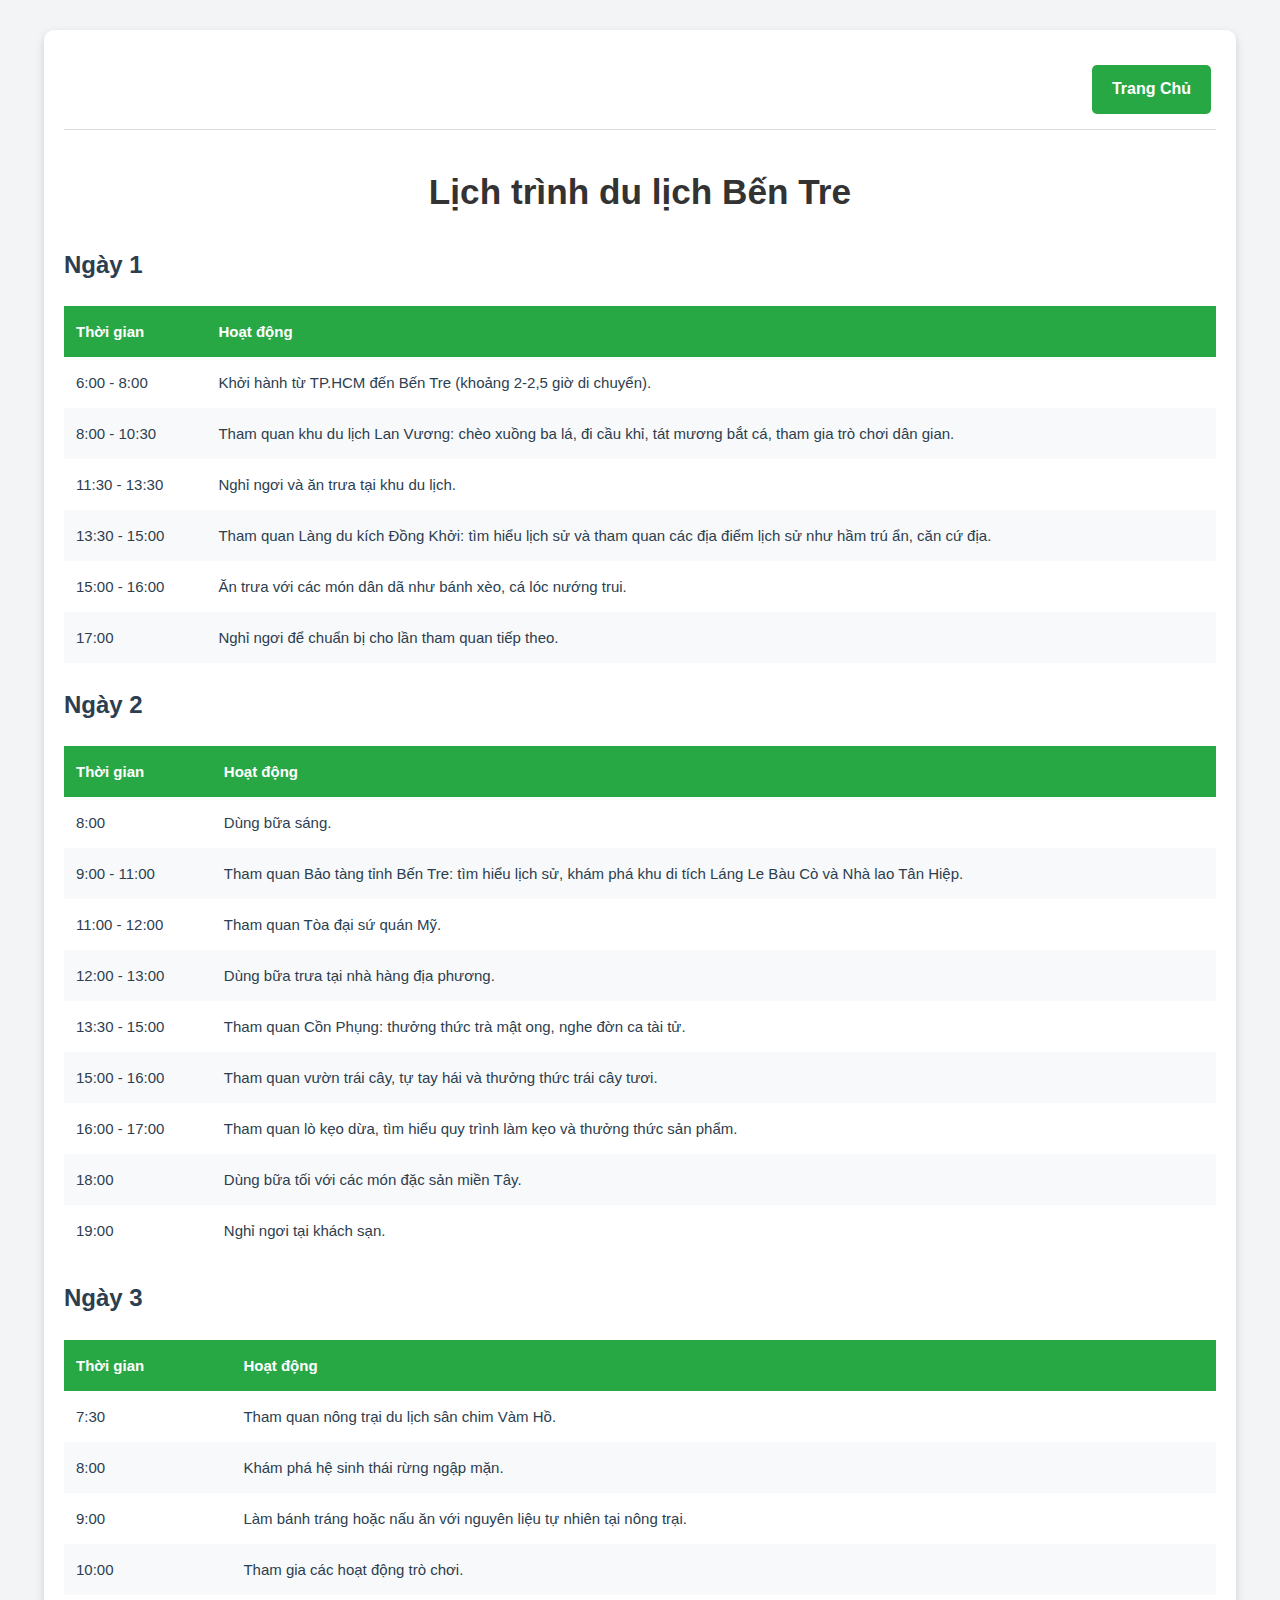
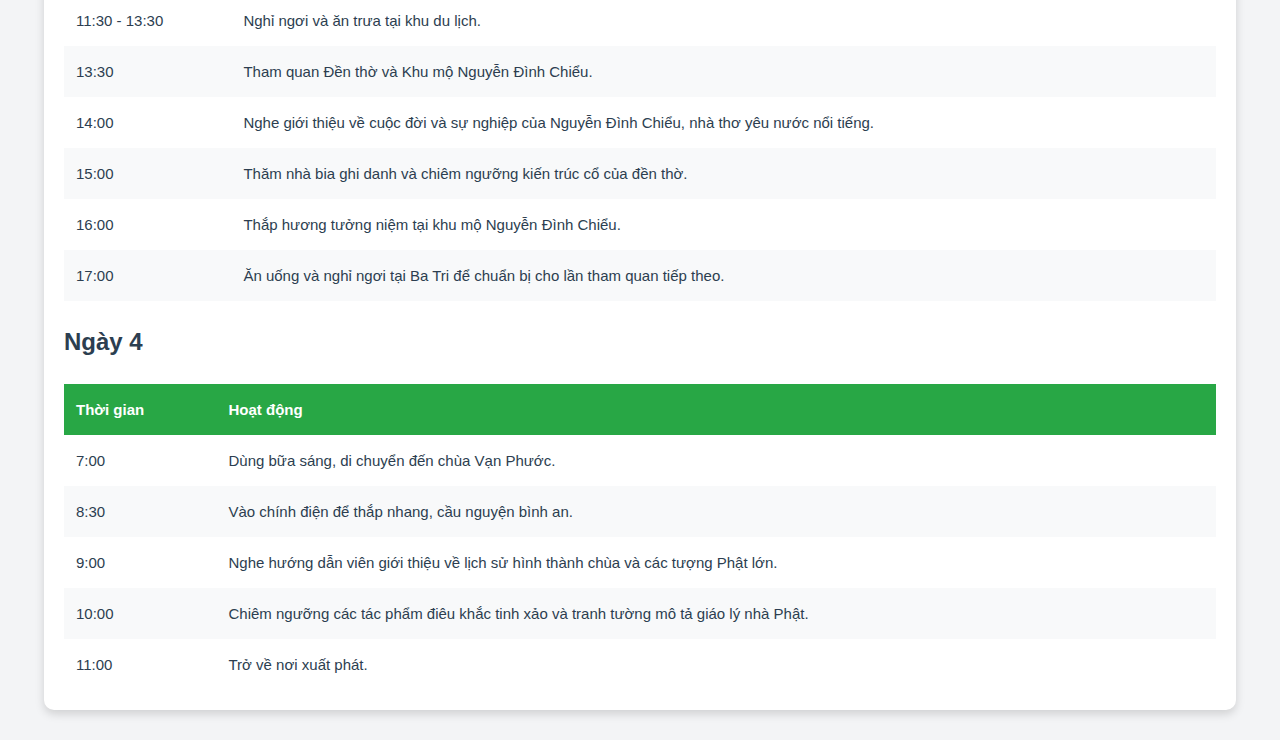
<file: tour.html>
<!DOCTYPE html>
<html lang="vi">
<head>
    <meta charset="UTF-8">
    <meta name="viewport" content="width=device-width, initial-scale=1.0">
    <title>Khu du lịch Lan Vương</title>
    <style>
        body {
            font-family: 'Roboto', Arial, sans-serif;
            line-height: 1.8;
            margin: 0;
            padding: 0;
            background-color: #f3f4f6;
            color: #2c3e50;
        }
        .container {
            width: 90%;
            max-width: 1200px;
            margin: 30px auto;
            padding: 20px;
            background-color: #ffffff;
            border-radius: 10px;
            box-shadow: 0 4px 10px rgba(0, 0, 0, 0.15);
        }
        .navbar-menu {
            display: flex;
            justify-content: flex-end;
            padding: 15px 0;
            margin-bottom: 30px;
            border-bottom: 1px solid #ddd;
        }
        .navbar-menu a {
            color: #ffffff;
            text-decoration: none;
            padding: 10px 20px;
            margin: 0 5px;
            background-color: #28a745;
            border-radius: 5px;
            transition: all 0.3s ease;
            font-weight: bold;
        }
        .navbar-menu a:hover {
            background-color: #218838;
            box-shadow: 0 4px 8px rgba(0, 0, 0, 0.2);
        }
        .muc-luc {
            margin: 20px 0;
            padding: 20px;
            border: 1px solid #ddd;
            border-radius: 8px;
            background-color: #f9f9f9;
        }
        .muc-luc h3 {
            margin-top: 0;
            color: #17a2b8;
        }
        .muc-luc ul {
            list-style: none;
            padding: 0;
        }
        .muc-luc li {
            margin: 8px 0;
        }
        .muc-luc li a {
            text-decoration: none;
            color: #007bff;
            font-weight: 500;
            transition: color 0.3s ease;
        }
        .muc-luc li a:hover {
            color: #0056b3;
            text-decoration: underline;
        }
        .content-section {
            margin-bottom: 40px;
        }
        .content-section h2 {
            color: #2c3e50;
            margin-bottom: 15px;
        }
        .content-section img {
            display: block;
            margin: 15px 0;
            max-width: 100%;
            height: auto;
            border-radius: 8px;
            box-shadow: 0 2px 8px rgba(0, 0, 0, 0.1);
        }
        table {
            border-collapse: collapse;
            width: 100%;
            margin-top: 20px;
        }
        th, td {
            text-align: left;
            padding: 12px;
            font-size: 15px;
        }
        tr:nth-child(even) {
            background-color: #f8f9fa;
        }
        th {
            background-color: #28a745;
            color: white;
        }
        a {
            color: #007bff;
        }
        a:hover {
            text-decoration: underline;
        }
        h1 {
            text-align: center;
            color: #333333;
            font-size: 2.2em;
            margin-bottom: 20px;
        }
        p {
            margin: 10px 0;
        }
        li {
            line-height: 1.6;
        }
        .review-section {
  background: #fff;
  padding: 100px;
  border-radius: 8px;
  max-width: 500px;
  margin: 0 auto;
  box-shadow: 0 4px 6px rgba(0, 0, 0, 0.1);
}
.review-section {
  background: #fff;
  padding: 100px;
  border-radius: 8px;
  max-width: 500px;
  margin: 0 auto;
  box-shadow: 0 4px 6px rgba(0, 0, 0, 0.1);
}

.rating {
  display: flex;
  justify-content: flex-start;
  gap: 5px;
  margin-bottom: 15px;
}

.star {
  font-size: 25px;
  cursor: pointer;
  color: #ccc;
  transition: color 0.3s;
}

.star:hover,
.star.selected {
  color: #f39c12;
}

textarea {
  width: 100%;
  height: 80px;
  padding: 10px;
  margin-bottom: 10px;
  border: 1px solid #ddd;
  border-radius: 4px;
}

button {
  background-color: #3498db;
  color: #fff;
  border: none;
  padding: 10px 10px;
  border-radius: 4px;
  cursor: pointer;
}

button:hover {
  background-color: #2980b9;
}

#reviews {
  margin-top: 20px;
}

.review-item {
  margin-bottom: 15px;
  padding: 20px;
  background: #f9f9f9;
  border-radius: 8px;
  box-shadow: 0 2px 4px rgba(0, 0, 0, 0.1);
}

.review-item .stars {
  color: #f39c12;
}
#scrollToTopBtn {
    position: fixed;
    bottom: 20px;
    right: 20px;
    z-index: 99;
    background-color: #71f371;
    color: white;
    border: none;
    border-radius: 50%;
    width: 50px;
    height: 50px;
    font-size: 24px;
    text-align: center;
    cursor: pointer;
    box-shadow: 0px 4px 6px rgba(0, 0, 0, 0.1);
    display: none; /* Ẩn nút mặc định */
}

#scrollToTopBtn:hover {
    background-color: #5af58d;
}

    </style>
</head>
<body>
<div class="container">
    <div class="navbar-menu">
        <a href="index.html">Trang Chủ</a>
    </div>
    <h1>Lịch trình du lịch Bến Tre</h1>

    <h2>Ngày 1</h2>
    <table>
        <thead>
            <tr>
                <th>Thời gian</th>
                <th>Hoạt động</th>
            </tr>
        </thead>
        <tbody>
            <tr>
                <td>6:00 - 8:00</td>
                <td>Khởi hành từ TP.HCM đến Bến Tre (khoảng 2-2,5 giờ di chuyển).</td>
            </tr>
            <tr>
                <td>8:00 - 10:30</td>
                <td>Tham quan khu du lịch Lan Vương: chèo xuồng ba lá, đi cầu khỉ, tát mương bắt cá, tham gia trò chơi dân gian.</td>
            </tr>
            <tr>
                <td>11:30 - 13:30</td>
                <td>Nghỉ ngơi và ăn trưa tại khu du lịch.</td>
            </tr>
            <tr>
                <td>13:30 - 15:00</td>
                <td>Tham quan Làng du kích Đồng Khởi: tìm hiểu lịch sử và tham quan các địa điểm lịch sử như hầm trú ẩn, căn cứ địa.</td>
            </tr>
            <tr>
                <td>15:00 - 16:00</td>
                <td>Ăn trưa với các món dân dã như bánh xèo, cá lóc nướng trui.</td>
            </tr>
            <tr>
                <td>17:00</td>
                <td>Nghỉ ngơi để chuẩn bị cho lần tham quan tiếp theo.</td>
            </tr>
        </tbody>
    </table>

    <h2>Ngày 2</h2>
    <table>
        <thead>
            <tr>
                <th>Thời gian</th>
                <th>Hoạt động</th>
            </tr>
        </thead>
        <tbody>
            <tr>
                <td>8:00</td>
                <td>Dùng bữa sáng.</td>
            </tr>
            <tr>
                <td>9:00 - 11:00</td>
                <td>Tham quan Bảo tàng tỉnh Bến Tre: tìm hiểu lịch sử, khám phá khu di tích Láng Le Bàu Cò và Nhà lao Tân Hiệp.</td>
            </tr>
            <tr>
                <td>11:00 - 12:00</td>
                <td>Tham quan Tòa đại sứ quán Mỹ.</td>
            </tr>
            <tr>
                <td>12:00 - 13:00</td>
                <td>Dùng bữa trưa tại nhà hàng địa phương.</td>
            </tr>
            <tr>
                <td>13:30 - 15:00</td>
                <td>Tham quan Cồn Phụng: thưởng thức trà mật ong, nghe đờn ca tài tử.</td>
            </tr>
            <tr>
                <td>15:00 - 16:00</td>
                <td>Tham quan vườn trái cây, tự tay hái và thưởng thức trái cây tươi.</td>
            </tr>
            <tr>
                <td>16:00 - 17:00</td>
                <td>Tham quan lò kẹo dừa, tìm hiểu quy trình làm kẹo và thưởng thức sản phẩm.</td>
            </tr>
            <tr>
                <td>18:00</td>
                <td>Dùng bữa tối với các món đặc sản miền Tây.</td>
            </tr>
            <tr>
                <td>19:00</td>
                <td>Nghỉ ngơi tại khách sạn.</td>
            </tr>
        </tbody>
    </table>

    <h2>Ngày 3</h2>
    <table>
        <thead>
            <tr>
                <th>Thời gian</th>
                <th>Hoạt động</th>
            </tr>
        </thead>
        <tbody>
            <tr>
                <td>7:30</td>
                <td>Tham quan nông trại du lịch sân chim Vàm Hồ.</td>
            </tr>
            <tr>
                <td>8:00</td>
                <td>Khám phá hệ sinh thái rừng ngập mặn.</td>
            </tr>
            <tr>
                <td>9:00</td>
                <td>Làm bánh tráng hoặc nấu ăn với nguyên liệu tự nhiên tại nông trại.</td>
            </tr>
            <tr>
                <td>10:00</td>
                <td>Tham gia các hoạt động trò chơi.</td>
            </tr>
            <tr>
                <td>11:30 - 13:30</td>
                <td>Nghỉ ngơi và ăn trưa tại khu du lịch.</td>
            </tr>
            <tr>
                <td>13:30</td>
                <td>Tham quan Đền thờ và Khu mộ Nguyễn Đình Chiểu.</td>
            </tr>
            <tr>
                <td>14:00</td>
                <td>Nghe giới thiệu về cuộc đời và sự nghiệp của Nguyễn Đình Chiểu, nhà thơ yêu nước nổi tiếng.</td>
            </tr>
            <tr>
                <td>15:00</td>
                <td>Thăm nhà bia ghi danh và chiêm ngưỡng kiến trúc cổ của đền thờ.</td>
            </tr>
            <tr>
                <td>16:00</td>
                <td>Thắp hương tưởng niệm tại khu mộ Nguyễn Đình Chiểu.</td>
            </tr>
            <tr>
                <td>17:00</td>
                <td>Ăn uống và nghỉ ngơi tại Ba Tri để chuẩn bị cho lần tham quan tiếp theo.</td>
            </tr>
        </tbody>
    </table>

    <h2>Ngày 4</h2>
    <table>
        <thead>
            <tr>
                <th>Thời gian</th>
                <th>Hoạt động</th>
            </tr>
        </thead>
        <tbody>
            <tr>
                <td>7:00</td>
                <td>Dùng bữa sáng, di chuyển đến chùa Vạn Phước.</td>
            </tr>
            <tr>
                <td>8:30</td>
                <td>Vào chính điện để thắp nhang, cầu nguyện bình an.</td>
            </tr>
            <tr>
                <td>9:00</td>
                <td>Nghe hướng dẫn viên giới thiệu về lịch sử hình thành chùa và các tượng Phật lớn.</td>
            </tr>
            <tr>
                <td>10:00</td>
                <td>Chiêm ngưỡng các tác phẩm điêu khắc tinh xảo và tranh tường mô tả giáo lý nhà Phật.</td>
            </tr>
            <tr>
                <td>11:00</td>
                <td>Trở về nơi xuất phát.</td>
            </tr>
        </tbody>
    </table>
</div>
</body>
</html>
</file>
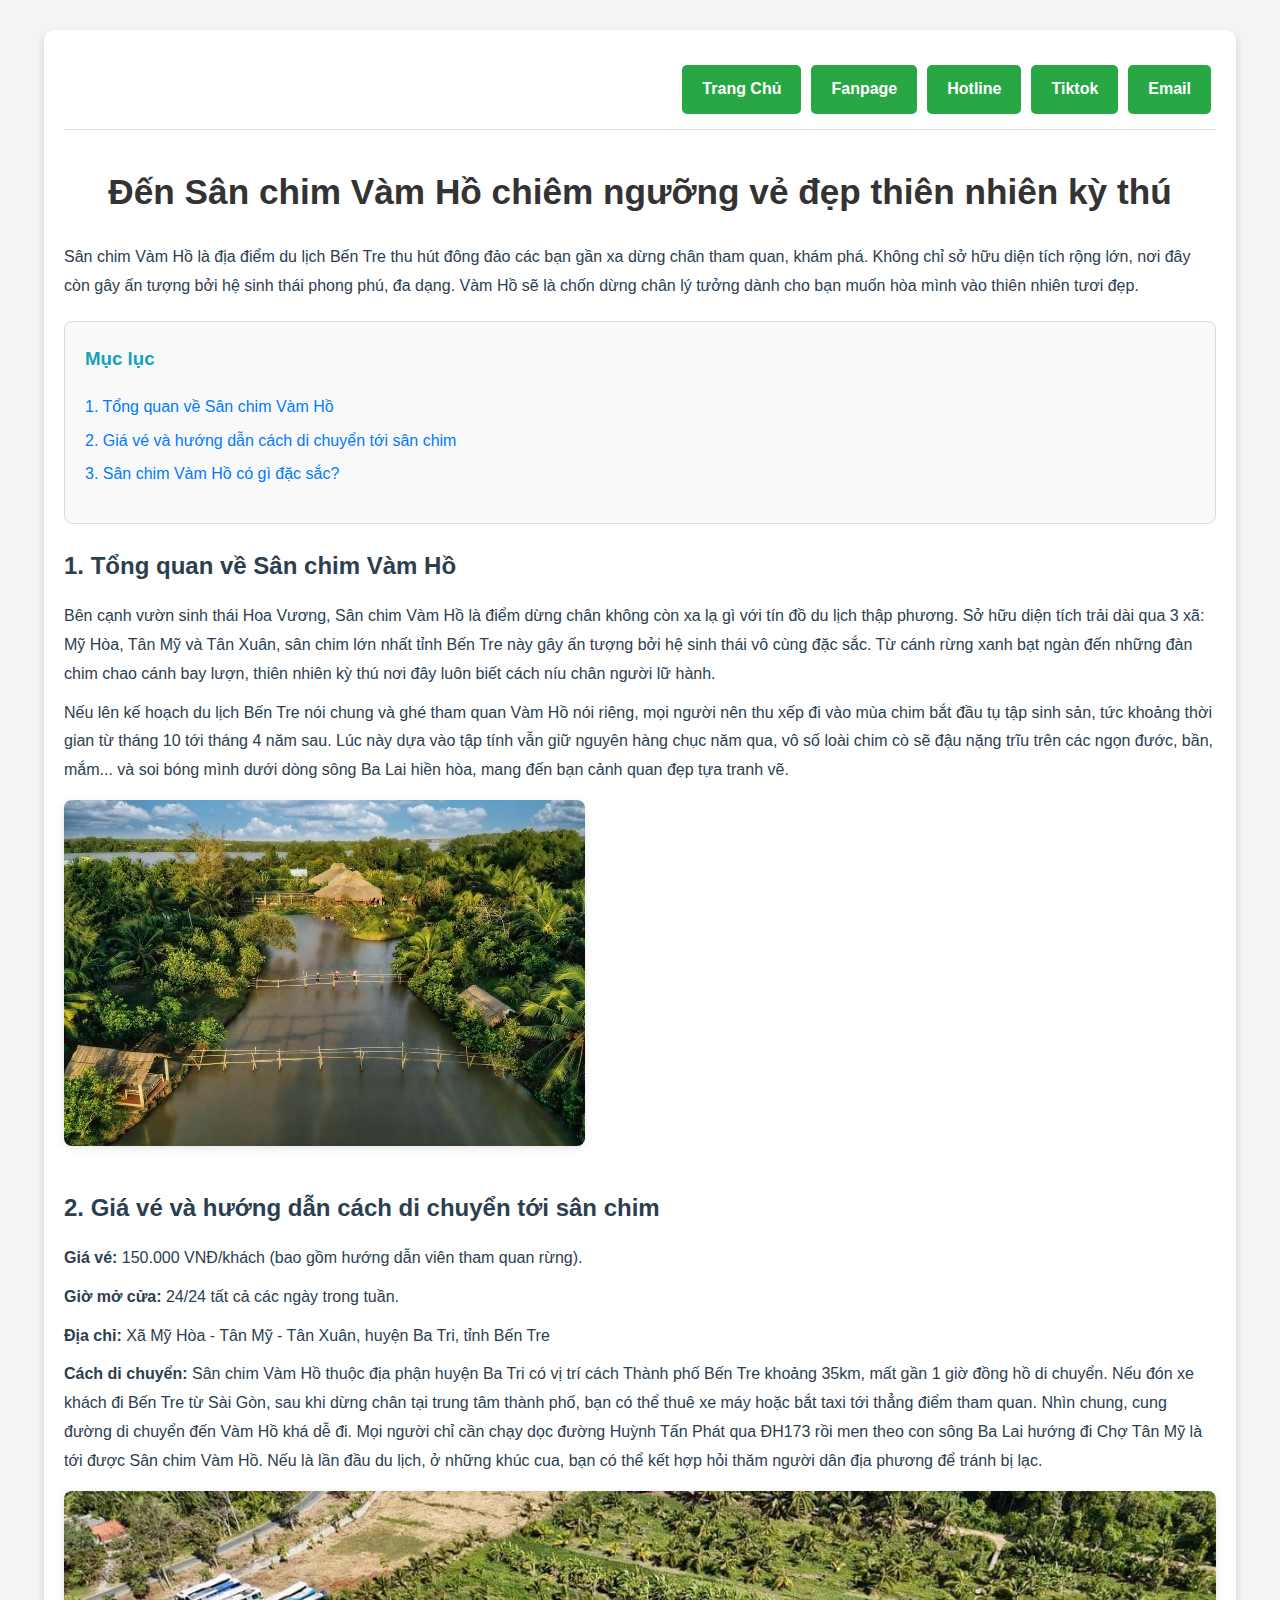
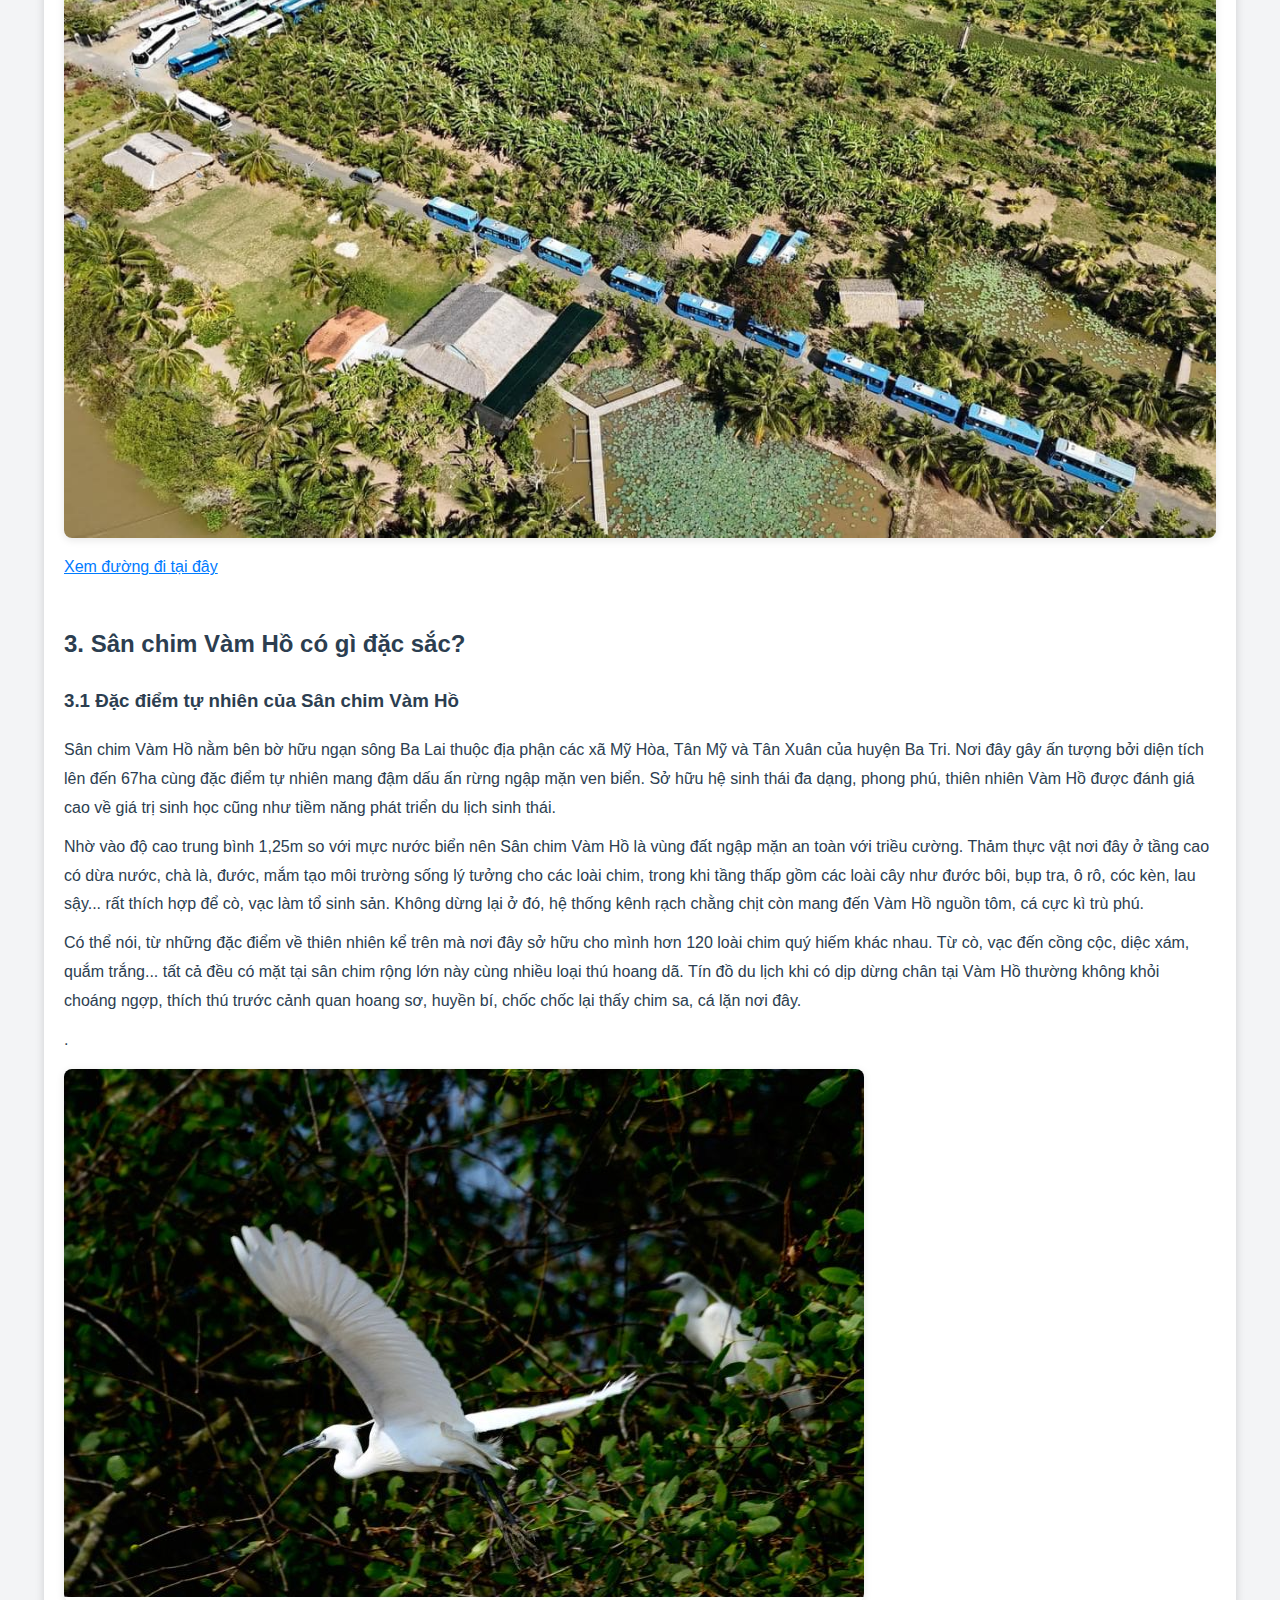
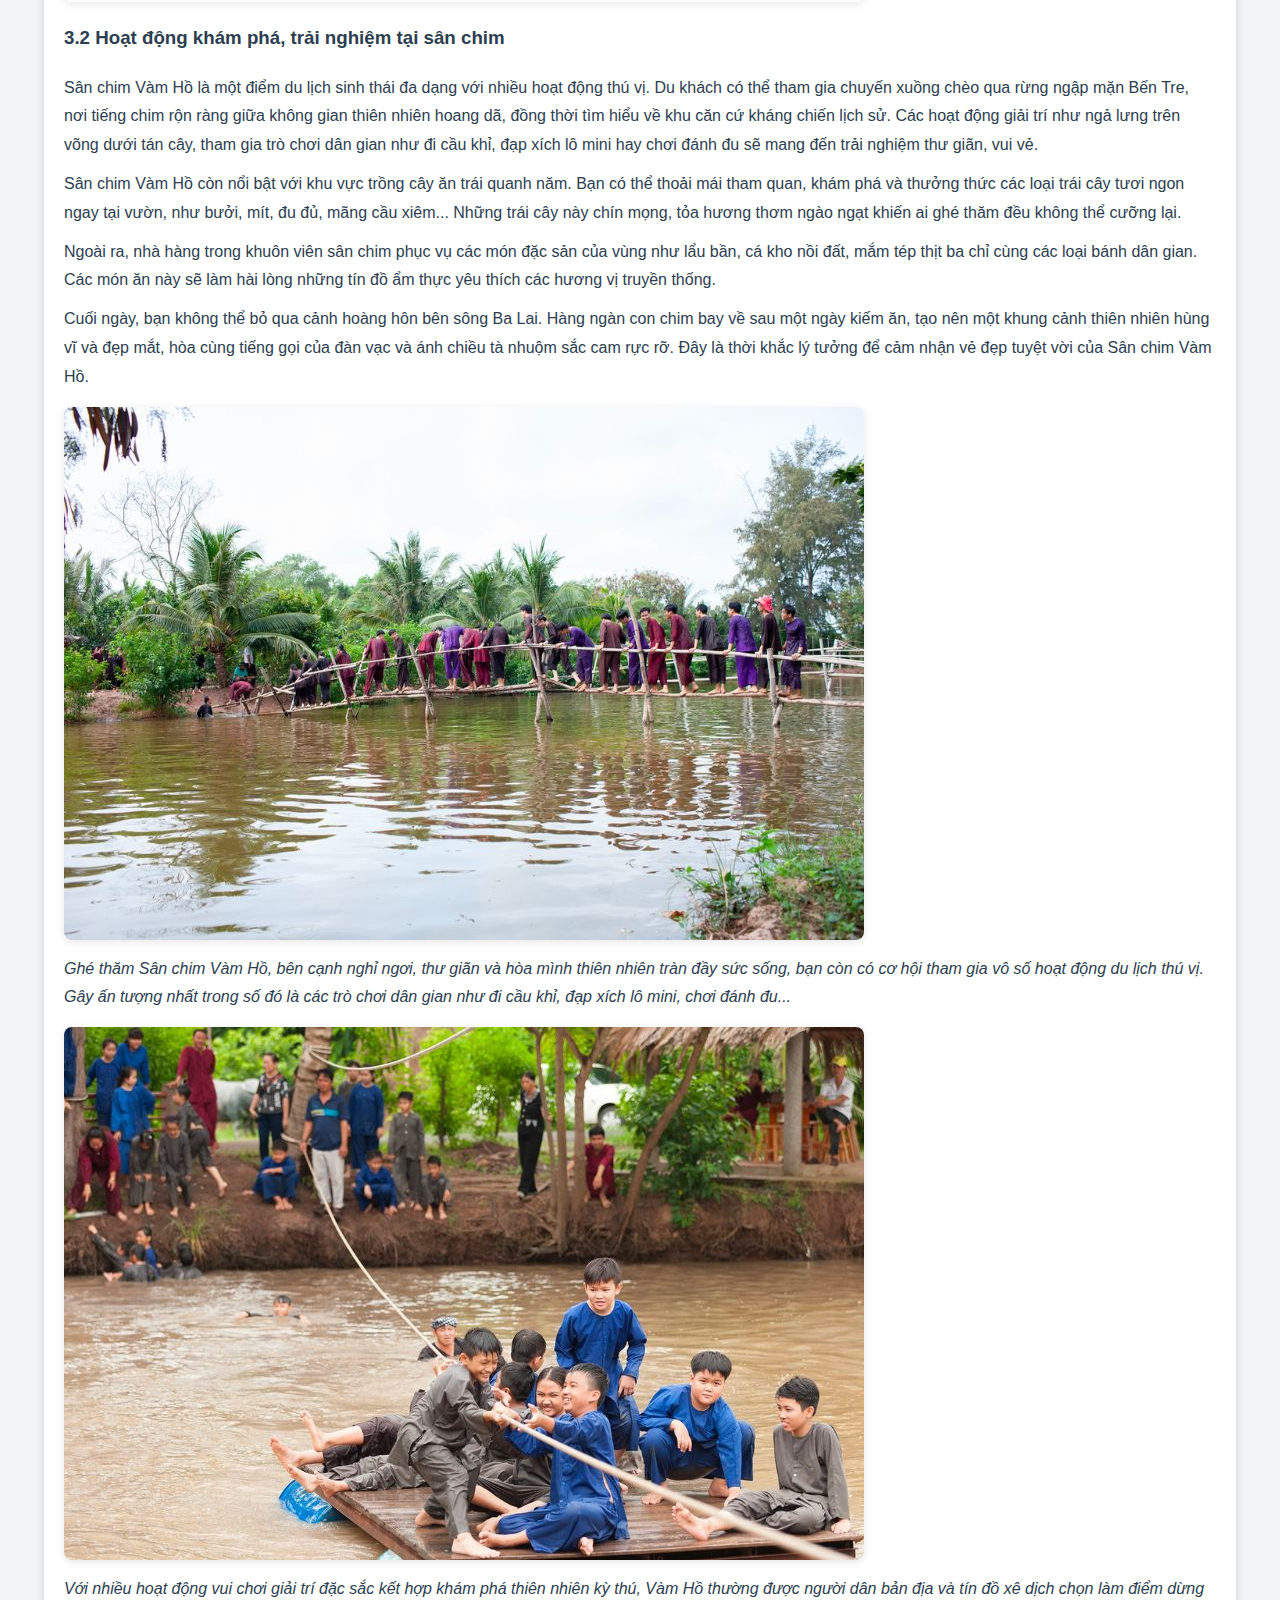
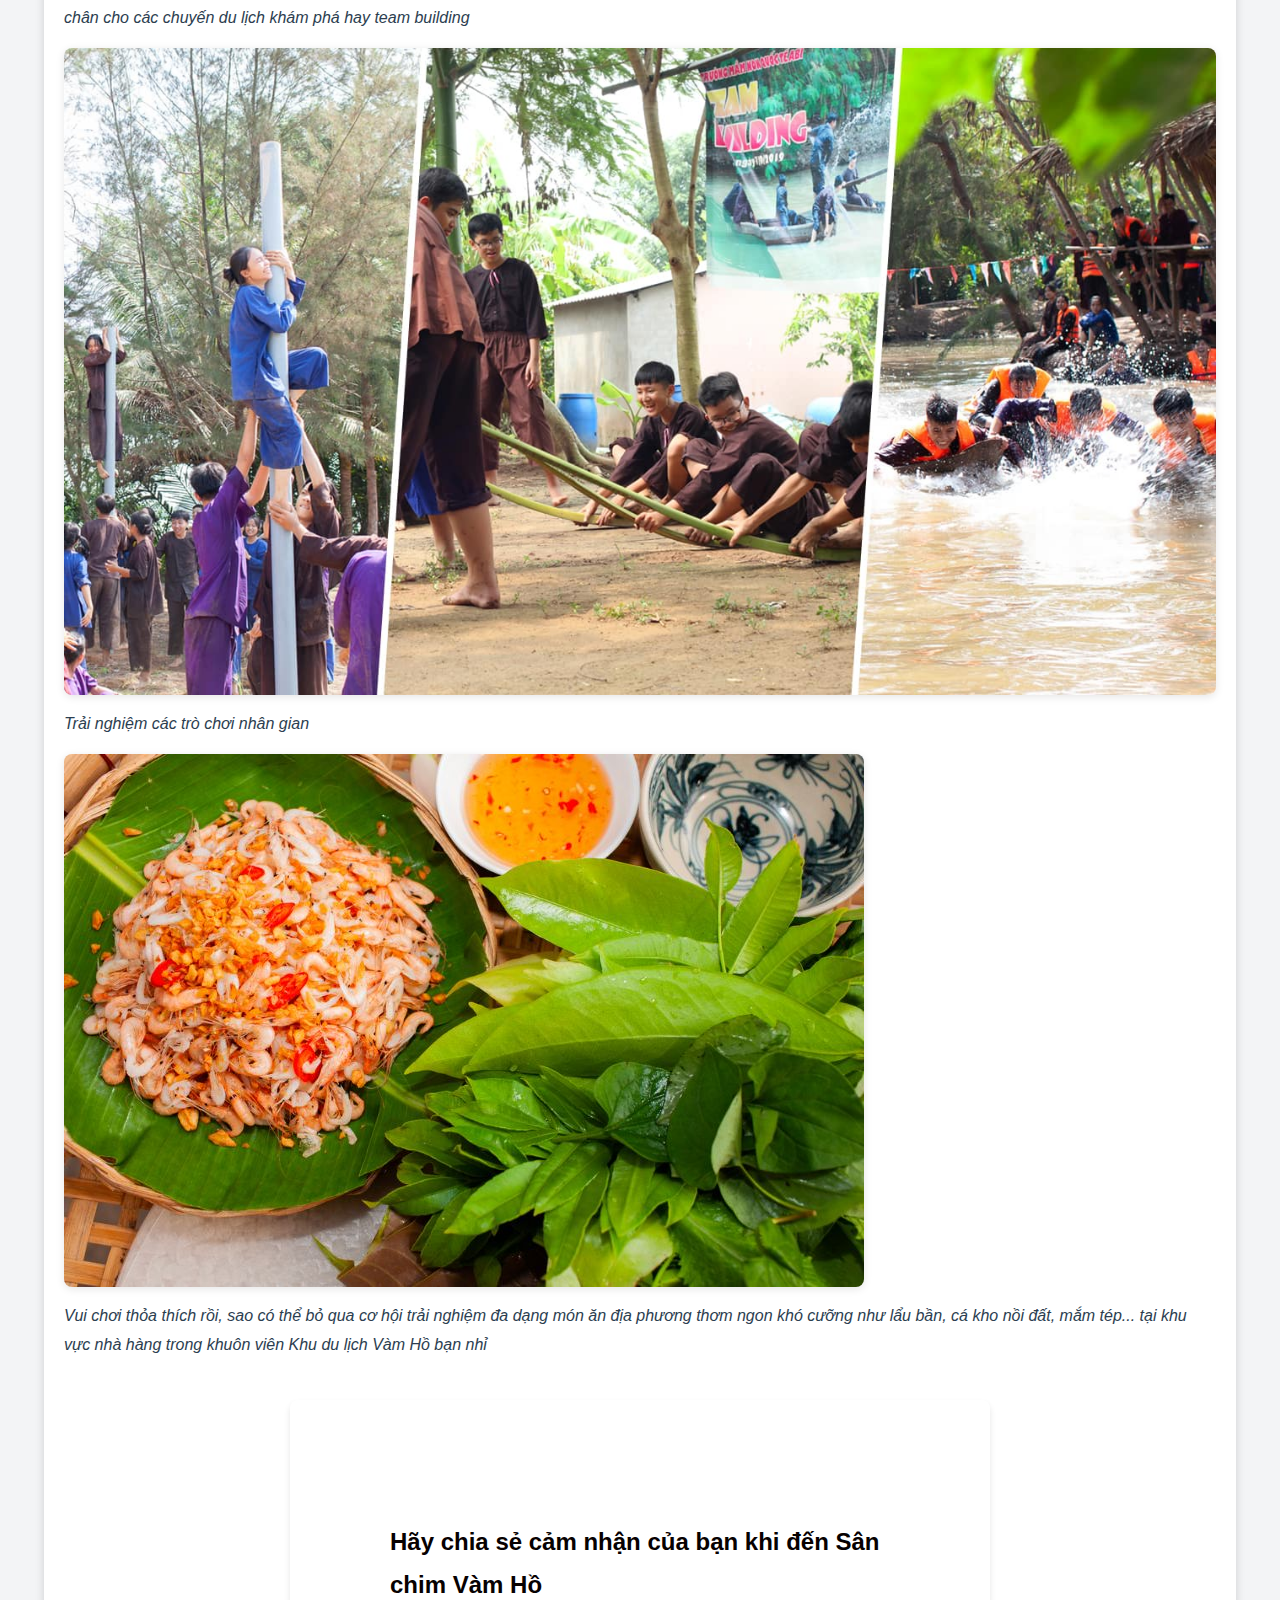
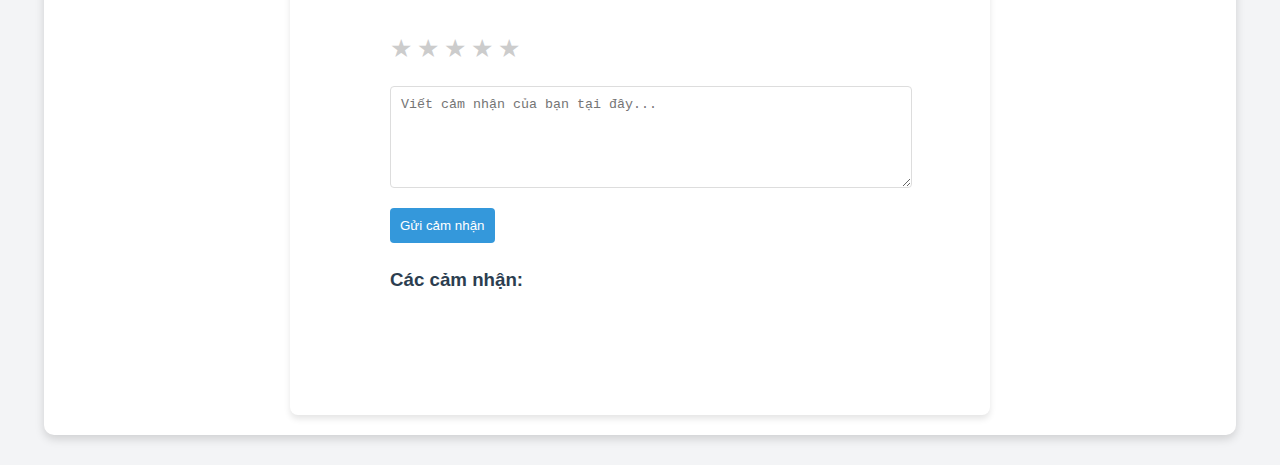
<file: vh.html>
<!DOCTYPE html>
<html lang="vi">
<head>
    <meta charset="UTF-8">
    <meta name="viewport" content="width=device-width, initial-scale=1.0">
    <title>Vàm Hồ</title>
    <style>
        body {
            font-family: 'Roboto', Arial, sans-serif;
            line-height: 1.8;
            margin: 0;
            padding: 0;
            background-color: #f3f4f6;
            color: #2c3e50;
        }
        .container {
            width: 90%;
            max-width: 1200px;
            margin: 30px auto;
            padding: 20px;
            background-color: #ffffff;
            border-radius: 10px;
            box-shadow: 0 4px 10px rgba(0, 0, 0, 0.15);
        }
        .navbar-menu {
            display: flex;
            justify-content: flex-end;
            padding: 15px 0;
            margin-bottom: 30px;
            border-bottom: 1px solid #ddd;
        }
        .navbar-menu a {
            color: #ffffff;
            text-decoration: none;
            padding: 10px 20px;
            margin: 0 5px;
            background-color: #28a745;
            border-radius: 5px;
            transition: all 0.3s ease;
            font-weight: bold;
        }
        .navbar-menu a:hover {
            background-color: #218838;
            box-shadow: 0 4px 8px rgba(0, 0, 0, 0.2);
        }
        .muc-luc {
            margin: 20px 0;
            padding: 20px;
            border: 1px solid #ddd;
            border-radius: 8px;
            background-color: #f9f9f9;
        }
        .muc-luc h3 {
            margin-top: 0;
            color: #17a2b8;
        }
        .muc-luc ul {
            list-style: none;
            padding: 0;
        }
        .muc-luc li {
            margin: 8px 0;
        }
        .muc-luc li a {
            text-decoration: none;
            color: #007bff;
            font-weight: 500;
            transition: color 0.3s ease;
        }
        .muc-luc li a:hover {
            color: #0056b3;
            text-decoration: underline;
        }
        .content-section {
            margin-bottom: 40px;
        }
        .content-section h2 {
            color: #2c3e50;
            margin-bottom: 15px;
        }
        .content-section img {
            display: block;
            margin: 15px 0;
            max-width: 100%;
            height: auto;
            border-radius: 8px;
            box-shadow: 0 2px 8px rgba(0, 0, 0, 0.1);
        }
        table {
            border-collapse: collapse;
            width: 100%;
            margin-top: 20px;
        }
        th, td {
            text-align: left;
            padding: 12px;
            font-size: 15px;
        }
        tr:nth-child(even) {
            background-color: #f8f9fa;
        }
        th {
            background-color: #28a745;
            color: white;
        }
        a {
            color: #007bff;
        }
        a:hover {
            text-decoration: underline;
        }
        h1 {
            text-align: center;
            color: #333333;
            font-size: 2.2em;
            margin-bottom: 20px;
        }
        p {
            margin: 10px 0;
        }
        li {
            line-height: 1.6;
        }
        .review-section {
  background: #fff;
  padding: 100px;
  border-radius: 8px;
  max-width: 500px;
  margin: 0 auto;
  box-shadow: 0 4px 6px rgba(0, 0, 0, 0.1);
}
.review-section {
  background: #fff;
  padding: 100px;
  border-radius: 8px;
  max-width: 500px;
  margin: 0 auto;
  box-shadow: 0 4px 6px rgba(0, 0, 0, 0.1);
}

.rating {
  display: flex;
  justify-content: flex-start;
  gap: 5px;
  margin-bottom: 15px;
}

.star {
  font-size: 25px;
  cursor: pointer;
  color: #ccc;
  transition: color 0.3s;
}

.star:hover,
.star.selected {
  color: #f39c12;
}

textarea {
  width: 100%;
  height: 80px;
  padding: 10px;
  margin-bottom: 10px;
  border: 1px solid #ddd;
  border-radius: 4px;
}

button {
  background-color: #3498db;
  color: #fff;
  border: none;
  padding: 10px 10px;
  border-radius: 4px;
  cursor: pointer;
}

button:hover {
  background-color: #2980b9;
}

#reviews {
  margin-top: 20px;
}

.review-item {
  margin-bottom: 15px;
  padding: 20px;
  background: #f9f9f9;
  border-radius: 8px;
  box-shadow: 0 2px 4px rgba(0, 0, 0, 0.1);
}

.review-item .stars {
  color: #f39c12;
}
#scrollToTopBtn {
    position: fixed;
    bottom: 20px;
    right: 20px;
    z-index: 99;
    background-color: #71f371;
    color: white;
    border: none;
    border-radius: 50%;
    width: 50px;
    height: 50px;
    font-size: 24px;
    text-align: center;
    cursor: pointer;
    box-shadow: 0px 4px 6px rgba(0, 0, 0, 0.1);
    display: none; /* Ẩn nút mặc định */
}

#scrollToTopBtn:hover {
    background-color: #5af58d;
}
h2{
color:#070101;
}

    </style>
</head>
<body>
<div class="container">
    <div class="navbar-menu">
        <a href="index.html">Trang Chủ</a>
        <a href="https://www.facebook.com/share/15bDRnX3P9/">Fanpage</a>
        <a href="tel:+0903759744">Hotline</a>
        <a href="https://www.tiktok.com/@sanchimvamho?lang=vi-VN&is_from_webapp=1&sender_device=mobile&sender_web_id=7433910906642695687"> Tiktok</a>
        <a href="mailto:haivmexbt@gmail.com">Email</a>
    </div>

    <h1>Đến Sân chim Vàm Hồ chiêm ngưỡng vẻ đẹp thiên nhiên kỳ thú</h1>
    <p>Sân chim Vàm Hồ là địa điểm du lịch Bến Tre thu hút đông đảo các bạn gần xa dừng chân tham quan, khám phá. Không chỉ sở hữu diện tích rộng lớn, nơi đây còn gây ấn tượng bởi hệ sinh thái phong phú, đa dạng. Vàm Hồ sẽ là chốn dừng chân lý tưởng dành cho bạn muốn hòa mình vào thiên nhiên tươi đẹp.</p>
    <div class="muc-luc">
        <h3>Mục lục</h3>
        <ul>
            <li><a href="#section1">1. Tổng quan về Sân chim Vàm Hồ</a></li>
            <li><a href="#section2">2. Giá vé và hướng dẫn cách di chuyển tới sân chim</a></li>
            <li><a href="#section3">3. Sân chim Vàm Hồ có gì đặc sắc?</a></li>
        </ul>
    </div>
    <button id="scrollToTopBtn" title="Lên đầu trang">↑</button>

    <!-- Nội dung các phần giữ nguyên -->
    <div id="section1" class="content-section">
        <h2>1. Tổng quan về Sân chim Vàm Hồ</h2>
       <p>Bên cạnh vườn sinh thái Hoa Vương, Sân chim Vàm Hồ là điểm dừng chân không còn xa lạ gì với tín đồ du lịch thập phương. Sở hữu diện tích trải dài qua 3 xã: Mỹ Hòa, Tân Mỹ và Tân Xuân, sân chim lớn nhất tỉnh Bến Tre này gây ấn tượng bởi hệ sinh thái vô cùng đặc sắc. Từ cánh rừng xanh bạt ngàn đến những đàn chim chao cánh bay lượn, thiên nhiên kỳ thú nơi đây luôn biết cách níu chân người lữ hành.</p>
       <p>Nếu lên kế hoạch du lịch Bến Tre nói chung và ghé tham quan Vàm Hồ nói riêng, mọi người nên thu xếp đi vào mùa chim bắt đầu tụ tập sinh sản, tức khoảng thời gian từ tháng 10 tới tháng 4 năm sau. Lúc này dựa vào tập tính vẫn giữ nguyên hàng chục năm qua, vô số loài chim cò sẽ đậu nặng trĩu trên các ngọn đước, bần, mắm... và soi bóng mình dưới dòng sông Ba Lai hiền hòa, mang đến bạn cảnh quan đẹp tựa tranh vẽ.</p>
        <img src="img/vh1.jpg" alt="Mùa trái cây">
    </div>

    <div id="section2" class="content-section">
        <h2>2. Giá vé và hướng dẫn cách di chuyển tới sân chim</h2>
        <p><strong>Giá vé: </strong>150.000 VNĐ/khách (bao gồm hướng dẫn viên tham quan rừng).</p>
        <p><strong>Giờ mở cửa: </strong>24/24 tất cả các ngày trong tuần.</p>
        <p><strong>Địa chỉ: </strong>Xã Mỹ Hòa - Tân Mỹ - Tân Xuân, huyện Ba Tri, tỉnh Bến Tre</p>
        <p><strong>Cách di chuyển: </strong> Sân chim Vàm Hồ thuộc địa phận huyện Ba Tri có vị trí cách Thành phố Bến Tre khoảng 35km, mất gần 1 giờ đồng hồ di chuyển. Nếu đón xe khách đi Bến Tre từ Sài Gòn, sau khi dừng chân tại trung tâm thành phố, bạn có thể thuê xe máy hoặc bắt taxi tới thẳng điểm tham quan. Nhìn chung, cung đường di chuyển đến Vàm Hồ khá dễ đi. Mọi người chỉ cần chạy dọc đường Huỳnh Tấn Phát qua ĐH173 rồi men theo con sông Ba Lai hướng đi Chợ Tân Mỹ là tới được Sân chim Vàm Hồ. Nếu là lần đầu du lịch, ở những khúc cua, bạn có thể kết hợp hỏi thăm người dân địa phương để tránh bị lạc.</p>
        <img src="img/vh2.jpg" alt="Mùa trái cây">
        <p><a href="https://maps.app.goo.gl/JcgfNZHbbfCTW3VU6">Xem đường đi tại đây</a></p>
    </div>

    <div id="section3" class="content-section">
        <h2>3. Sân chim Vàm Hồ có gì đặc sắc?</h2>
      <h3>3.1 Đặc điểm tự nhiên của Sân chim Vàm Hồ</h3>
      <p>Sân chim Vàm Hồ nằm bên bờ hữu ngạn sông Ba Lai thuộc địa phận các xã Mỹ Hòa, Tân Mỹ và Tân Xuân của huyện Ba Tri. Nơi đây gây ấn tượng bởi diện tích lên đến 67ha cùng đặc điểm tự nhiên mang đậm dấu ấn rừng ngập mặn ven biển. Sở hữu hệ sinh thái đa dạng, phong phú, thiên nhiên Vàm Hồ được đánh giá cao về giá trị sinh học cũng như tiềm năng phát triển du lịch sinh thái.</p>
        <p>Nhờ vào độ cao trung bình 1,25m so với mực nước biển nên Sân chim Vàm Hồ là vùng đất ngập mặn an toàn với triều cường. Thảm thực vật nơi đây ở tầng cao có dừa nước, chà là, đước, mắm tạo môi trường sống lý tưởng cho các loài chim, trong khi tầng thấp gồm các loài cây như đước bôi, bụp tra, ô rô, cóc kèn, lau sậy... rất thích hợp để cò, vạc làm tổ sinh sản. Không dừng lại ở đó, hệ thống kênh rạch chằng chịt còn mang đến Vàm Hồ nguồn tôm, cá cực kì trù phú.</p>
      <p>Có thể nói, từ những đặc điểm về thiên nhiên kể trên mà nơi đây sở hữu cho mình hơn 120 loài chim quý hiếm khác nhau. Từ cò, vạc đến cồng cộc, diệc xám, quắm trắng... tất cả đều có mặt tại sân chim rộng lớn này cùng nhiều loại thú hoang dã. Tín đồ du lịch khi có dịp dừng chân tại Vàm Hồ thường không khỏi choáng ngợp, thích thú trước cảnh quan hoang sơ, huyền bí, chốc chốc lại thấy chim sa, cá lặn nơi đây.</p>.
        <img src="img/vh3.jpeg" alt="Mùa trái cây">
        <h3>3.2 Hoạt động khám phá, trải nghiệm tại sân chim</h3>
        <p>Sân chim Vàm Hồ là một điểm du lịch sinh thái đa dạng với nhiều hoạt động thú vị. Du khách có thể tham gia chuyến xuồng chèo qua rừng ngập mặn Bến Tre, nơi tiếng chim rộn ràng giữa không gian thiên nhiên hoang dã, đồng thời tìm hiểu về khu căn cứ kháng chiến lịch sử. Các hoạt động giải trí như ngả lưng trên võng dưới tán cây, tham gia trò chơi dân gian như đi cầu khỉ, đạp xích lô mini hay chơi đánh đu sẽ mang đến trải nghiệm thư giãn, vui vẻ.</p>
        <p>Sân chim Vàm Hồ còn nổi bật với khu vực trồng cây ăn trái quanh năm. Bạn có thể thoải mái tham quan, khám phá và thưởng thức các loại trái cây tươi ngon ngay tại vườn, như bưởi, mít, đu đủ, mãng cầu xiêm... Những trái cây này chín mọng, tỏa hương thơm ngào ngạt khiến ai ghé thăm đều không thể cưỡng lại.</p>
        <p>Ngoài ra, nhà hàng trong khuôn viên sân chim phục vụ các món đặc sản của vùng như lẩu bần, cá kho nồi đất, mắm tép thịt ba chỉ cùng các loại bánh dân gian. Các món ăn này sẽ làm hài lòng những tín đồ ẩm thực yêu thích các hương vị truyền thống.</p>
        <p>Cuối ngày, bạn không thể bỏ qua cảnh hoàng hôn bên sông Ba Lai. Hàng ngàn con chim bay về sau một ngày kiếm ăn, tạo nên một khung cảnh thiên nhiên hùng vĩ và đẹp mắt, hòa cùng tiếng gọi của đàn vạc và ánh chiều tà nhuộm sắc cam rực rỡ. Đây là thời khắc lý tưởng để cảm nhận vẻ đẹp tuyệt vời của Sân chim Vàm Hồ.</p>
        <img src="img/vh4.jpeg" alt="Mùa trái cây">
        <p><em>Ghé thăm Sân chim Vàm Hồ, bên cạnh nghỉ ngơi, thư giãn và hòa mình thiên nhiên tràn đầy sức sống, bạn còn có cơ hội tham gia vô số hoạt động du lịch thú vị. Gây ấn tượng nhất trong số đó là các trò chơi dân gian như đi cầu khỉ, đạp xích lô mini, chơi đánh đu...</em></p>
        <img src="img/vh5.jpeg" alt="Mùa trái cây">
        <p><em>Với nhiều hoạt động vui chơi giải trí đặc sắc kết hợp khám phá thiên nhiên kỳ thú, Vàm Hồ thường được người dân bản địa và tín đồ xê dịch chọn làm điểm dừng chân cho các chuyến du lịch khám phá hay team building </em></p>
        <img src="img/vh6.jpg" alt="Mùa trái cây">
        <p><em>Trải nghiệm các trò chơi nhân gian</em></p>
        <img src="img/vh7.jpeg" alt="Mùa trái cây">
        <p><em>Vui chơi thỏa thích rồi, sao có thể bỏ qua cơ hội trải nghiệm đa dạng món ăn địa phương thơm ngon khó cưỡng như lẩu bần, cá kho nồi đất, mắm tép... tại khu vực nhà hàng trong khuôn viên Khu du lịch Vàm Hồ bạn nhỉ</em></p>
    </div>
    <div class="review-section">
        <h2>Hãy chia sẻ cảm nhận của bạn khi đến Sân chim Vàm Hồ </h2>
            <div class="rating">
              <span class="star" data-value="1">★</span>
              <span class="star" data-value="2">★</span>
              <span class="star" data-value="3">★</span>
              <span class="star" data-value="4">★</span>
              <span class="star" data-value="5">★</span>
            </div>
            <textarea id="comment" placeholder="Viết cảm nhận của bạn tại đây..."></textarea>
            <button id="submit-btn">Gửi cảm nhận</button>
        
            <!-- Hiển thị đánh giá -->
            <div id="reviews">
              <h3>Các cảm nhận:</h3>
            </div>
          </div>
    </div>
     </div>
     </div>
</div>
 <script>
 document.addEventListener('DOMContentLoaded', () => {
    const stars = document.querySelectorAll('.star'); // Chọn tất cả các sao
    const commentBox = document.getElementById('comment'); // Textarea bình luận
    const submitBtn = document.getElementById('submit-btn'); // Nút gửi đánh giá
    const reviewsContainer = document.getElementById('reviews'); // Khu vực hiển thị đánh giá
    let selectedRating = 0; // Giá trị sao được chọn (mặc định là 0)

    // Lấy dữ liệu đã lưu từ localStorage và hiển thị cho trang hiện tại
    loadCommentsForCurrentPage();

    // Xử lý chọn sao
    stars.forEach((star) => {
        star.addEventListener('click', () => {
            selectedRating = parseInt(star.getAttribute('data-value')); // Lấy giá trị sao
            stars.forEach((s) => s.classList.remove('selected')); // Bỏ chọn tất cả sao
            for (let i = 0; i < selectedRating; i++) {
                stars[i].classList.add('selected'); // Chọn sao từ 1 đến sao được chọn
            }
        });
    });

    // Xử lý khi nhấn nút Gửi đánh giá
    submitBtn.addEventListener('click', () => {
        const comment = commentBox.value.trim(); // Lấy nội dung bình luận, loại bỏ khoảng trắng

        // Kiểm tra nếu chưa chọn sao
        if (!selectedRating) {
            alert('Vui lòng chọn số sao!');
            return;
        }

        // Kiểm tra nếu bình luận rỗng
        if (!comment) {
            alert('Vui lòng nhập bình luận!');
            return;
        }

        // Tạo đối tượng đánh giá
        const newReview = {
            stars: selectedRating,
            comment: comment,
            pageId: window.location.pathname,  // Lưu URL của trang hiện tại
        };

        // Lưu đánh giá vào localStorage
        saveComment(newReview);

        // Thêm đánh giá vào giao diện
        addReviewToDOM(newReview);

        // Xóa dữ liệu form
        selectedRating = 0; // Reset số sao
        stars.forEach((s) => s.classList.remove('selected')); // Bỏ chọn tất cả sao
        commentBox.value = ''; // Xóa nội dung bình luận
    });

    // Hàm thêm đánh giá vào giao diện
    function addReviewToDOM(review) {
        const reviewItem = document.createElement('div');
        reviewItem.classList.add('review-item');

        const maxChars = 20; // Số ký tự tối đa hiển thị ban đầu
        const isLongComment = review.comment.length > maxChars; // Kiểm tra xem bình luận có dài hơn giới hạn không
        const shortComment = review.comment.substring(0, maxChars) + (isLongComment ? '...' : '');

        reviewItem.innerHTML = `
            <div class="stars">${'★'.repeat(review.stars)}${'☆'.repeat(5 - review.stars)}</div>
            <p class="comment">
                <span class="short">${shortComment}</span>
                <span class="full" style="display: none;">${review.comment}</span>
            </p>
            ${isLongComment ? '<button class="toggle-btn">Xem thêm</button>' : ''}
        `;

        reviewsContainer.appendChild(reviewItem);

        // Xử lý nút "Xem thêm" hoặc "Thu gọn"
        if (isLongComment) {
            const toggleBtn = reviewItem.querySelector('.toggle-btn');
            const shortText = reviewItem.querySelector('.short');
            const fullText = reviewItem.querySelector('.full');

            toggleBtn.addEventListener('click', () => {
                const isExpanded = fullText.style.display === 'inline';
                shortText.style.display = isExpanded ? 'inline' : 'none';
                fullText.style.display = isExpanded ? 'none' : 'inline';
                toggleBtn.textContent = isExpanded ? 'Xem thêm' : 'Thu gọn';
            });
        }
    }

    // Lấy và hiển thị các bình luận cho trang hiện tại
    function loadCommentsForCurrentPage() {
        const url = window.location.pathname; // Lấy URL hiện tại
        const storedComments = JSON.parse(localStorage.getItem('comments')) || [];
        const commentsForPage = storedComments.filter(comment => comment.pageId === url); // Lọc bình luận theo trang hiện tại

        commentsForPage.forEach(comment => addReviewToDOM(comment)); // Hiển thị bình luận cho trang hiện tại
    }

    // Lưu bình luận vào localStorage với URL trang
    function saveComment(comment) {
        const storedComments = JSON.parse(localStorage.getItem('comments')) || [];
        storedComments.push(comment); // Thêm bình luận vào mảng
        localStorage.setItem('comments', JSON.stringify(storedComments)); // Lưu lại vào localStorage
    }
});

// Nút cuộn lên đầu trang
const scrollToTopBtn = document.getElementById("scrollToTopBtn");

// Hiển thị nút khi bắt đầu cuộn
window.onscroll = function () {
    if (document.body.scrollTop > 0 || document.documentElement.scrollTop > 0) {
        scrollToTopBtn.style.display = "block"; // Hiển thị nút
    } else {
        scrollToTopBtn.style.display = "none"; // Ẩn nút
    }
};

// Khi nhấn vào nút, cuộn lên đầu trang
scrollToTopBtn.onclick = function () {
    window.scrollTo({
        top: 0,
        behavior: "smooth"
    });
};

 </script>
</body>
</html>
</file>
